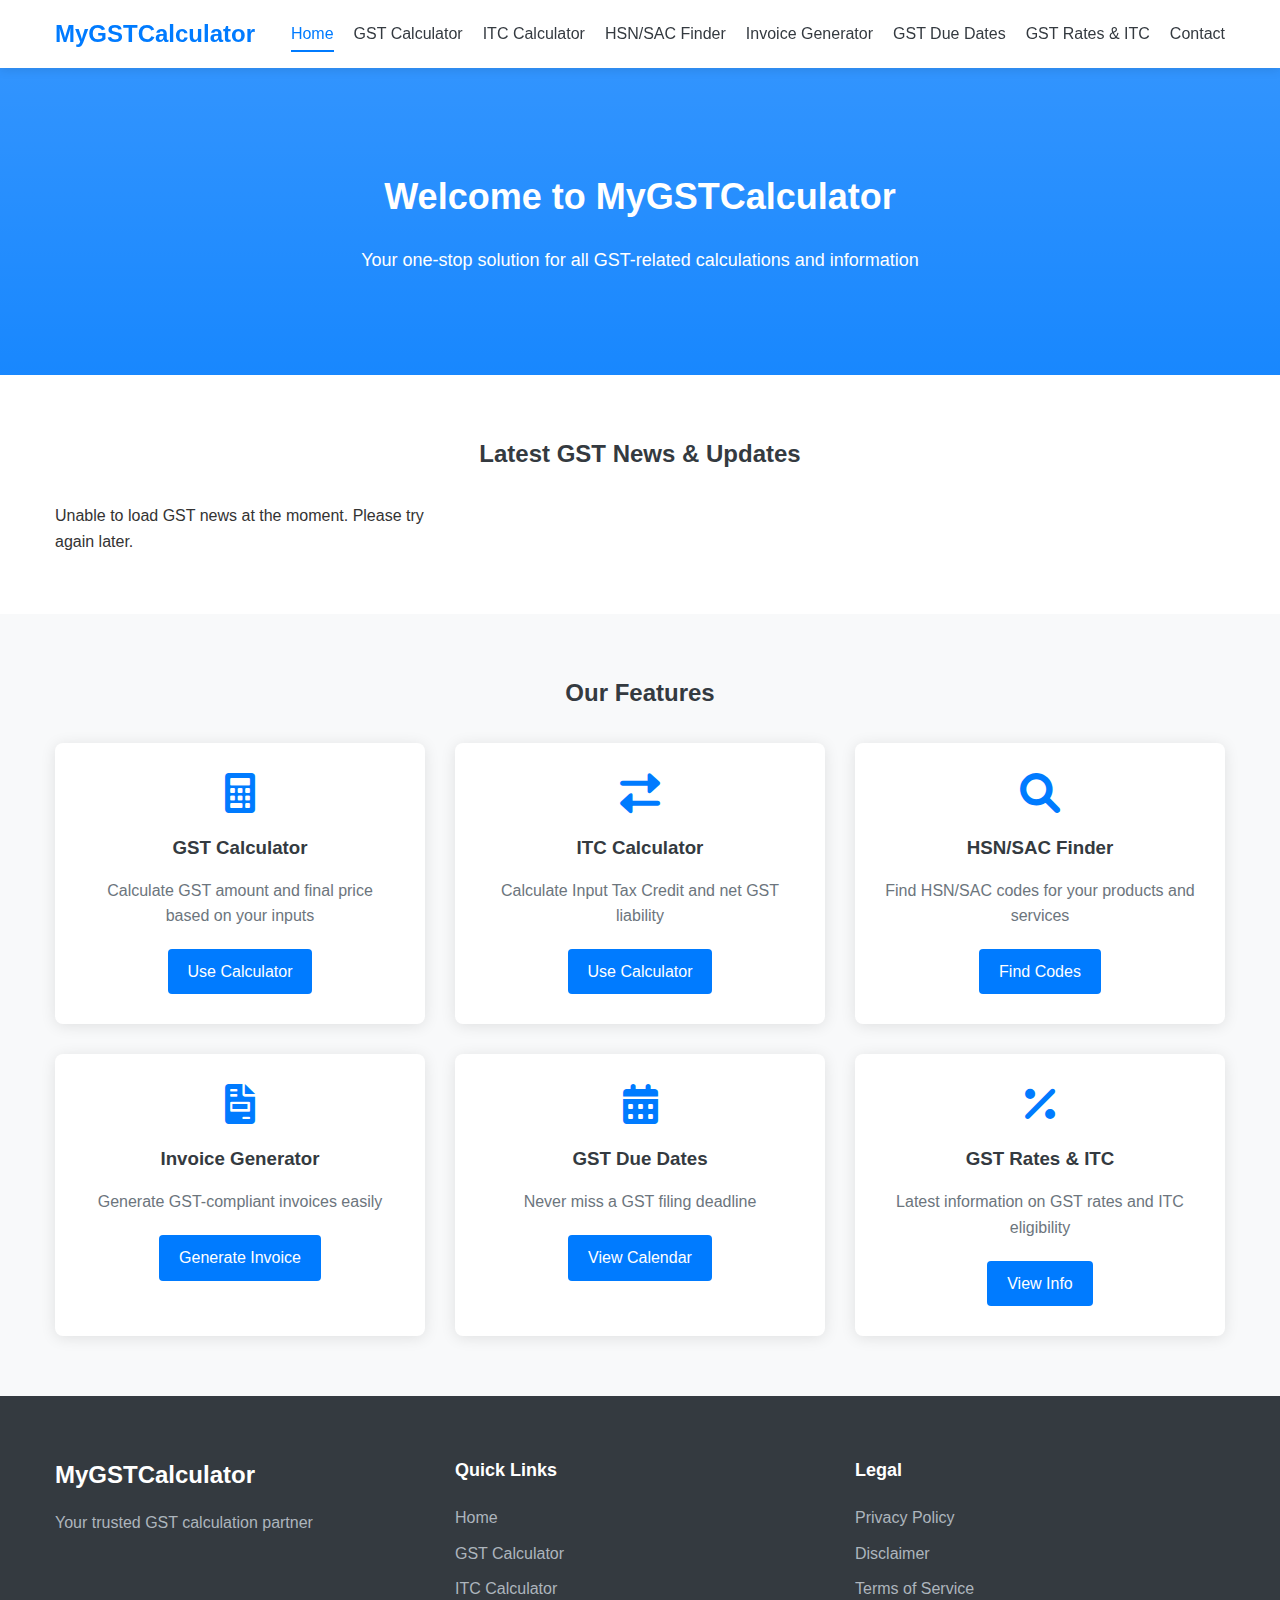
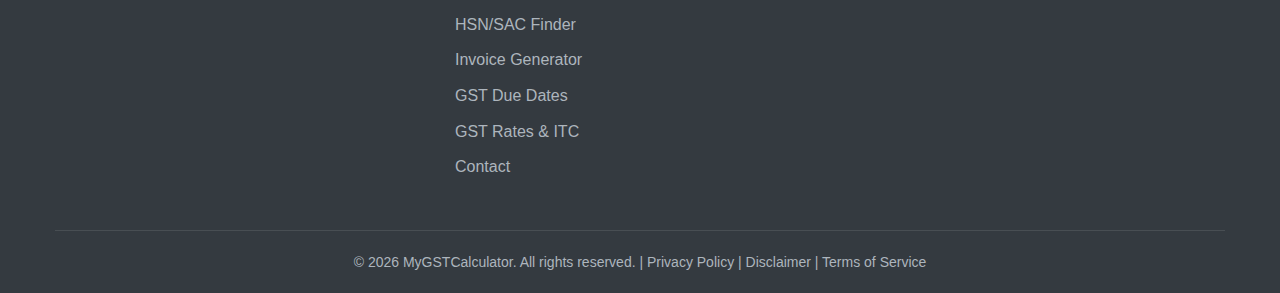
<file: index.html>
<!DOCTYPE html>
<html lang="en">
<head>
    <meta charset="UTF-8">
    <meta name="viewport" content="width=device-width, initial-scale=1.0">
    <title>MyGSTCalculator - Home</title>
    <link rel="stylesheet" href="css/style.css">
    <link rel="stylesheet" href="https://cdnjs.cloudflare.com/ajax/libs/font-awesome/6.0.0/css/all.min.css">
    <meta name="google-site-verification" content="google4a07545659111dbb.html" />
</head>
<body>
    <header>
        <div class="container">
            <div class="logo">
                <h1>MyGSTCalculator</h1>
            </div>
            <nav>
                <ul>
                    <li><a href="index.html" class="active">Home</a></li>
                    <li><a href="gst-calculator.html">GST Calculator</a></li>
                    <li><a href="itc-calculator.html">ITC Calculator</a></li>
                    <li><a href="hsn-sac-finder.html">HSN/SAC Finder</a></li>
                    <li><a href="invoice-generator.html">Invoice Generator</a></li>
                    <li><a href="gst-due-dates.html">GST Due Dates</a></li>
                    <li><a href="gst-rates-itc.html">GST Rates & ITC</a></li>
                    <li><a href="contact.html">Contact</a></li>
                </ul>
                <div class="hamburger">
                    <span></span>
                    <span></span>
                    <span></span>
                </div>
            </nav>
        </div>
    </header>

    <main>
        <section class="hero">
            <div class="container">
                <h2>Welcome to MyGSTCalculator</h2>
                <p>Your one-stop solution for all GST-related calculations and information</p>
            </div>
        </section>

        <section class="news-updates">
            <div class="container">
                <h2>Latest GST News & Updates</h2>
                <div class="news-container" id="news-container">
                    <div class="loading">Loading latest GST news...</div>
                </div>
            </div>
        </section>

        <section class="features">
            <div class="container">
                <h2>Our Features</h2>
                <div class="feature-grid">
                    <div class="feature-card">
                        <i class="fas fa-calculator"></i>
                        <h3>GST Calculator</h3>
                        <p>Calculate GST amount and final price based on your inputs</p>
                        <a href="gst-calculator.html" class="btn">Use Calculator</a>
                    </div>
                    <div class="feature-card">
                        <i class="fas fa-exchange-alt"></i>
                        <h3>ITC Calculator</h3>
                        <p>Calculate Input Tax Credit and net GST liability</p>
                        <a href="itc-calculator.html" class="btn">Use Calculator</a>
                    </div>
                    <div class="feature-card">
                        <i class="fas fa-search"></i>
                        <h3>HSN/SAC Finder</h3>
                        <p>Find HSN/SAC codes for your products and services</p>
                        <a href="hsn-sac-finder.html" class="btn">Find Codes</a>
                    </div>
                    <div class="feature-card">
                        <i class="fas fa-file-invoice"></i>
                        <h3>Invoice Generator</h3>
                        <p>Generate GST-compliant invoices easily</p>
                        <a href="invoice-generator.html" class="btn">Generate Invoice</a>
                    </div>
                    <div class="feature-card">
                        <i class="fas fa-calendar-alt"></i>
                        <h3>GST Due Dates</h3>
                        <p>Never miss a GST filing deadline</p>
                        <a href="gst-due-dates.html" class="btn">View Calendar</a>
                    </div>
                    <div class="feature-card">
                        <i class="fas fa-percentage"></i>
                        <h3>GST Rates & ITC</h3>
                        <p>Latest information on GST rates and ITC eligibility</p>
                        <a href="gst-rates-itc.html" class="btn">View Info</a>
                    </div>
                </div>
            </div>
        </section>
    </main>

    <footer>
        <div class="container">
            <div class="footer-content">
                <div class="footer-logo">
                    <h2>MyGSTCalculator</h2>
                    <p>Your trusted GST calculation partner</p>
                </div>
                <div class="footer-links">
                    <h3>Quick Links</h3>
                    <ul>
                        <li><a href="index.html">Home</a></li>
                        <li><a href="gst-calculator.html">GST Calculator</a></li>
                        <li><a href="itc-calculator.html">ITC Calculator</a></li>
                        <li><a href="hsn-sac-finder.html">HSN/SAC Finder</a></li>
                        <li><a href="invoice-generator.html">Invoice Generator</a></li>
                        <li><a href="gst-due-dates.html">GST Due Dates</a></li>
                        <li><a href="gst-rates-itc.html">GST Rates & ITC</a></li>
                        <li><a href="contact.html">Contact</a></li>
                    </ul>
                </div>
                <div class="footer-legal">
                    <h3>Legal</h3>
                    <ul>
                        <li><a href="privacy-policy.html">Privacy Policy</a></li>
                        <li><a href="disclaimer.html">Disclaimer</a></li>
                        <li><a href="terms-of-service.html">Terms of Service</a></li>
                    </ul>
                </div>
            </div>
            <div class="footer-bottom">
                <p>&copy; <span id="current-year">2025</span> MyGSTCalculator. All rights reserved. | <a href="privacy-policy.html">Privacy Policy</a> | <a href="disclaimer.html">Disclaimer</a> | <a href="terms-of-service.html">Terms of Service</a></p>
            </div>
        </div>
    </footer>

    <script src="js/script.js"></script>
    <script src="js/rss-feed.js"></script>
</body>
</html>
</file>
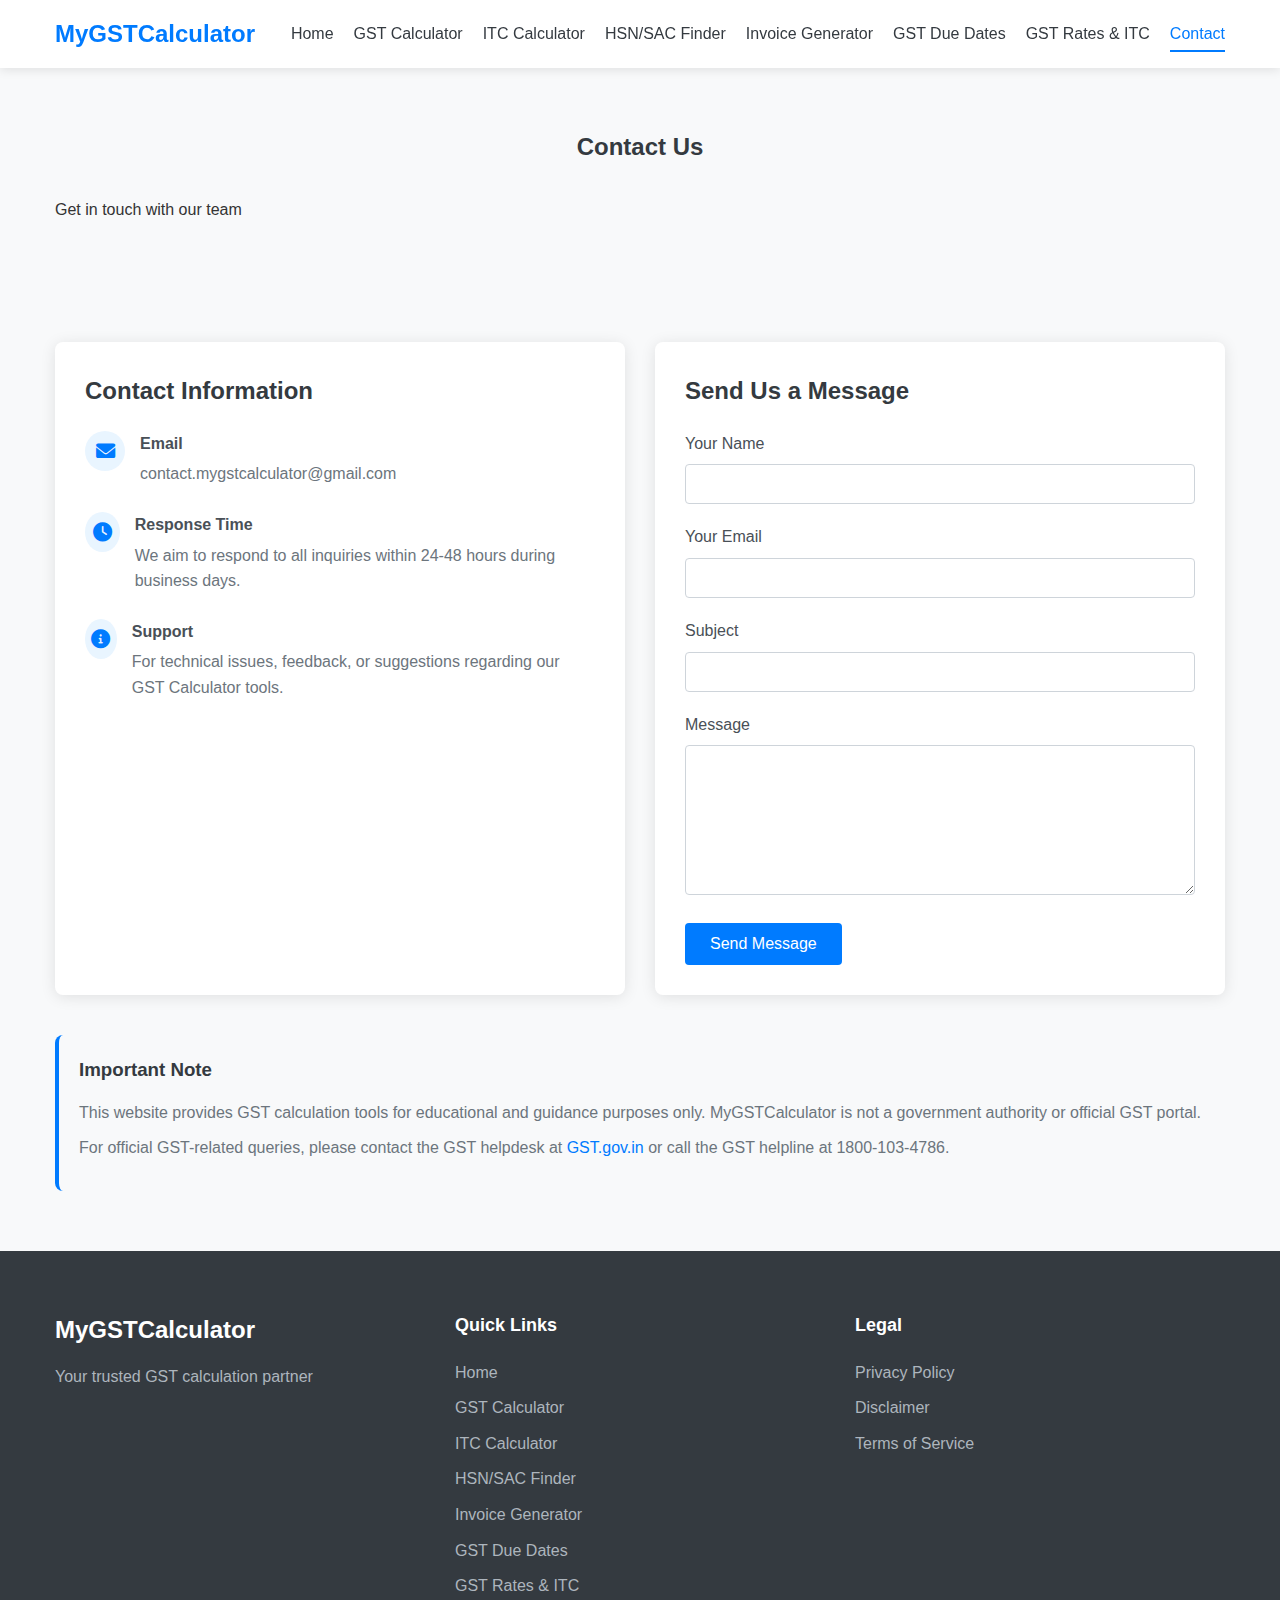
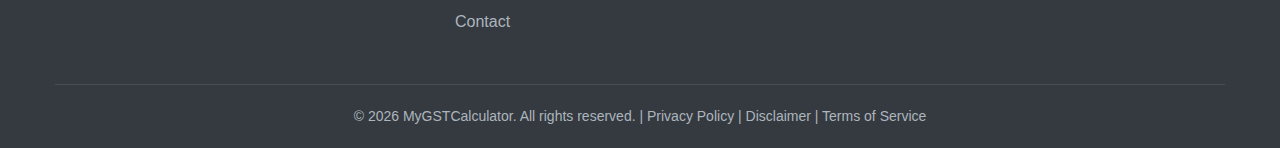
<file: contact.html>
<!DOCTYPE html>
<html lang="en">
<head>
    <meta charset="UTF-8">
    <meta name="viewport" content="width=device-width, initial-scale=1.0">
    <title>Contact Us - MyGSTCalculator</title>
    <link rel="stylesheet" href="css/style.css">
    <link rel="stylesheet" href="https://cdnjs.cloudflare.com/ajax/libs/font-awesome/6.0.0/css/all.min.css">
    <style>
        /* Additional styles for Contact page */
        .contact-section {
            padding: 60px 0;
        }
        
        .contact-container {
            display: flex;
            flex-wrap: wrap;
            gap: 30px;
        }
        
        .contact-info {
            flex: 1;
            min-width: 300px;
            background-color: #fff;
            border-radius: 8px;
            padding: 30px;
            box-shadow: 0 2px 15px rgba(0, 0, 0, 0.1);
        }
        
        .contact-info h3 {
            margin-bottom: 20px;
            color: #343a40;
            font-size: 1.5rem;
        }
        
        .contact-item {
            margin-bottom: 25px;
            display: flex;
            align-items: flex-start;
        }
        
        .contact-icon {
            margin-right: 15px;
            width: 40px;
            height: 40px;
            background-color: #e9f5ff;
            border-radius: 50%;
            display: flex;
            align-items: center;
            justify-content: center;
            color: #007bff;
            font-size: 1.2rem;
        }
        
        .contact-text h4 {
            margin-bottom: 5px;
            color: #495057;
        }
        
        .contact-text p, .contact-text a {
            color: #6c757d;
            text-decoration: none;
            transition: color 0.3s ease;
        }
        
        .contact-text a:hover {
            color: #007bff;
        }
        
        .contact-form {
            flex: 1;
            min-width: 300px;
            background-color: #fff;
            border-radius: 8px;
            padding: 30px;
            box-shadow: 0 2px 15px rgba(0, 0, 0, 0.1);
        }
        
        .contact-form h3 {
            margin-bottom: 20px;
            color: #343a40;
            font-size: 1.5rem;
        }
        
        .form-group {
            margin-bottom: 20px;
        }
        
        .form-group label {
            display: block;
            margin-bottom: 8px;
            color: #495057;
            font-weight: 500;
        }
        
        .form-control {
            width: 100%;
            padding: 12px 15px;
            border: 1px solid #ced4da;
            border-radius: 4px;
            font-size: 1rem;
            transition: border-color 0.3s ease;
        }
        
        .form-control:focus {
            border-color: #007bff;
            outline: none;
        }
        
        textarea.form-control {
            min-height: 150px;
            resize: vertical;
        }
        
        .btn-submit {
            background-color: #007bff;
            color: #fff;
            border: none;
            padding: 12px 25px;
            border-radius: 4px;
            font-size: 1rem;
            cursor: pointer;
            transition: background-color 0.3s ease;
        }
        
        .btn-submit:hover {
            background-color: #0056b3;
        }
        
        .contact-note {
            margin-top: 40px;
            padding: 20px;
            background-color: #f8f9fa;
            border-radius: 8px;
            border-left: 4px solid #007bff;
        }
        
        .contact-note h3 {
            margin-bottom: 15px;
            color: #343a40;
        }
        
        .contact-note p {
            color: #6c757d;
            margin-bottom: 10px;
        }
        
        @media (max-width: 768px) {
            .contact-container {
                flex-direction: column;
            }
        }
    </style>
</head>
<body>
    <header>
        <div class="container">
            <div class="logo">
                <h1>MyGSTCalculator</h1>
            </div>
            <nav>
                <ul>
                    <li><a href="index.html">Home</a></li>
                    <li><a href="gst-calculator.html">GST Calculator</a></li>
                    <li><a href="itc-calculator.html">ITC Calculator</a></li>
                    <li><a href="hsn-sac-finder.html">HSN/SAC Finder</a></li>
                    <li><a href="invoice-generator.html">Invoice Generator</a></li>
                    <li><a href="gst-due-dates.html">GST Due Dates</a></li>
                    <li><a href="gst-rates-itc.html">GST Rates & ITC</a></li>
                    <li><a href="contact.html" class="active">Contact</a></li>
                </ul>
                <div class="hamburger">
                    <span></span>
                    <span></span>
                    <span></span>
                </div>
            </nav>
        </div>
    </header>

    <main>
        <section class="page-header">
            <div class="container">
                <h2>Contact Us</h2>
                <p>Get in touch with our team</p>
            </div>
        </section>

        <section class="contact-section">
            <div class="container">
                <div class="contact-container">
                    <div class="contact-info">
                        <h3>Contact Information</h3>
                        <div class="contact-item">
                            <div class="contact-icon">
                                <i class="fas fa-envelope"></i>
                            </div>
                            <div class="contact-text">
                                <h4>Email</h4>
                                <a href="mailto:contact.mygstcalculator@gmail.com">contact.mygstcalculator@gmail.com</a>
                            </div>
                        </div>
                        <div class="contact-item">
                            <div class="contact-icon">
                                <i class="fas fa-clock"></i>
                            </div>
                            <div class="contact-text">
                                <h4>Response Time</h4>
                                <p>We aim to respond to all inquiries within 24-48 hours during business days.</p>
                            </div>
                        </div>
                        <div class="contact-item">
                            <div class="contact-icon">
                                <i class="fas fa-info-circle"></i>
                            </div>
                            <div class="contact-text">
                                <h4>Support</h4>
                                <p>For technical issues, feedback, or suggestions regarding our GST Calculator tools.</p>
                            </div>
                        </div>
                    </div>
                    
                    <div class="contact-form">
                        <h3>Send Us a Message</h3>
                        <form id="contactForm">
                            <div class="form-group">
                                <label for="name">Your Name</label>
                                <input type="text" id="name" class="form-control" required>
                            </div>
                            <div class="form-group">
                                <label for="email">Your Email</label>
                                <input type="email" id="email" class="form-control" required>
                            </div>
                            <div class="form-group">
                                <label for="subject">Subject</label>
                                <input type="text" id="subject" class="form-control" required>
                            </div>
                            <div class="form-group">
                                <label for="message">Message</label>
                                <textarea id="message" class="form-control" required></textarea>
                            </div>
                            <button type="submit" class="btn-submit">Send Message</button>
                        </form>
                    </div>
                </div>
                
                <div class="contact-note">
                    <h3>Important Note</h3>
                    <p>This website provides GST calculation tools for educational and guidance purposes only. MyGSTCalculator is not a government authority or official GST portal.</p>
                    <p>For official GST-related queries, please contact the GST helpdesk at <a href="https://www.gst.gov.in/contact" target="_blank">GST.gov.in</a> or call the GST helpline at 1800-103-4786.</p>
                </div>
            </div>
        </section>
    </main>

    <footer>
        <div class="container">
            <div class="footer-content">
                <div class="footer-logo">
                    <h2>MyGSTCalculator</h2>
                    <p>Your trusted GST calculation partner</p>
                </div>
                <div class="footer-links">
                    <h3>Quick Links</h3>
                    <ul>
                        <li><a href="index.html">Home</a></li>
                        <li><a href="gst-calculator.html">GST Calculator</a></li>
                        <li><a href="itc-calculator.html">ITC Calculator</a></li>
                        <li><a href="hsn-sac-finder.html">HSN/SAC Finder</a></li>
                        <li><a href="invoice-generator.html">Invoice Generator</a></li>
                        <li><a href="gst-due-dates.html">GST Due Dates</a></li>
                        <li><a href="gst-rates-itc.html">GST Rates & ITC</a></li>
                        <li><a href="contact.html">Contact</a></li>
                    </ul>
                </div>
                <div class="footer-legal">
                    <h3>Legal</h3>
                    <ul>
                        <li><a href="privacy-policy.html">Privacy Policy</a></li>
                        <li><a href="disclaimer.html">Disclaimer</a></li>
                        <li><a href="terms-of-service.html">Terms of Service</a></li>
                    </ul>
                </div>
            </div>
            <div class="footer-bottom">
                <p>&copy; <span id="current-year">2025</span> MyGSTCalculator. All rights reserved. | <a href="privacy-policy.html">Privacy Policy</a> | <a href="disclaimer.html">Disclaimer</a> | <a href="terms-of-service.html">Terms of Service</a></p>
            </div>
        </div>
    </footer>

    <script src="js/script.js"></script>
    <script>
        document.addEventListener('DOMContentLoaded', function() {
            // Contact form submission
            const contactForm = document.getElementById('contactForm');
            
            if (contactForm) {
                contactForm.addEventListener('submit', function(e) {
                    e.preventDefault();
                    
                    // Get form values
                    const name = document.getElementById('name').value;
                    const email = document.getElementById('email').value;
                    const subject = document.getElementById('subject').value;
                    const message = document.getElementById('message').value;
                    
                    // In a real application, you would send this data to a server
                    // For this demo, we'll just show an alert
                    alert(`Thank you for your message, ${name}!\n\nWe have received your inquiry and will respond to ${email} as soon as possible.`);
                    
                    // Reset the form
                    contactForm.reset();
                });
            }
        });
    </script>
</body>
</html>
</file>
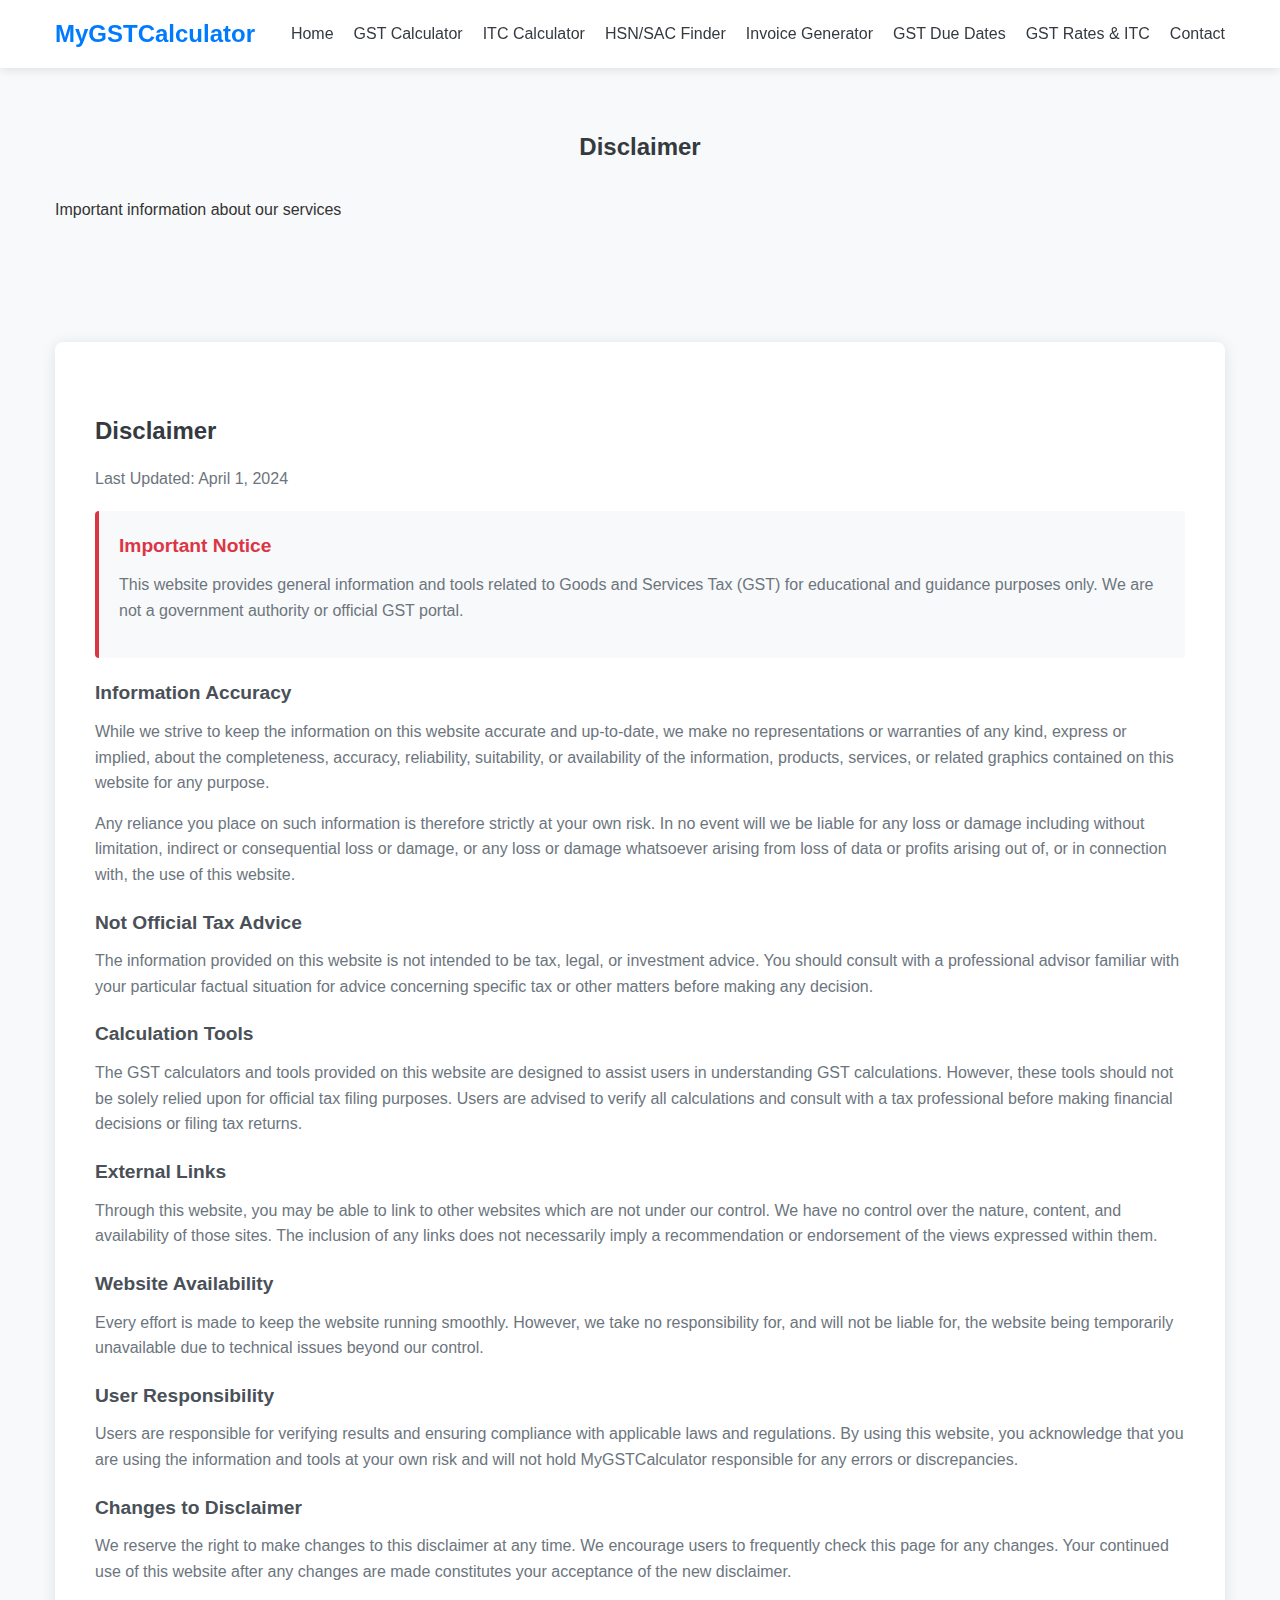
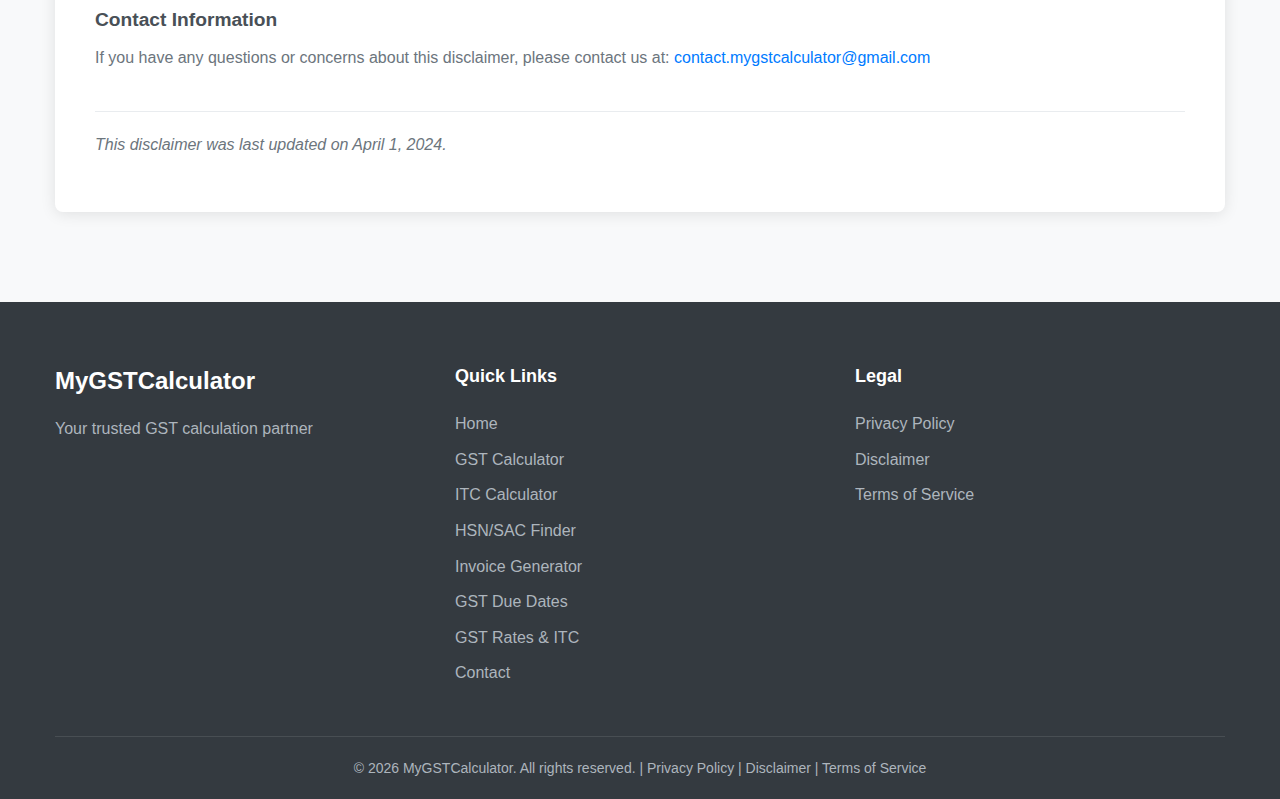
<file: disclaimer.html>
<!DOCTYPE html>
<html lang="en">
<head>
    <meta charset="UTF-8">
    <meta name="viewport" content="width=device-width, initial-scale=1.0">
    <title>Disclaimer - MyGSTCalculator</title>
    <link rel="stylesheet" href="css/style.css">
    <link rel="stylesheet" href="https://cdnjs.cloudflare.com/ajax/libs/font-awesome/6.0.0/css/all.min.css">
    <style>
        /* Additional styles for legal pages */
        .legal-content {
            background-color: #fff;
            border-radius: 8px;
            padding: 40px;
            margin-bottom: 30px;
            box-shadow: 0 2px 15px rgba(0, 0, 0, 0.1);
        }
        
        .legal-content h3 {
            color: #343a40;
            margin-top: 30px;
            margin-bottom: 15px;
            font-size: 1.5rem;
        }
        
        .legal-content h4 {
            color: #495057;
            margin-top: 20px;
            margin-bottom: 10px;
            font-size: 1.2rem;
        }
        
        .legal-content p {
            color: #6c757d;
            margin-bottom: 15px;
            line-height: 1.6;
        }
        
        .legal-content ul, .legal-content ol {
            color: #6c757d;
            margin-bottom: 15px;
            padding-left: 20px;
        }
        
        .legal-content li {
            margin-bottom: 10px;
            line-height: 1.6;
        }
        
        .legal-content a {
            color: #007bff;
            text-decoration: none;
            transition: color 0.3s ease;
        }
        
        .legal-content a:hover {
            color: #0056b3;
            text-decoration: underline;
        }
        
        .legal-date {
            margin-top: 40px;
            padding-top: 20px;
            border-top: 1px solid #e9ecef;
            color: #6c757d;
            font-style: italic;
        }
        
        .disclaimer-box {
            background-color: #f8f9fa;
            border-left: 4px solid #dc3545;
            padding: 20px;
            margin: 20px 0;
            border-radius: 4px;
        }
        
        .disclaimer-box h4 {
            color: #dc3545;
            margin-top: 0;
        }
    </style>
</head>
<body>
    <header>
        <div class="container">
            <div class="logo">
                <h1>MyGSTCalculator</h1>
            </div>
            <nav>
                <ul>
                    <li><a href="index.html">Home</a></li>
                    <li><a href="gst-calculator.html">GST Calculator</a></li>
                    <li><a href="itc-calculator.html">ITC Calculator</a></li>
                    <li><a href="hsn-sac-finder.html">HSN/SAC Finder</a></li>
                    <li><a href="invoice-generator.html">Invoice Generator</a></li>
                    <li><a href="gst-due-dates.html">GST Due Dates</a></li>
                    <li><a href="gst-rates-itc.html">GST Rates & ITC</a></li>
                    <li><a href="contact.html">Contact</a></li>
                </ul>
                <div class="hamburger">
                    <span></span>
                    <span></span>
                    <span></span>
                </div>
            </nav>
        </div>
    </header>

    <main>
        <section class="page-header">
            <div class="container">
                <h2>Disclaimer</h2>
                <p>Important information about our services</p>
            </div>
        </section>

        <section class="legal-section">
            <div class="container">
                <div class="legal-content">
                    <h3>Disclaimer</h3>
                    <p>Last Updated: April 1, 2024</p>
                    
                    <div class="disclaimer-box">
                        <h4>Important Notice</h4>
                        <p>This website provides general information and tools related to Goods and Services Tax (GST) for educational and guidance purposes only. We are not a government authority or official GST portal.</p>
                    </div>
                    
                    <h4>Information Accuracy</h4>
                    <p>While we strive to keep the information on this website accurate and up-to-date, we make no representations or warranties of any kind, express or implied, about the completeness, accuracy, reliability, suitability, or availability of the information, products, services, or related graphics contained on this website for any purpose.</p>
                    
                    <p>Any reliance you place on such information is therefore strictly at your own risk. In no event will we be liable for any loss or damage including without limitation, indirect or consequential loss or damage, or any loss or damage whatsoever arising from loss of data or profits arising out of, or in connection with, the use of this website.</p>
                    
                    <h4>Not Official Tax Advice</h4>
                    <p>The information provided on this website is not intended to be tax, legal, or investment advice. You should consult with a professional advisor familiar with your particular factual situation for advice concerning specific tax or other matters before making any decision.</p>
                    
                    <h4>Calculation Tools</h4>
                    <p>The GST calculators and tools provided on this website are designed to assist users in understanding GST calculations. However, these tools should not be solely relied upon for official tax filing purposes. Users are advised to verify all calculations and consult with a tax professional before making financial decisions or filing tax returns.</p>
                    
                    <h4>External Links</h4>
                    <p>Through this website, you may be able to link to other websites which are not under our control. We have no control over the nature, content, and availability of those sites. The inclusion of any links does not necessarily imply a recommendation or endorsement of the views expressed within them.</p>
                    
                    <h4>Website Availability</h4>
                    <p>Every effort is made to keep the website running smoothly. However, we take no responsibility for, and will not be liable for, the website being temporarily unavailable due to technical issues beyond our control.</p>
                    
                    <h4>User Responsibility</h4>
                    <p>Users are responsible for verifying results and ensuring compliance with applicable laws and regulations. By using this website, you acknowledge that you are using the information and tools at your own risk and will not hold MyGSTCalculator responsible for any errors or discrepancies.</p>
                    
                    <h4>Changes to Disclaimer</h4>
                    <p>We reserve the right to make changes to this disclaimer at any time. We encourage users to frequently check this page for any changes. Your continued use of this website after any changes are made constitutes your acceptance of the new disclaimer.</p>
                    
                    <h4>Contact Information</h4>
                    <p>If you have any questions or concerns about this disclaimer, please contact us at: <a href="mailto:contact.mygstcalculator@gmail.com">contact.mygstcalculator@gmail.com</a></p>
                    
                    <div class="legal-date">
                        <p>This disclaimer was last updated on April 1, 2024.</p>
                    </div>
                </div>
            </div>
        </section>
    </main>

    <footer>
        <div class="container">
            <div class="footer-content">
                <div class="footer-logo">
                    <h2>MyGSTCalculator</h2>
                    <p>Your trusted GST calculation partner</p>
                </div>
                <div class="footer-links">
                    <h3>Quick Links</h3>
                    <ul>
                        <li><a href="index.html">Home</a></li>
                        <li><a href="gst-calculator.html">GST Calculator</a></li>
                        <li><a href="itc-calculator.html">ITC Calculator</a></li>
                        <li><a href="hsn-sac-finder.html">HSN/SAC Finder</a></li>
                        <li><a href="invoice-generator.html">Invoice Generator</a></li>
                        <li><a href="gst-due-dates.html">GST Due Dates</a></li>
                        <li><a href="gst-rates-itc.html">GST Rates & ITC</a></li>
                        <li><a href="contact.html">Contact</a></li>
                    </ul>
                </div>
                <div class="footer-legal">
                    <h3>Legal</h3>
                    <ul>
                        <li><a href="privacy-policy.html">Privacy Policy</a></li>
                        <li><a href="disclaimer.html">Disclaimer</a></li>
                        <li><a href="terms-of-service.html">Terms of Service</a></li>
                    </ul>
                </div>
            </div>
            <div class="footer-bottom">
                <p>&copy; <span id="current-year">2025</span> MyGSTCalculator. All rights reserved. | <a href="privacy-policy.html">Privacy Policy</a> | <a href="disclaimer.html">Disclaimer</a> | <a href="terms-of-service.html">Terms of Service</a></p>
            </div>
        </div>
    </footer>

    <script src="js/script.js"></script>
</body>
</html>
</file>
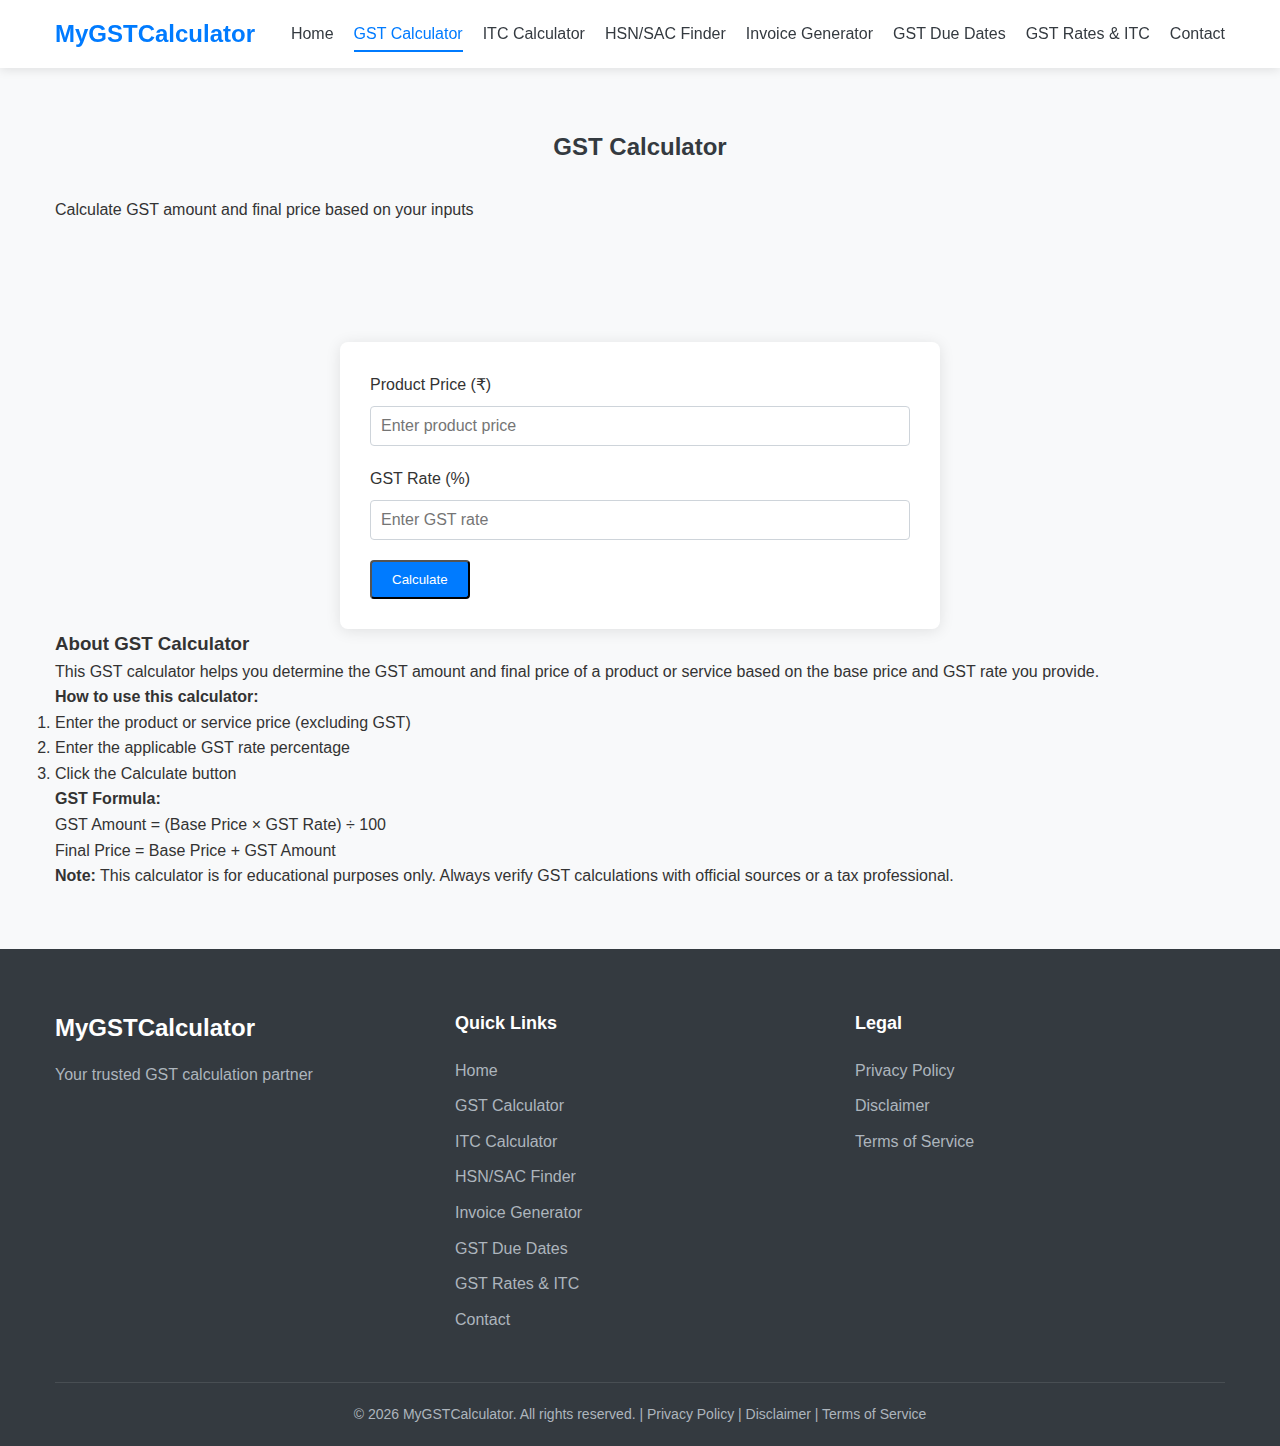
<file: gst-calculator.html>
<!DOCTYPE html>
<html lang="en">
<head>
    <meta charset="UTF-8">
    <meta name="viewport" content="width=device-width, initial-scale=1.0">
    <title>MyGSTCalculator - Calculate GST Amount and Final Price</title>
    <link rel="stylesheet" href="css/style.css">
    <link rel="stylesheet" href="https://cdnjs.cloudflare.com/ajax/libs/font-awesome/6.0.0/css/all.min.css">
</head>
<body>
    <header>
        <div class="container">
            <div class="logo">
                <h1>MyGSTCalculator</h1>
            </div>
            <nav>
                <ul>
                    <li><a href="index.html">Home</a></li>
                    <li><a href="gst-calculator.html" class="active">GST Calculator</a></li>
                    <li><a href="itc-calculator.html">ITC Calculator</a></li>
                    <li><a href="hsn-sac-finder.html">HSN/SAC Finder</a></li>
                    <li><a href="invoice-generator.html">Invoice Generator</a></li>
                    <li><a href="gst-due-dates.html">GST Due Dates</a></li>
                    <li><a href="gst-rates-itc.html">GST Rates & ITC</a></li>
                    <li><a href="contact.html">Contact</a></li>
                </ul>
                <div class="hamburger">
                    <span></span>
                    <span></span>
                    <span></span>
                </div>
            </nav>
        </div>
    </header>

    <main>
        <section class="page-header">
            <div class="container">
                <h2>GST Calculator</h2>
                <p>Calculate GST amount and final price based on your inputs</p>
            </div>
        </section>

        <section class="calculator-section">
            <div class="container">
                <div class="calculator-container">
                    <form id="gst-calculator-form">
                        <div class="form-group">
                            <label for="product-price">Product Price (₹)</label>
                            <input type="number" id="product-price" step="0.01" min="0" placeholder="Enter product price" required>
                        </div>
                        <div class="form-group">
                            <label for="gst-rate">GST Rate (%)</label>
                            <input type="number" id="gst-rate" step="0.01" min="0" placeholder="Enter GST rate" required>
                        </div>
                        <button type="submit" class="btn">Calculate</button>
                    </form>

                    <div id="gst-result-container" class="result-container">
                        <h3>Calculation Results</h3>
                        <div class="result-item">
                            <span>Base Price:</span>
                            <span>₹<span id="base-price-result">0.00</span></span>
                        </div>
                        <div class="result-item">
                            <span>GST Rate:</span>
                            <span><span id="gst-rate-result">0.00</span></span>
                        </div>
                        <div class="result-item">
                            <span>GST Amount:</span>
                            <span>₹<span id="gst-amount-result">0.00</span></span>
                        </div>
                        <div class="result-item">
                            <span>Final Price (Including GST):</span>
                            <span>₹<span id="final-price-result">0.00</span></span>
                        </div>
                    </div>
                </div>

                <div class="calculator-info">
                    <h3>About GST Calculator</h3>
                    <p>This GST calculator helps you determine the GST amount and final price of a product or service based on the base price and GST rate you provide.</p>
                    
                    <h4>How to use this calculator:</h4>
                    <ol>
                        <li>Enter the product or service price (excluding GST)</li>
                        <li>Enter the applicable GST rate percentage</li>
                        <li>Click the Calculate button</li>
                    </ol>
                    
                    <h4>GST Formula:</h4>
                    <p>GST Amount = (Base Price × GST Rate) ÷ 100</p>
                    <p>Final Price = Base Price + GST Amount</p>
                    
                    <div class="note">
                        <p><strong>Note:</strong> This calculator is for educational purposes only. Always verify GST calculations with official sources or a tax professional.</p>
                    </div>
                </div>
            </div>
        </section>
    </main>

    <footer>
        <div class="container">
            <div class="footer-content">
                <div class="footer-logo">
                    <h2>MyGSTCalculator</h2>
                    <p>Your trusted GST calculation partner</p>
                </div>
                <div class="footer-links">
                    <h3>Quick Links</h3>
                    <ul>
                        <li><a href="index.html">Home</a></li>
                        <li><a href="gst-calculator.html">GST Calculator</a></li>
                        <li><a href="itc-calculator.html">ITC Calculator</a></li>
                        <li><a href="hsn-sac-finder.html">HSN/SAC Finder</a></li>
                        <li><a href="invoice-generator.html">Invoice Generator</a></li>
                        <li><a href="gst-due-dates.html">GST Due Dates</a></li>
                        <li><a href="gst-rates-itc.html">GST Rates & ITC</a></li>
                        <li><a href="contact.html">Contact</a></li>
                    </ul>
                </div>
                <div class="footer-legal">
                    <h3>Legal</h3>
                    <ul>
                        <li><a href="privacy-policy.html">Privacy Policy</a></li>
                        <li><a href="disclaimer.html">Disclaimer</a></li>
                        <li><a href="terms-of-service.html">Terms of Service</a></li>
                    </ul>
                </div>
            </div>
            <div class="footer-bottom">
                <p>&copy; <span id="current-year">2025</span> MyGSTCalculator. All rights reserved. | <a href="privacy-policy.html">Privacy Policy</a> | <a href="disclaimer.html">Disclaimer</a> | <a href="terms-of-service.html">Terms of Service</a></p>
            </div>
        </div>
    </footer>

    <script src="js/script.js"></script>
</body>
</html>
</file>
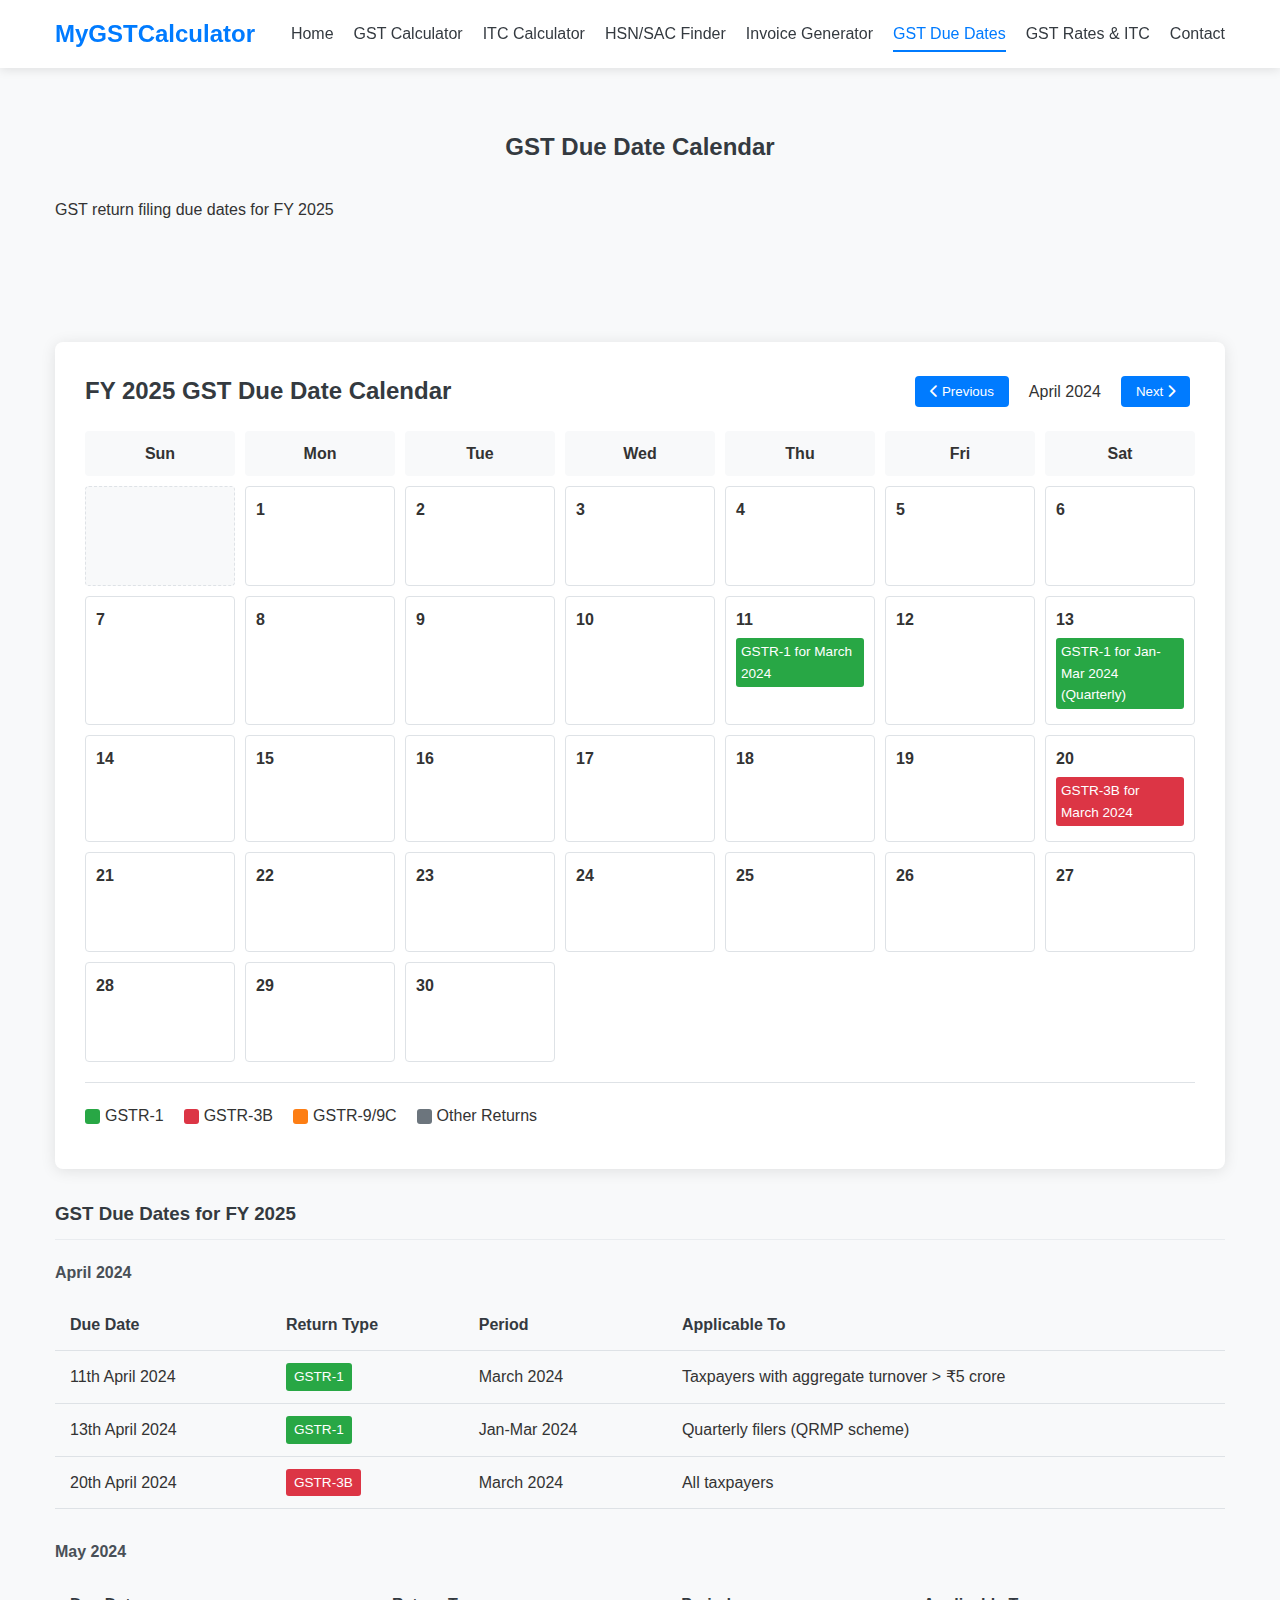
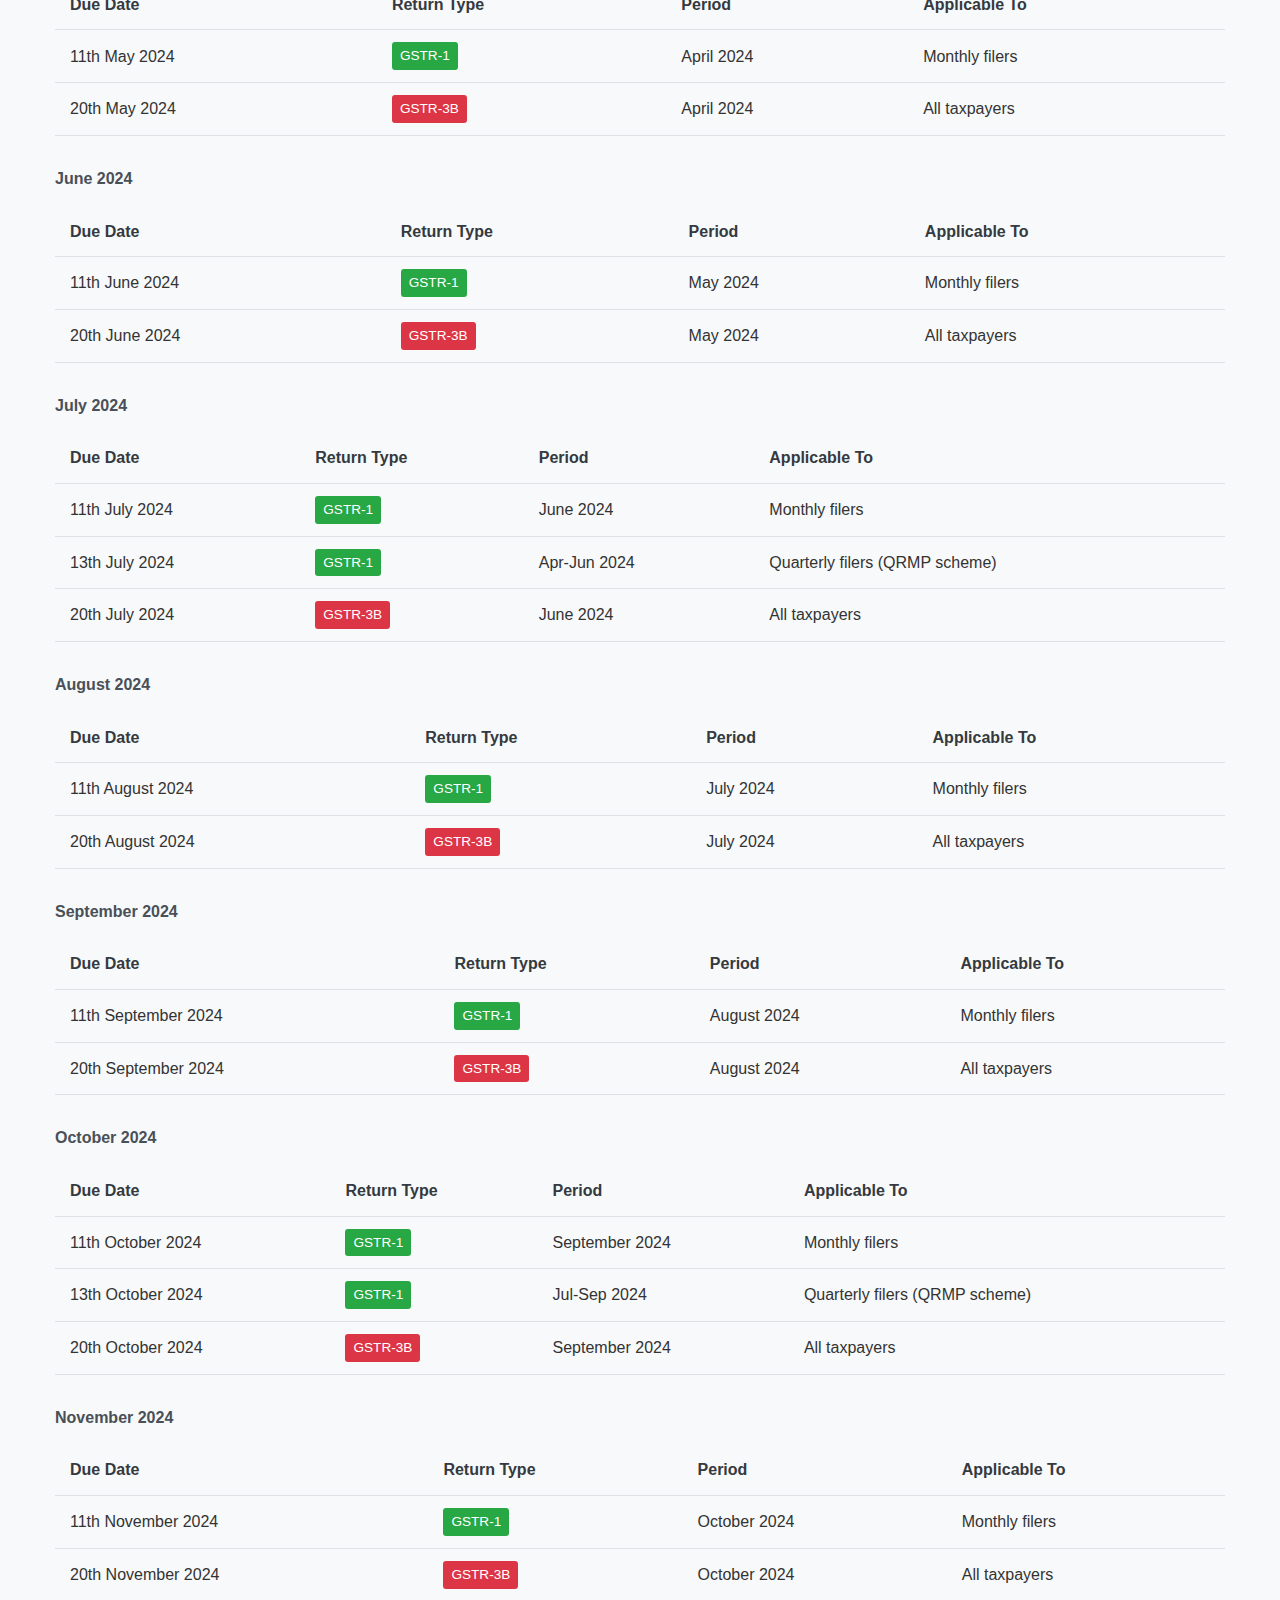
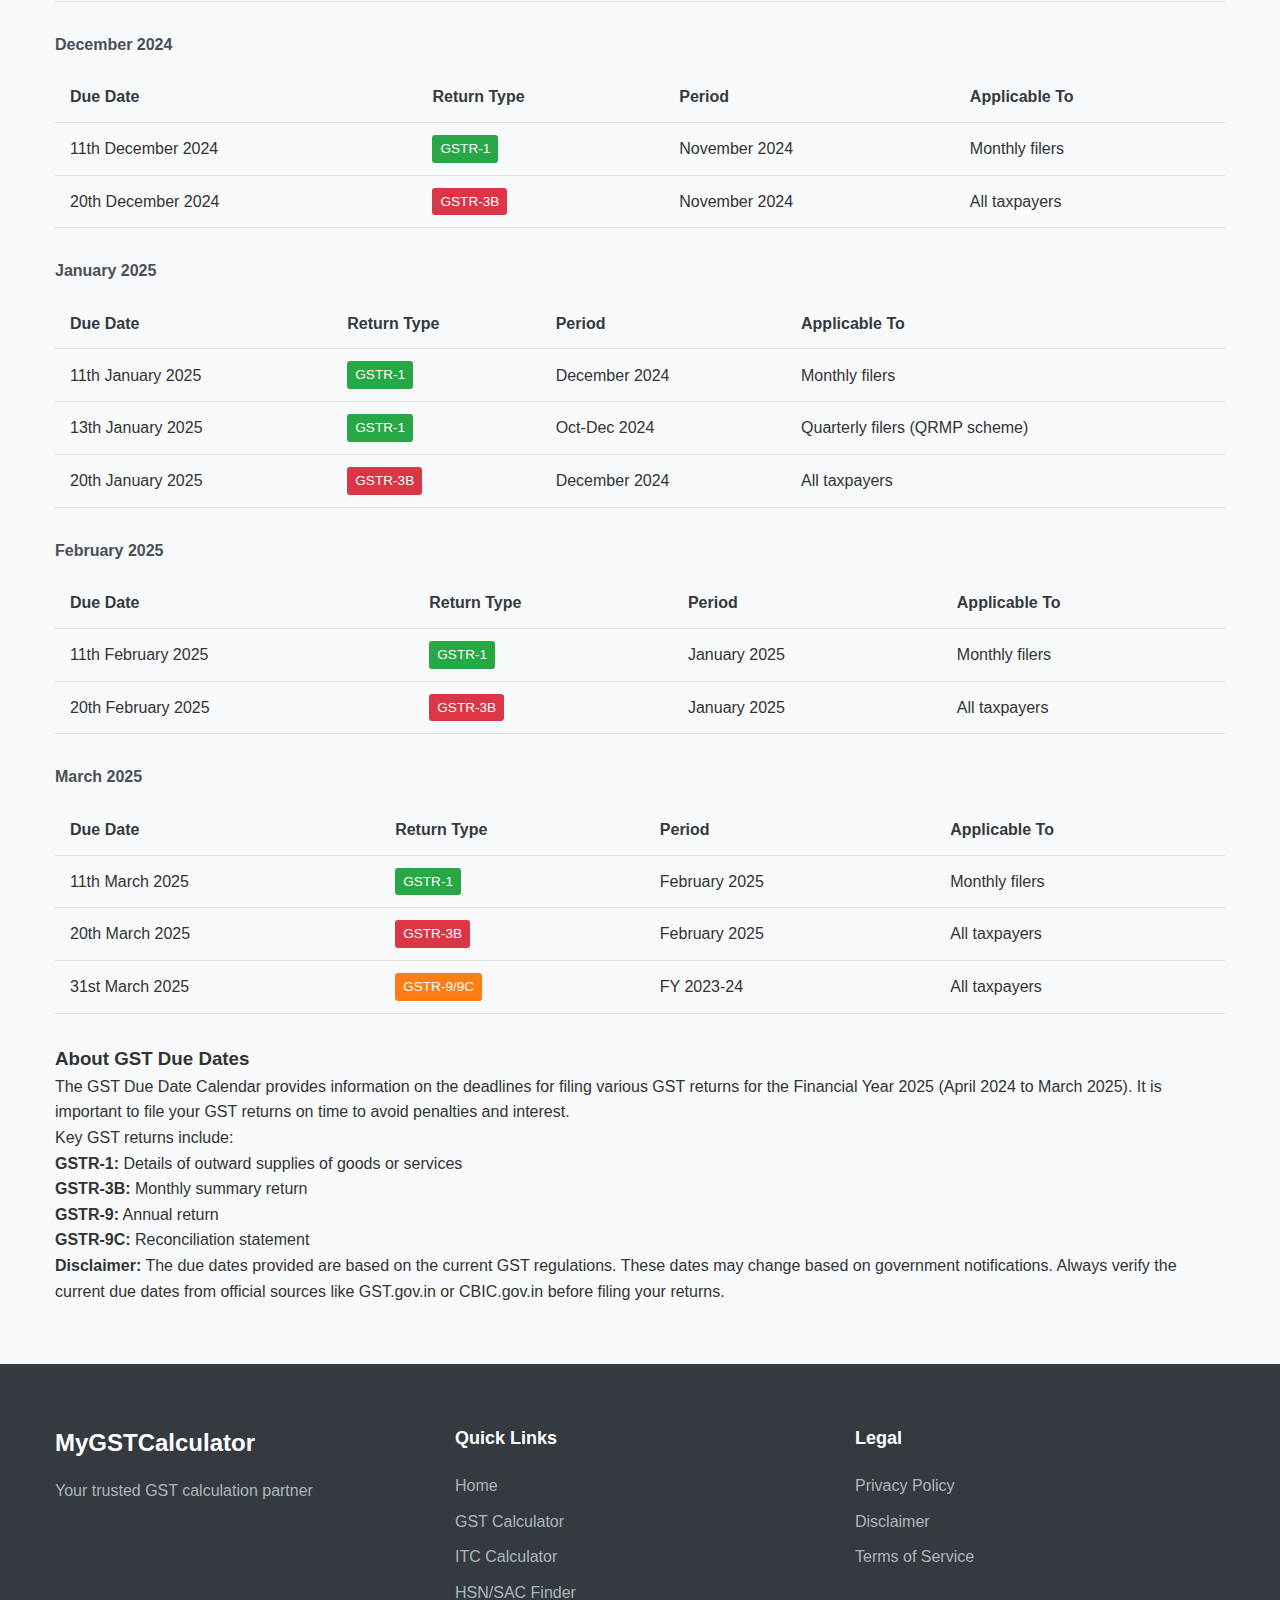
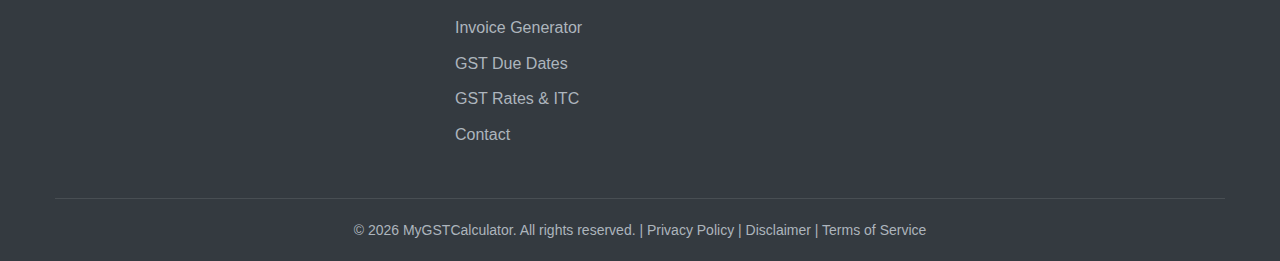
<file: gst-due-dates.html>
<!DOCTYPE html>
<html lang="en">
<head>
    <meta charset="UTF-8">
    <meta name="viewport" content="width=device-width, initial-scale=1.0">
    <title>GST Due Date Calendar - FY 2025 Filing Deadlines</title>
    <link rel="stylesheet" href="css/style.css">
    <link rel="stylesheet" href="https://cdnjs.cloudflare.com/ajax/libs/font-awesome/6.0.0/css/all.min.css">
    <style>
        /* Additional styles for GST Due Dates page */
        .calendar-section {
            background-color: #fff;
            border-radius: 8px;
            padding: 30px;
            margin-bottom: 30px;
            box-shadow: 0 2px 15px rgba(0, 0, 0, 0.1);
        }
        
        .calendar-header {
            display: flex;
            justify-content: space-between;
            align-items: center;
            margin-bottom: 20px;
        }
        
        .calendar-title {
            font-size: 1.5rem;
            color: #343a40;
        }
        
        .calendar-nav {
            display: flex;
            align-items: center;
        }
        
        .calendar-nav button {
            background-color: #007bff;
            color: #fff;
            border: none;
            padding: 8px 15px;
            border-radius: 4px;
            cursor: pointer;
            margin: 0 5px;
            transition: background-color 0.3s ease;
        }
        
        .calendar-nav button:hover {
            background-color: #0056b3;
        }
        
        .calendar-grid {
            display: grid;
            grid-template-columns: repeat(7, 1fr);
            gap: 10px;
        }
        
        .calendar-day-header {
            text-align: center;
            font-weight: 600;
            padding: 10px;
            background-color: #f8f9fa;
            border-radius: 4px;
        }
        
        .calendar-day {
            min-height: 100px;
            padding: 10px;
            border: 1px solid #dee2e6;
            border-radius: 4px;
            position: relative;
        }
        
        .calendar-day.empty {
            background-color: #f8f9fa;
            border: 1px dashed #dee2e6;
        }
        
        .calendar-day.today {
            background-color: #e8f4ff;
            border: 2px solid #007bff;
        }
        
        .day-number {
            font-weight: 600;
            margin-bottom: 5px;
        }
        
        .due-date-item {
            font-size: 0.85rem;
            margin-bottom: 5px;
            padding: 3px 5px;
            border-radius: 3px;
            color: #fff;
        }
        
        .due-date-item.gstr1 {
            background-color: #28a745;
        }
        
        .due-date-item.gstr3b {
            background-color: #dc3545;
        }
        
        .due-date-item.gstr9 {
            background-color: #fd7e14;
        }
        
        .due-date-item.other {
            background-color: #6c757d;
        }
        
        .due-date-legend {
            display: flex;
            flex-wrap: wrap;
            margin-top: 20px;
            padding-top: 20px;
            border-top: 1px solid #dee2e6;
        }
        
        .legend-item {
            display: flex;
            align-items: center;
            margin-right: 20px;
            margin-bottom: 10px;
        }
        
        .legend-color {
            width: 15px;
            height: 15px;
            border-radius: 3px;
            margin-right: 5px;
        }
        
        .legend-color.gstr1 {
            background-color: #28a745;
        }
        
        .legend-color.gstr3b {
            background-color: #dc3545;
        }
        
        .legend-color.gstr9 {
            background-color: #fd7e14;
        }
        
        .legend-color.other {
            background-color: #6c757d;
        }
        
        .due-dates-list {
            margin-top: 30px;
        }
        
        .due-dates-list h3 {
            margin-bottom: 20px;
            color: #343a40;
            border-bottom: 1px solid #e9ecef;
            padding-bottom: 10px;
        }
        
        .month-section {
            margin-bottom: 30px;
        }
        
        .month-section h4 {
            margin-bottom: 15px;
            color: #495057;
        }
        
        .due-date-table {
            width: 100%;
            border-collapse: collapse;
            margin-bottom: 20px;
        }
        
        .due-date-table th, .due-date-table td {
            padding: 12px 15px;
            text-align: left;
            border-bottom: 1px solid #dee2e6;
        }
        
        .due-date-table th {
            background-color: #f8f9fa;
            font-weight: 600;
            color: #343a40;
        }
        
        .due-date-table tr:hover {
            background-color: #f8f9fa;
        }
        
        .due-date-tag {
            display: inline-block;
            padding: 3px 8px;
            border-radius: 3px;
            color: #fff;
            font-size: 0.85rem;
            margin-right: 5px;
        }
        
        .due-date-tag.gstr1 {
            background-color: #28a745;
        }
        
        .due-date-tag.gstr3b {
            background-color: #dc3545;
        }
        
        .due-date-tag.gstr9 {
            background-color: #fd7e14;
        }
        
        .due-date-tag.other {
            background-color: #6c757d;
        }
        
        @media (max-width: 768px) {
            .calendar-grid {
                grid-template-columns: repeat(7, 1fr);
                font-size: 0.85rem;
            }
            
            .calendar-day {
                min-height: 80px;
                padding: 5px;
            }
            
            .due-date-item {
                font-size: 0.7rem;
                padding: 2px 3px;
            }
        }
        
        @media (max-width: 576px) {
            .calendar-grid {
                display: none;
            }
            
            .due-dates-list {
                margin-top: 0;
            }
        }
    </style>
</head>
<body>
    <header>
        <div class="container">
            <div class="logo">
                <h1>MyGSTCalculator</h1>
            </div>
            <nav>
                <ul>
                    <li><a href="index.html">Home</a></li>
                    <li><a href="gst-calculator.html">GST Calculator</a></li>
                    <li><a href="itc-calculator.html">ITC Calculator</a></li>
                    <li><a href="hsn-sac-finder.html">HSN/SAC Finder</a></li>
                    <li><a href="invoice-generator.html">Invoice Generator</a></li>
                    <li><a href="gst-due-dates.html" class="active">GST Due Dates</a></li>
                    <li><a href="gst-rates-itc.html">GST Rates & ITC</a></li>
                    <li><a href="contact.html">Contact</a></li>
                </ul>
                <div class="hamburger">
                    <span></span>
                    <span></span>
                    <span></span>
                </div>
            </nav>
        </div>
    </header>

    <main>
        <section class="page-header">
            <div class="container">
                <h2>GST Due Date Calendar</h2>
                <p>GST return filing due dates for FY 2025</p>
            </div>
        </section>

        <section class="gst-due-dates-section">
            <div class="container">
                <div class="calendar-section">
                    <div class="calendar-header">
                        <h3 class="calendar-title">FY 2025 GST Due Date Calendar</h3>
                        <div class="calendar-nav">
                            <button id="prev-month"><i class="fas fa-chevron-left"></i> Previous</button>
                            <span id="current-month-year" style="margin: 0 15px;">April 2024</span>
                            <button id="next-month">Next <i class="fas fa-chevron-right"></i></button>
                        </div>
                    </div>
                    
                    <div class="calendar-grid">
                        <div class="calendar-day-header">Sun</div>
                        <div class="calendar-day-header">Mon</div>
                        <div class="calendar-day-header">Tue</div>
                        <div class="calendar-day-header">Wed</div>
                        <div class="calendar-day-header">Thu</div>
                        <div class="calendar-day-header">Fri</div>
                        <div class="calendar-day-header">Sat</div>
                        
                        <!-- Calendar days will be generated dynamically by JavaScript -->
                    </div>
                    
                    <div class="due-date-legend">
                        <div class="legend-item">
                            <div class="legend-color gstr1"></div>
                            <span>GSTR-1</span>
                        </div>
                        <div class="legend-item">
                            <div class="legend-color gstr3b"></div>
                            <span>GSTR-3B</span>
                        </div>
                        <div class="legend-item">
                            <div class="legend-color gstr9"></div>
                            <span>GSTR-9/9C</span>
                        </div>
                        <div class="legend-item">
                            <div class="legend-color other"></div>
                            <span>Other Returns</span>
                        </div>
                    </div>
                </div>
                
                <div class="due-dates-list">
                    <h3>GST Due Dates for FY 2025</h3>
                    
                    <div class="month-section">
                        <h4>April 2024</h4>
                        <table class="due-date-table">
                            <thead>
                                <tr>
                                    <th>Due Date</th>
                                    <th>Return Type</th>
                                    <th>Period</th>
                                    <th>Applicable To</th>
                                </tr>
                            </thead>
                            <tbody>
                                <tr>
                                    <td>11th April 2024</td>
                                    <td><span class="due-date-tag gstr1">GSTR-1</span></td>
                                    <td>March 2024</td>
                                    <td>Taxpayers with aggregate turnover > ₹5 crore</td>
                                </tr>
                                <tr>
                                    <td>13th April 2024</td>
                                    <td><span class="due-date-tag gstr1">GSTR-1</span></td>
                                    <td>Jan-Mar 2024</td>
                                    <td>Quarterly filers (QRMP scheme)</td>
                                </tr>
                                <tr>
                                    <td>20th April 2024</td>
                                    <td><span class="due-date-tag gstr3b">GSTR-3B</span></td>
                                    <td>March 2024</td>
                                    <td>All taxpayers</td>
                                </tr>
                            </tbody>
                        </table>
                    </div>
                    
                    <div class="month-section">
                        <h4>May 2024</h4>
                        <table class="due-date-table">
                            <thead>
                                <tr>
                                    <th>Due Date</th>
                                    <th>Return Type</th>
                                    <th>Period</th>
                                    <th>Applicable To</th>
                                </tr>
                            </thead>
                            <tbody>
                                <tr>
                                    <td>11th May 2024</td>
                                    <td><span class="due-date-tag gstr1">GSTR-1</span></td>
                                    <td>April 2024</td>
                                    <td>Monthly filers</td>
                                </tr>
                                <tr>
                                    <td>20th May 2024</td>
                                    <td><span class="due-date-tag gstr3b">GSTR-3B</span></td>
                                    <td>April 2024</td>
                                    <td>All taxpayers</td>
                                </tr>
                            </tbody>
                        </table>
                    </div>
                    
                    <div class="month-section">
                        <h4>June 2024</h4>
                        <table class="due-date-table">
                            <thead>
                                <tr>
                                    <th>Due Date</th>
                                    <th>Return Type</th>
                                    <th>Period</th>
                                    <th>Applicable To</th>
                                </tr>
                            </thead>
                            <tbody>
                                <tr>
                                    <td>11th June 2024</td>
                                    <td><span class="due-date-tag gstr1">GSTR-1</span></td>
                                    <td>May 2024</td>
                                    <td>Monthly filers</td>
                                </tr>
                                <tr>
                                    <td>20th June 2024</td>
                                    <td><span class="due-date-tag gstr3b">GSTR-3B</span></td>
                                    <td>May 2024</td>
                                    <td>All taxpayers</td>
                                </tr>
                            </tbody>
                        </table>
                    </div>
                    
                    <div class="month-section">
                        <h4>July 2024</h4>
                        <table class="due-date-table">
                            <thead>
                                <tr>
                                    <th>Due Date</th>
                                    <th>Return Type</th>
                                    <th>Period</th>
                                    <th>Applicable To</th>
                                </tr>
                            </thead>
                            <tbody>
                                <tr>
                                    <td>11th July 2024</td>
                                    <td><span class="due-date-tag gstr1">GSTR-1</span></td>
                                    <td>June 2024</td>
                                    <td>Monthly filers</td>
                                </tr>
                                <tr>
                                    <td>13th July 2024</td>
                                    <td><span class="due-date-tag gstr1">GSTR-1</span></td>
                                    <td>Apr-Jun 2024</td>
                                    <td>Quarterly filers (QRMP scheme)</td>
                                </tr>
                                <tr>
                                    <td>20th July 2024</td>
                                    <td><span class="due-date-tag gstr3b">GSTR-3B</span></td>
                                    <td>June 2024</td>
                                    <td>All taxpayers</td>
                                </tr>
                            </tbody>
                        </table>
                    </div>
                    
                    <div class="month-section">
                        <h4>August 2024</h4>
                        <table class="due-date-table">
                            <thead>
                                <tr>
                                    <th>Due Date</th>
                                    <th>Return Type</th>
                                    <th>Period</th>
                                    <th>Applicable To</th>
                                </tr>
                            </thead>
                            <tbody>
                                <tr>
                                    <td>11th August 2024</td>
                                    <td><span class="due-date-tag gstr1">GSTR-1</span></td>
                                    <td>July 2024</td>
                                    <td>Monthly filers</td>
                                </tr>
                                <tr>
                                    <td>20th August 2024</td>
                                    <td><span class="due-date-tag gstr3b">GSTR-3B</span></td>
                                    <td>July 2024</td>
                                    <td>All taxpayers</td>
                                </tr>
                            </tbody>
                        </table>
                    </div>
                    
                    <div class="month-section">
                        <h4>September 2024</h4>
                        <table class="due-date-table">
                            <thead>
                                <tr>
                                    <th>Due Date</th>
                                    <th>Return Type</th>
                                    <th>Period</th>
                                    <th>Applicable To</th>
                                </tr>
                            </thead>
                            <tbody>
                                <tr>
                                    <td>11th September 2024</td>
                                    <td><span class="due-date-tag gstr1">GSTR-1</span></td>
                                    <td>August 2024</td>
                                    <td>Monthly filers</td>
                                </tr>
                                <tr>
                                    <td>20th September 2024</td>
                                    <td><span class="due-date-tag gstr3b">GSTR-3B</span></td>
                                    <td>August 2024</td>
                                    <td>All taxpayers</td>
                                </tr>
                            </tbody>
                        </table>
                    </div>
                    
                    <div class="month-section">
                        <h4>October 2024</h4>
                        <table class="due-date-table">
                            <thead>
                                <tr>
                                    <th>Due Date</th>
                                    <th>Return Type</th>
                                    <th>Period</th>
                                    <th>Applicable To</th>
                                </tr>
                            </thead>
                            <tbody>
                                <tr>
                                    <td>11th October 2024</td>
                                    <td><span class="due-date-tag gstr1">GSTR-1</span></td>
                                    <td>September 2024</td>
                                    <td>Monthly filers</td>
                                </tr>
                                <tr>
                                    <td>13th October 2024</td>
                                    <td><span class="due-date-tag gstr1">GSTR-1</span></td>
                                    <td>Jul-Sep 2024</td>
                                    <td>Quarterly filers (QRMP scheme)</td>
                                </tr>
                                <tr>
                                    <td>20th October 2024</td>
                                    <td><span class="due-date-tag gstr3b">GSTR-3B</span></td>
                                    <td>September 2024</td>
                                    <td>All taxpayers</td>
                                </tr>
                            </tbody>
                        </table>
                    </div>
                    
                    <div class="month-section">
                        <h4>November 2024</h4>
                        <table class="due-date-table">
                            <thead>
                                <tr>
                                    <th>Due Date</th>
                                    <th>Return Type</th>
                                    <th>Period</th>
                                    <th>Applicable To</th>
                                </tr>
                            </thead>
                            <tbody>
                                <tr>
                                    <td>11th November 2024</td>
                                    <td><span class="due-date-tag gstr1">GSTR-1</span></td>
                                    <td>October 2024</td>
                                    <td>Monthly filers</td>
                                </tr>
                                <tr>
                                    <td>20th November 2024</td>
                                    <td><span class="due-date-tag gstr3b">GSTR-3B</span></td>
                                    <td>October 2024</td>
                                    <td>All taxpayers</td>
                                </tr>
                            </tbody>
                        </table>
                    </div>
                    
                    <div class="month-section">
                        <h4>December 2024</h4>
                        <table class="due-date-table">
                            <thead>
                                <tr>
                                    <th>Due Date</th>
                                    <th>Return Type</th>
                                    <th>Period</th>
                                    <th>Applicable To</th>
                                </tr>
                            </thead>
                            <tbody>
                                <tr>
                                    <td>11th December 2024</td>
                                    <td><span class="due-date-tag gstr1">GSTR-1</span></td>
                                    <td>November 2024</td>
                                    <td>Monthly filers</td>
                                </tr>
                                <tr>
                                    <td>20th December 2024</td>
                                    <td><span class="due-date-tag gstr3b">GSTR-3B</span></td>
                                    <td>November 2024</td>
                                    <td>All taxpayers</td>
                                </tr>
                            </tbody>
                        </table>
                    </div>
                    
                    <div class="month-section">
                        <h4>January 2025</h4>
                        <table class="due-date-table">
                            <thead>
                                <tr>
                                    <th>Due Date</th>
                                    <th>Return Type</th>
                                    <th>Period</th>
                                    <th>Applicable To</th>
                                </tr>
                            </thead>
                            <tbody>
                                <tr>
                                    <td>11th January 2025</td>
                                    <td><span class="due-date-tag gstr1">GSTR-1</span></td>
                                    <td>December 2024</td>
                                    <td>Monthly filers</td>
                                </tr>
                                <tr>
                                    <td>13th January 2025</td>
                                    <td><span class="due-date-tag gstr1">GSTR-1</span></td>
                                    <td>Oct-Dec 2024</td>
                                    <td>Quarterly filers (QRMP scheme)</td>
                                </tr>
                                <tr>
                                    <td>20th January 2025</td>
                                    <td><span class="due-date-tag gstr3b">GSTR-3B</span></td>
                                    <td>December 2024</td>
                                    <td>All taxpayers</td>
                                </tr>
                            </tbody>
                        </table>
                    </div>
                    
                    <div class="month-section">
                        <h4>February 2025</h4>
                        <table class="due-date-table">
                            <thead>
                                <tr>
                                    <th>Due Date</th>
                                    <th>Return Type</th>
                                    <th>Period</th>
                                    <th>Applicable To</th>
                                </tr>
                            </thead>
                            <tbody>
                                <tr>
                                    <td>11th February 2025</td>
                                    <td><span class="due-date-tag gstr1">GSTR-1</span></td>
                                    <td>January 2025</td>
                                    <td>Monthly filers</td>
                                </tr>
                                <tr>
                                    <td>20th February 2025</td>
                                    <td><span class="due-date-tag gstr3b">GSTR-3B</span></td>
                                    <td>January 2025</td>
                                    <td>All taxpayers</td>
                                </tr>
                            </tbody>
                        </table>
                    </div>
                    
                    <div class="month-section">
                        <h4>March 2025</h4>
                        <table class="due-date-table">
                            <thead>
                                <tr>
                                    <th>Due Date</th>
                                    <th>Return Type</th>
                                    <th>Period</th>
                                    <th>Applicable To</th>
                                </tr>
                            </thead>
                            <tbody>
                                <tr>
                                    <td>11th March 2025</td>
                                    <td><span class="due-date-tag gstr1">GSTR-1</span></td>
                                    <td>February 2025</td>
                                    <td>Monthly filers</td>
                                </tr>
                                <tr>
                                    <td>20th March 2025</td>
                                    <td><span class="due-date-tag gstr3b">GSTR-3B</span></td>
                                    <td>February 2025</td>
                                    <td>All taxpayers</td>
                                </tr>
                                <tr>
                                    <td>31st March 2025</td>
                                    <td><span class="due-date-tag gstr9">GSTR-9/9C</span></td>
                                    <td>FY 2023-24</td>
                                    <td>All taxpayers</td>
                                </tr>
                            </tbody>
                        </table>
                    </div>
                </div>
                
                <div class="info-section">
                    <h3>About GST Due Dates</h3>
                    <p>The GST Due Date Calendar provides information on the deadlines for filing various GST returns for the Financial Year 2025 (April 2024 to March 2025). It is important to file your GST returns on time to avoid penalties and interest.</p>
                    <p>Key GST returns include:</p>
                    <ul>
                        <li><strong>GSTR-1:</strong> Details of outward supplies of goods or services</li>
                        <li><strong>GSTR-3B:</strong> Monthly summary return</li>
                        <li><strong>GSTR-9:</strong> Annual return</li>
                        <li><strong>GSTR-9C:</strong> Reconciliation statement</li>
                    </ul>
                    <div class="note">
                        <p><strong>Disclaimer:</strong> The due dates provided are based on the current GST regulations. These dates may change based on government notifications. Always verify the current due dates from official sources like GST.gov.in or CBIC.gov.in before filing your returns.</p>
                    </div>
                </div>
            </div>
        </section>
    </main>

    <footer>
        <div class="container">
            <div class="footer-content">
                <div class="footer-logo">
                    <h2>MyGSTCalculator</h2>
                    <p>Your trusted GST calculation partner</p>
                </div>
                <div class="footer-links">
                    <h3>Quick Links</h3>
                    <ul>
                        <li><a href="index.html">Home</a></li>
                        <li><a href="gst-calculator.html">GST Calculator</a></li>
                        <li><a href="itc-calculator.html">ITC Calculator</a></li>
                        <li><a href="hsn-sac-finder.html">HSN/SAC Finder</a></li>
                        <li><a href="invoice-generator.html">Invoice Generator</a></li>
                        <li><a href="gst-due-dates.html">GST Due Dates</a></li>
                        <li><a href="gst-rates-itc.html">GST Rates & ITC</a></li>
                        <li><a href="contact.html">Contact</a></li>
                    </ul>
                </div>
                <div class="footer-legal">
                    <h3>Legal</h3>
                    <ul>
                        <li><a href="privacy-policy.html">Privacy Policy</a></li>
                        <li><a href="disclaimer.html">Disclaimer</a></li>
                        <li><a href="terms-of-service.html">Terms of Service</a></li>
                    </ul>
                </div>
            </div>
            <div class="footer-bottom">
                <p>&copy; <span id="current-year">2025</span> MyGSTCalculator. All rights reserved. | <a href="privacy-policy.html">Privacy Policy</a> | <a href="disclaimer.html">Disclaimer</a> | <a href="terms-of-service.html">Terms of Service</a></p>
            </div>
        </div>
    </footer>

    <script src="js/script.js"></script>
    <script>
        document.addEventListener('DOMContentLoaded', function() {
            // Calendar functionality
            const calendarGrid = document.querySelector('.calendar-grid');
            const currentMonthYearElement = document.getElementById('current-month-year');
            const prevMonthButton = document.getElementById('prev-month');
            const nextMonthButton = document.getElementById('next-month');
            
            // Starting with April 2024 (FY 2025)
            let currentMonth = 3; // 0-based, so 3 is April
            let currentYear = 2024;
            
            // GST due dates for FY 2025
            const gstDueDates = {
                // Format: 'YYYY-MM-DD': { type: 'gstr1|gstr3b|gstr9|other', description: 'Description' }
                '2024-04-11': { type: 'gstr1', description: 'GSTR-1 for March 2024' },
                '2024-04-13': { type: 'gstr1', description: 'GSTR-1 for Jan-Mar 2024 (Quarterly)' },
                '2024-04-20': { type: 'gstr3b', description: 'GSTR-3B for March 2024' },
                '2024-05-11': { type: 'gstr1', description: 'GSTR-1 for April 2024' },
                '2024-05-20': { type: 'gstr3b', description: 'GSTR-3B for April 2024' },
                '2024-06-11': { type: 'gstr1', description: 'GSTR-1 for May 2024' },
                '2024-06-20': { type: 'gstr3b', description: 'GSTR-3B for May 2024' },
                '2024-07-11': { type: 'gstr1', description: 'GSTR-1 for June 2024' },
                '2024-07-13': { type: 'gstr1', description: 'GSTR-1 for Apr-Jun 2024 (Quarterly)' },
                '2024-07-20': { type: 'gstr3b', description: 'GSTR-3B for June 2024' },
                '2024-08-11': { type: 'gstr1', description: 'GSTR-1 for July 2024' },
                '2024-08-20': { type: 'gstr3b', description: 'GSTR-3B for July 2024' },
                '2024-09-11': { type: 'gstr1', description: 'GSTR-1 for August 2024' },
                '2024-09-20': { type: 'gstr3b', description: 'GSTR-3B for August 2024' },
                '2024-10-11': { type: 'gstr1', description: 'GSTR-1 for September 2024' },
                '2024-10-13': { type: 'gstr1', description: 'GSTR-1 for Jul-Sep 2024 (Quarterly)' },
                '2024-10-20': { type: 'gstr3b', description: 'GSTR-3B for September 2024' },
                '2024-11-11': { type: 'gstr1', description: 'GSTR-1 for October 2024' },
                '2024-11-20': { type: 'gstr3b', description: 'GSTR-3B for October 2024' },
                '2024-12-11': { type: 'gstr1', description: 'GSTR-1 for November 2024' },
                '2024-12-20': { type: 'gstr3b', description: 'GSTR-3B for November 2024' },
                '2025-01-11': { type: 'gstr1', description: 'GSTR-1 for December 2024' },
                '2025-01-13': { type: 'gstr1', description: 'GSTR-1 for Oct-Dec 2024 (Quarterly)' },
                '2025-01-20': { type: 'gstr3b', description: 'GSTR-3B for December 2024' },
                '2025-02-11': { type: 'gstr1', description: 'GSTR-1 for January 2025' },
                '2025-02-20': { type: 'gstr3b', description: 'GSTR-3B for January 2025' },
                '2025-03-11': { type: 'gstr1', description: 'GSTR-1 for February 2025' },
                '2025-03-20': { type: 'gstr3b', description: 'GSTR-3B for February 2025' },
                '2025-03-31': { type: 'gstr9', description: 'GSTR-9/9C for FY 2023-24' }
            };
            
            // Function to generate calendar
            function generateCalendar(month, year) {
                // Clear previous calendar days
                const dayElements = calendarGrid.querySelectorAll('.calendar-day');
                dayElements.forEach(day => day.remove());
                
                // Update month and year display
                const monthNames = ['January', 'February', 'March', 'April', 'May', 'June', 'July', 'August', 'September', 'October', 'November', 'December'];
                currentMonthYearElement.textContent = `${monthNames[month]} ${year}`;
                
                // Get first day of month and number of days in month
                const firstDay = new Date(year, month, 1).getDay();
                const daysInMonth = new Date(year, month + 1, 0).getDate();
                
                // Add empty cells for days before first day of month
                for (let i = 0; i < firstDay; i++) {
                    const emptyDay = document.createElement('div');
                    emptyDay.className = 'calendar-day empty';
                    calendarGrid.appendChild(emptyDay);
                }
                
                // Add cells for each day of the month
                for (let day = 1; day <= daysInMonth; day++) {
                    const dayElement = document.createElement('div');
                    dayElement.className = 'calendar-day';
                    
                    // Check if this is today
                    const today = new Date();
                    if (day === today.getDate() && month === today.getMonth() && year === today.getFullYear()) {
                        dayElement.classList.add('today');
                    }
                    
                    // Add day number
                    const dayNumber = document.createElement('div');
                    dayNumber.className = 'day-number';
                    dayNumber.textContent = day;
                    dayElement.appendChild(dayNumber);
                    
                    // Check if this day has any GST due dates
                    const dateString = `${year}-${String(month + 1).padStart(2, '0')}-${String(day).padStart(2, '0')}`;
                    if (gstDueDates[dateString]) {
                        const dueDateItem = document.createElement('div');
                        dueDateItem.className = `due-date-item ${gstDueDates[dateString].type}`;
                        dueDateItem.textContent = gstDueDates[dateString].description;
                        dayElement.appendChild(dueDateItem);
                    }
                    
                    calendarGrid.appendChild(dayElement);
                }
            }
            
            // Generate initial calendar
            generateCalendar(currentMonth, currentYear);
            
            // Previous month button
            prevMonthButton.addEventListener('click', function() {
                currentMonth--;
                if (currentMonth < 0) {
                    currentMonth = 11;
                    currentYear--;
                }
                
                // Don't go before April 2024
                if (currentYear < 2024 || (currentYear === 2024 && currentMonth < 3)) {
                    currentMonth = 3;
                    currentYear = 2024;
                    return;
                }
                
                generateCalendar(currentMonth, currentYear);
            });
            
            // Next month button
            nextMonthButton.addEventListener('click', function() {
                currentMonth++;
                if (currentMonth > 11) {
                    currentMonth = 0;
                    currentYear++;
                }
                
                // Don't go beyond March 2025
                if (currentYear > 2025 || (currentYear === 2025 && currentMonth > 2)) {
                    currentMonth = 2;
                    currentYear = 2025;
                    return;
                }
                
                generateCalendar(currentMonth, currentYear);
            });
        });
    </script>
</body>
</html>
</file>
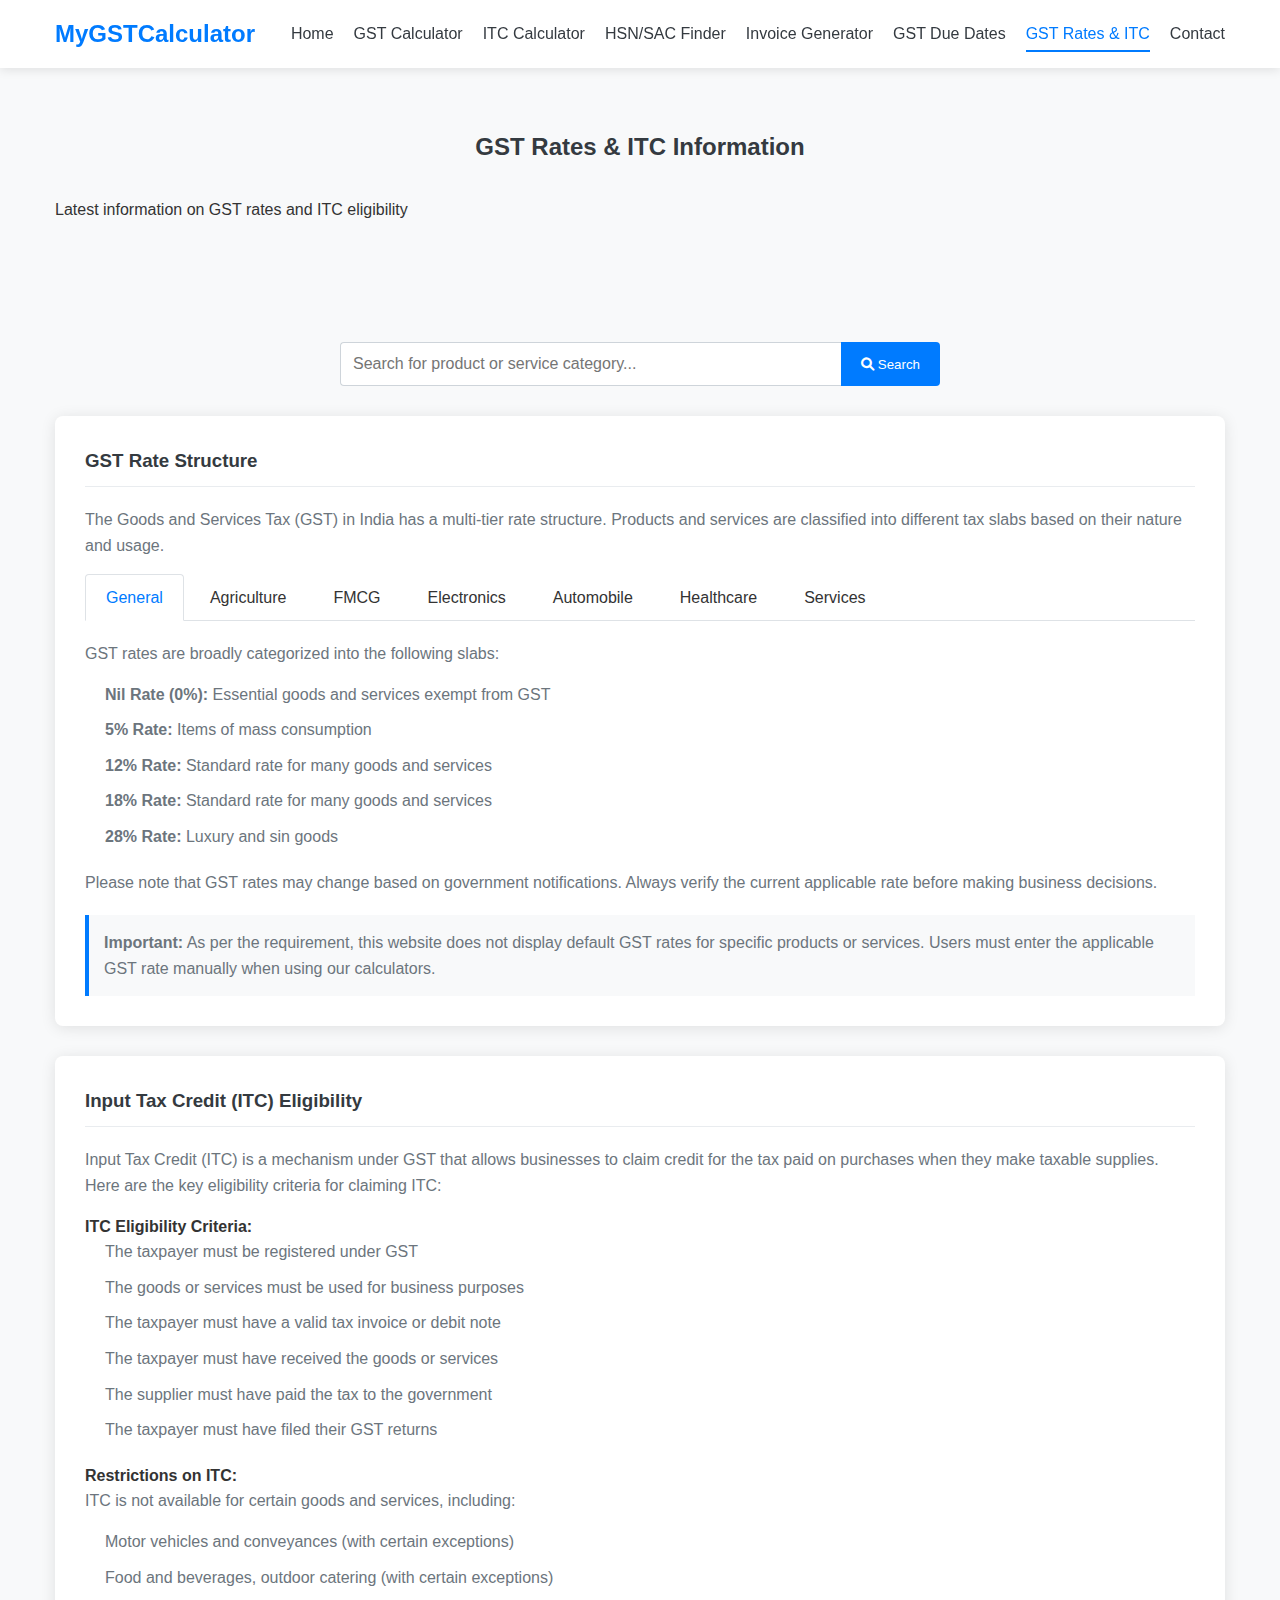
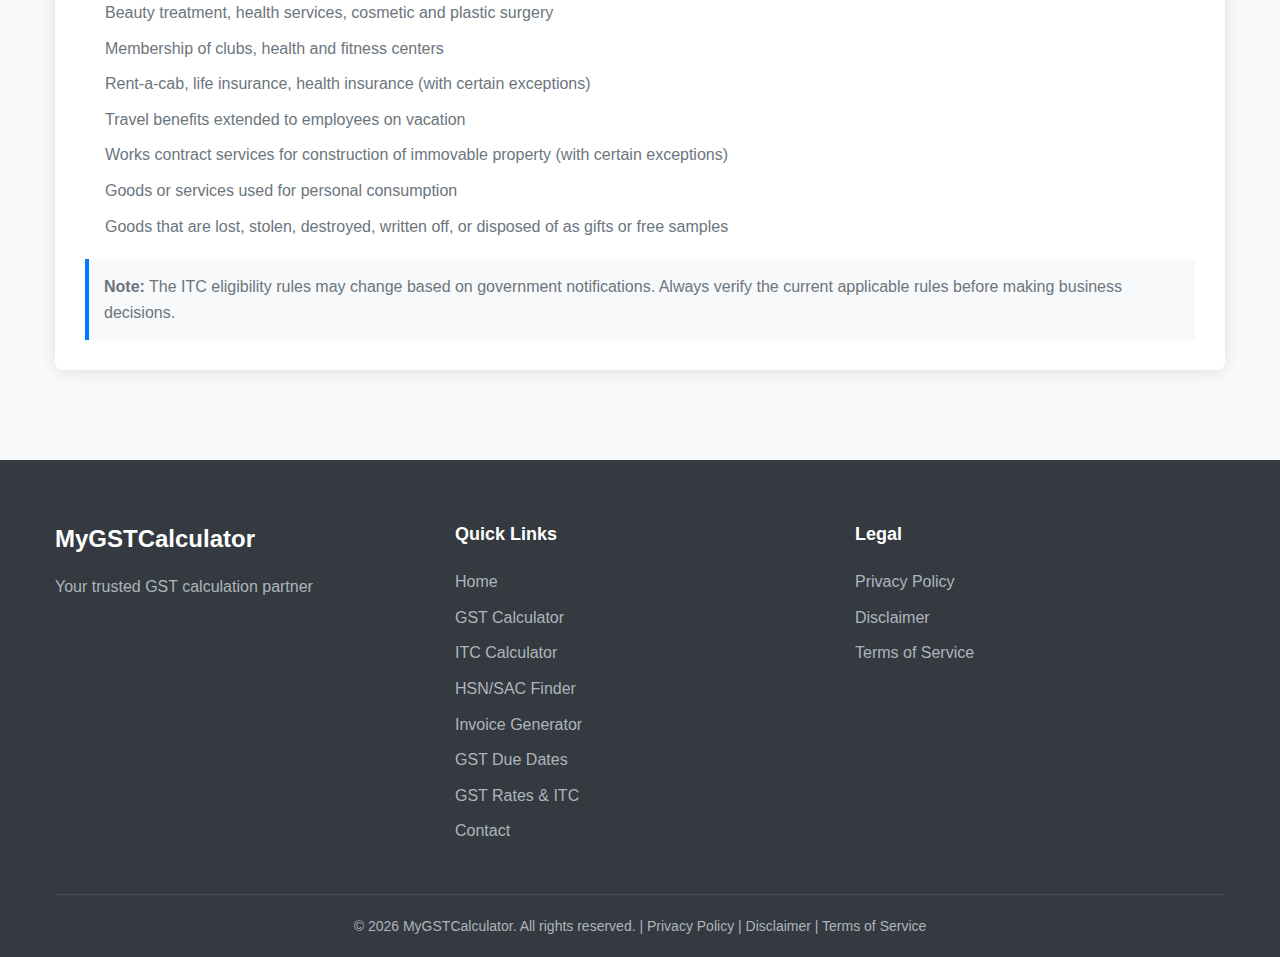
<file: gst-rates-itc.html>
<!DOCTYPE html>
<html lang="en">
<head>
    <meta charset="UTF-8">
    <meta name="viewport" content="width=device-width, initial-scale=1.0">
    <title>GST Rates & ITC Information - Latest GST Rates and ITC Eligibility</title>
    <link rel="stylesheet" href="css/style.css">
    <link rel="stylesheet" href="https://cdnjs.cloudflare.com/ajax/libs/font-awesome/6.0.0/css/all.min.css">
    <style>
        /* Additional styles for GST Rates & ITC page */
        .info-section {
            background-color: #fff;
            border-radius: 8px;
            padding: 30px;
            margin-bottom: 30px;
            box-shadow: 0 2px 15px rgba(0, 0, 0, 0.1);
        }
        
        .info-section h3 {
            margin-bottom: 20px;
            color: #343a40;
            border-bottom: 1px solid #e9ecef;
            padding-bottom: 10px;
        }
        
        .info-section p {
            margin-bottom: 15px;
            color: #6c757d;
        }
        
        .info-section ul {
            margin-bottom: 20px;
            padding-left: 20px;
        }
        
        .info-section ul li {
            margin-bottom: 10px;
            color: #6c757d;
        }
        
        .info-section .note {
            background-color: #f8f9fa;
            padding: 15px;
            border-left: 4px solid #007bff;
            margin-top: 20px;
        }
        
        .info-section .note p {
            margin-bottom: 0;
        }
        
        .search-container {
            margin-bottom: 30px;
        }
        
        .search-box {
            display: flex;
            max-width: 600px;
            margin: 0 auto;
        }
        
        .search-box input {
            flex: 1;
            padding: 12px;
            border: 1px solid #ced4da;
            border-right: none;
            border-radius: 4px 0 0 4px;
            font-size: 16px;
        }
        
        .search-box button {
            padding: 12px 20px;
            background-color: #007bff;
            color: #fff;
            border: none;
            border-radius: 0 4px 4px 0;
            cursor: pointer;
            transition: background-color 0.3s ease;
        }
        
        .search-box button:hover {
            background-color: #0056b3;
        }
        
        .sector-tabs {
            display: flex;
            flex-wrap: wrap;
            margin-bottom: 20px;
            border-bottom: 1px solid #dee2e6;
        }
        
        .sector-tab {
            padding: 10px 20px;
            cursor: pointer;
            border: 1px solid transparent;
            border-top-left-radius: 4px;
            border-top-right-radius: 4px;
            margin-right: 5px;
            margin-bottom: -1px;
            transition: all 0.3s ease;
        }
        
        .sector-tab:hover {
            background-color: #f8f9fa;
        }
        
        .sector-tab.active {
            background-color: #fff;
            border-color: #dee2e6 #dee2e6 #fff;
            color: #007bff;
        }
        
        .sector-content {
            display: none;
        }
        
        .sector-content.active {
            display: block;
        }
        
        .rate-table {
            width: 100%;
            border-collapse: collapse;
            margin-bottom: 20px;
        }
        
        .rate-table th, .rate-table td {
            padding: 12px 15px;
            text-align: left;
            border-bottom: 1px solid #dee2e6;
        }
        
        .rate-table th {
            background-color: #f8f9fa;
            font-weight: 600;
            color: #343a40;
        }
        
        .rate-table tr:hover {
            background-color: #f8f9fa;
        }
        
        .rate-input {
            width: 80px;
            padding: 8px;
            border: 1px solid #ced4da;
            border-radius: 4px;
        }
    </style>
</head>
<body>
    <header>
        <div class="container">
            <div class="logo">
                <h1>MyGSTCalculator</h1>
            </div>
            <nav>
                <ul>
                    <li><a href="index.html">Home</a></li>
                    <li><a href="gst-calculator.html">GST Calculator</a></li>
                    <li><a href="itc-calculator.html">ITC Calculator</a></li>
                    <li><a href="hsn-sac-finder.html">HSN/SAC Finder</a></li>
                    <li><a href="invoice-generator.html">Invoice Generator</a></li>
                    <li><a href="gst-due-dates.html">GST Due Dates</a></li>
                    <li><a href="gst-rates-itc.html" class="active">GST Rates & ITC</a></li>
                    <li><a href="contact.html">Contact</a></li>
                </ul>
                <div class="hamburger">
                    <span></span>
                    <span></span>
                    <span></span>
                </div>
            </nav>
        </div>
    </header>

    <main>
        <section class="page-header">
            <div class="container">
                <h2>GST Rates & ITC Information</h2>
                <p>Latest information on GST rates and ITC eligibility</p>
            </div>
        </section>

        <section class="gst-rates-section">
            <div class="container">
                <div class="search-container">
                    <div class="search-box">
                        <input type="text" id="rate-search" placeholder="Search for product or service category...">
                        <button id="search-btn"><i class="fas fa-search"></i> Search</button>
                    </div>
                </div>

                <div class="info-section">
                    <h3>GST Rate Structure</h3>
                    <p>The Goods and Services Tax (GST) in India has a multi-tier rate structure. Products and services are classified into different tax slabs based on their nature and usage.</p>
                    
                    <div class="sector-tabs">
                        <div class="sector-tab active" data-sector="general">General</div>
                        <div class="sector-tab" data-sector="agriculture">Agriculture</div>
                        <div class="sector-tab" data-sector="fmcg">FMCG</div>
                        <div class="sector-tab" data-sector="electronics">Electronics</div>
                        <div class="sector-tab" data-sector="automobile">Automobile</div>
                        <div class="sector-tab" data-sector="healthcare">Healthcare</div>
                        <div class="sector-tab" data-sector="services">Services</div>
                    </div>
                    
                    <div id="general" class="sector-content active">
                        <p>GST rates are broadly categorized into the following slabs:</p>
                        <ul>
                            <li><strong>Nil Rate (0%):</strong> Essential goods and services exempt from GST</li>
                            <li><strong>5% Rate:</strong> Items of mass consumption</li>
                            <li><strong>12% Rate:</strong> Standard rate for many goods and services</li>
                            <li><strong>18% Rate:</strong> Standard rate for many goods and services</li>
                            <li><strong>28% Rate:</strong> Luxury and sin goods</li>
                        </ul>
                        <p>Please note that GST rates may change based on government notifications. Always verify the current applicable rate before making business decisions.</p>
                        
                        <div class="note">
                            <p><strong>Important:</strong> As per the requirement, this website does not display default GST rates for specific products or services. Users must enter the applicable GST rate manually when using our calculators.</p>
                        </div>
                    </div>
                    
                    <div id="agriculture" class="sector-content">
                        <h4>Agriculture Sector</h4>
                        <p>The agriculture sector has various GST rates depending on the specific product or service. Please enter the applicable GST rate for your agricultural products when using our calculators.</p>
                        
                        <table class="rate-table">
                            <thead>
                                <tr>
                                    <th>Category</th>
                                    <th>Enter GST Rate (%)</th>
                                </tr>
                            </thead>
                            <tbody>
                                <tr>
                                    <td>Fresh Vegetables and Fruits</td>
                                    <td><input type="number" class="rate-input" min="0" step="0.01"></td>
                                </tr>
                                <tr>
                                    <td>Seeds</td>
                                    <td><input type="number" class="rate-input" min="0" step="0.01"></td>
                                </tr>
                                <tr>
                                    <td>Fertilizers</td>
                                    <td><input type="number" class="rate-input" min="0" step="0.01"></td>
                                </tr>
                                <tr>
                                    <td>Agricultural Machinery</td>
                                    <td><input type="number" class="rate-input" min="0" step="0.01"></td>
                                </tr>
                                <tr>
                                    <td>Pesticides</td>
                                    <td><input type="number" class="rate-input" min="0" step="0.01"></td>
                                </tr>
                            </tbody>
                        </table>
                    </div>
                    
                    <div id="fmcg" class="sector-content">
                        <h4>FMCG Sector</h4>
                        <p>Fast-Moving Consumer Goods (FMCG) have different GST rates based on the product category. Please enter the applicable GST rate for your FMCG products when using our calculators.</p>
                        
                        <table class="rate-table">
                            <thead>
                                <tr>
                                    <th>Category</th>
                                    <th>Enter GST Rate (%)</th>
                                </tr>
                            </thead>
                            <tbody>
                                <tr>
                                    <td>Packaged Food Items</td>
                                    <td><input type="number" class="rate-input" min="0" step="0.01"></td>
                                </tr>
                                <tr>
                                    <td>Personal Care Products</td>
                                    <td><input type="number" class="rate-input" min="0" step="0.01"></td>
                                </tr>
                                <tr>
                                    <td>Household Cleaning Products</td>
                                    <td><input type="number" class="rate-input" min="0" step="0.01"></td>
                                </tr>
                                <tr>
                                    <td>Beverages</td>
                                    <td><input type="number" class="rate-input" min="0" step="0.01"></td>
                                </tr>
                                <tr>
                                    <td>Confectionery</td>
                                    <td><input type="number" class="rate-input" min="0" step="0.01"></td>
                                </tr>
                            </tbody>
                        </table>
                    </div>
                    
                    <div id="electronics" class="sector-content">
                        <h4>Electronics Sector</h4>
                        <p>Electronic goods have different GST rates based on the product category. Please enter the applicable GST rate for your electronic products when using our calculators.</p>
                        
                        <table class="rate-table">
                            <thead>
                                <tr>
                                    <th>Category</th>
                                    <th>Enter GST Rate (%)</th>
                                </tr>
                            </thead>
                            <tbody>
                                <tr>
                                    <td>Mobile Phones</td>
                                    <td><input type="number" class="rate-input" min="0" step="0.01"></td>
                                </tr>
                                <tr>
                                    <td>Computers and Laptops</td>
                                    <td><input type="number" class="rate-input" min="0" step="0.01"></td>
                                </tr>
                                <tr>
                                    <td>Television Sets</td>
                                    <td><input type="number" class="rate-input" min="0" step="0.01"></td>
                                </tr>
                                <tr>
                                    <td>Refrigerators</td>
                                    <td><input type="number" class="rate-input" min="0" step="0.01"></td>
                                </tr>
                                <tr>
                                    <td>Air Conditioners</td>
                                    <td><input type="number" class="rate-input" min="0" step="0.01"></td>
                                </tr>
                            </tbody>
                        </table>
                    </div>
                    
                    <div id="automobile" class="sector-content">
                        <h4>Automobile Sector</h4>
                        <p>Automobiles and related products have different GST rates based on the vehicle type and category. Please enter the applicable GST rate for your automobile products when using our calculators.</p>
                        
                        <table class="rate-table">
                            <thead>
                                <tr>
                                    <th>Category</th>
                                    <th>Enter GST Rate (%)</th>
                                </tr>
                            </thead>
                            <tbody>
                                <tr>
                                    <td>Small Cars</td>
                                    <td><input type="number" class="rate-input" min="0" step="0.01"></td>
                                </tr>
                                <tr>
                                    <td>Mid-size Cars</td>
                                    <td><input type="number" class="rate-input" min="0" step="0.01"></td>
                                </tr>
                                <tr>
                                    <td>Luxury Cars</td>
                                    <td><input type="number" class="rate-input" min="0" step="0.01"></td>
                                </tr>
                                <tr>
                                    <td>Two-wheelers</td>
                                    <td><input type="number" class="rate-input" min="0" step="0.01"></td>
                                </tr>
                                <tr>
                                    <td>Auto Parts</td>
                                    <td><input type="number" class="rate-input" min="0" step="0.01"></td>
                                </tr>
                            </tbody>
                        </table>
                    </div>
                    
                    <div id="healthcare" class="sector-content">
                        <h4>Healthcare Sector</h4>
                        <p>Healthcare products and services have different GST rates based on the category. Please enter the applicable GST rate for your healthcare products or services when using our calculators.</p>
                        
                        <table class="rate-table">
                            <thead>
                                <tr>
                                    <th>Category</th>
                                    <th>Enter GST Rate (%)</th>
                                </tr>
                            </thead>
                            <tbody>
                                <tr>
                                    <td>Medicines</td>
                                    <td><input type="number" class="rate-input" min="0" step="0.01"></td>
                                </tr>
                                <tr>
                                    <td>Medical Equipment</td>
                                    <td><input type="number" class="rate-input" min="0" step="0.01"></td>
                                </tr>
                                <tr>
                                    <td>Hospital Services</td>
                                    <td><input type="number" class="rate-input" min="0" step="0.01"></td>
                                </tr>
                                <tr>
                                    <td>Diagnostic Services</td>
                                    <td><input type="number" class="rate-input" min="0" step="0.01"></td>
                                </tr>
                                <tr>
                                    <td>Health Insurance</td>
                                    <td><input type="number" class="rate-input" min="0" step="0.01"></td>
                                </tr>
                            </tbody>
                        </table>
                    </div>
                    
                    <div id="services" class="sector-content">
                        <h4>Services Sector</h4>
                        <p>Various services have different GST rates based on the service category. Please enter the applicable GST rate for your services when using our calculators.</p>
                        
                        <table class="rate-table">
                            <thead>
                                <tr>
                                    <th>Category</th>
                                    <th>Enter GST Rate (%)</th>
                                </tr>
                            </thead>
                            <tbody>
                                <tr>
                                    <td>Banking and Financial Services</td>
                                    <td><input type="number" class="rate-input" min="0" step="0.01"></td>
                                </tr>
                                <tr>
                                    <td>Telecom Services</td>
                                    <td><input type="number" class="rate-input" min="0" step="0.01"></td>
                                </tr>
                                <tr>
                                    <td>Restaurant Services</td>
                                    <td><input type="number" class="rate-input" min="0" step="0.01"></td>
                                </tr>
                                <tr>
                                    <td>Hotel Accommodation</td>
                                    <td><input type="number" class="rate-input" min="0" step="0.01"></td>
                                </tr>
                                <tr>
                                    <td>Professional Services</td>
                                    <td><input type="number" class="rate-input" min="0" step="0.01"></td>
                                </tr>
                            </tbody>
                        </table>
                    </div>
                </div>

                <div class="info-section">
                    <h3>Input Tax Credit (ITC) Eligibility</h3>
                    <p>Input Tax Credit (ITC) is a mechanism under GST that allows businesses to claim credit for the tax paid on purchases when they make taxable supplies. Here are the key eligibility criteria for claiming ITC:</p>
                    
                    <h4>ITC Eligibility Criteria:</h4>
                    <ul>
                        <li>The taxpayer must be registered under GST</li>
                        <li>The goods or services must be used for business purposes</li>
                        <li>The taxpayer must have a valid tax invoice or debit note</li>
                        <li>The taxpayer must have received the goods or services</li>
                        <li>The supplier must have paid the tax to the government</li>
                        <li>The taxpayer must have filed their GST returns</li>
                    </ul>
                    
                    <h4>Restrictions on ITC:</h4>
                    <p>ITC is not available for certain goods and services, including:</p>
                    <ul>
                        <li>Motor vehicles and conveyances (with certain exceptions)</li>
                        <li>Food and beverages, outdoor catering (with certain exceptions)</li>
                        <li>Beauty treatment, health services, cosmetic and plastic surgery</li>
                        <li>Membership of clubs, health and fitness centers</li>
                        <li>Rent-a-cab, life insurance, health insurance (with certain exceptions)</li>
                        <li>Travel benefits extended to employees on vacation</li>
                        <li>Works contract services for construction of immovable property (with certain exceptions)</li>
                        <li>Goods or services used for personal consumption</li>
                        <li>Goods that are lost, stolen, destroyed, written off, or disposed of as gifts or free samples</li>
                    </ul>
                    
                    <div class="note">
                        <p><strong>Note:</strong> The ITC eligibility rules may change based on government notifications. Always verify the current applicable rules before making business decisions.</p>
                    </div>
                </div>
            </div>
        </section>
    </main>

    <footer>
        <div class="container">
            <div class="footer-content">
                <div class="footer-logo">
                    <h2>MyGSTCalculator</h2>
                    <p>Your trusted GST calculation partner</p>
                </div>
                <div class="footer-links">
                    <h3>Quick Links</h3>
                    <ul>
                        <li><a href="index.html">Home</a></li>
                        <li><a href="gst-calculator.html">GST Calculator</a></li>
                        <li><a href="itc-calculator.html">ITC Calculator</a></li>
                        <li><a href="hsn-sac-finder.html">HSN/SAC Finder</a></li>
                        <li><a href="invoice-generator.html">Invoice Generator</a></li>
                        <li><a href="gst-due-dates.html">GST Due Dates</a></li>
                        <li><a href="gst-rates-itc.html">GST Rates & ITC</a></li>
                        <li><a href="contact.html">Contact</a></li>
                    </ul>
                </div>
                <div class="footer-legal">
                    <h3>Legal</h3>
                    <ul>
                        <li><a href="privacy-policy.html">Privacy Policy</a></li>
                        <li><a href="disclaimer.html">Disclaimer</a></li>
                        <li><a href="terms-of-service.html">Terms of Service</a></li>
                    </ul>
                </div>
            </div>
            <div class="footer-bottom">
                <p>&copy; <span id="current-year">2025</span> MyGSTCalculator. All rights reserved. | <a href="privacy-policy.html">Privacy Policy</a> | <a href="disclaimer.html">Disclaimer</a> | <a href="terms-of-service.html">Terms of Service</a></p>
            </div>
        </div>
    </footer>

    <script src="js/script.js"></script>
    <script>
        document.addEventListener('DOMContentLoaded', function() {
            // Sector tabs functionality
            const sectorTabs = document.querySelectorAll('.sector-tab');
            const sectorContents = document.querySelectorAll('.sector-content');
            
            sectorTabs.forEach(tab => {
                tab.addEventListener('click', function() {
                    // Remove active class from all tabs and contents
                    sectorTabs.forEach(t => t.classList.remove('active'));
                    sectorContents.forEach(c => c.classList.remove('active'));
                    
                    // Add active class to clicked tab and corresponding content
                    this.classList.add('active');
                    const sector = this.getAttribute('data-sector');
                    document.getElementById(sector).classList.add('active');
                });
            });
            
            // Search functionality
            const searchBtn = document.getElementById('search-btn');
            const searchInput = document.getElementById('rate-search');
            
            if (searchBtn && searchInput) {
                searchBtn.addEventListener('click', function() {
                    const searchTerm = searchInput.value.trim().toLowerCase();
                    
                    if (searchTerm === '') {
                        alert('Please enter a search term');
                        return;
                    }
                    
                    // Search in all sector contents
                    let found = false;
                    
                    sectorContents.forEach(content => {
                        const categories = content.querySelectorAll('.rate-table tbody tr td:first-child');
                        
                        categories.forEach(category => {
                            if (category.textContent.toLowerCase().includes(searchTerm)) {
                                // Get the sector ID
                                const sectorId = content.getAttribute('id');
                                
                                // Activate the corresponding tab
                                sectorTabs.forEach(tab => {
                                    if (tab.getAttribute('data-sector') === sectorId) {
                                        tab.click();
                                        found = true;
                                        
                                        // Highlight the found category
                                        category.parentElement.style.backgroundColor = '#fff3cd';
                                        setTimeout(() => {
                                            category.parentElement.style.backgroundColor = '';
                                        }, 3000);
                                        
                                        // Scroll to the found category
                                        category.scrollIntoView({ behavior: 'smooth', block: 'center' });
                                    }
                                });
                                
                                return;
                            }
                        });
                    });
                    
                    if (!found) {
                        alert(`No category found matching "${searchTerm}"`);                        
                    }
                });
                
                searchInput.addEventListener('keypress', function(e) {
                    if (e.key === 'Enter') {
                        searchBtn.click();
                    }
                });
            }
        });
    </script>
</body>
</html>
</file>
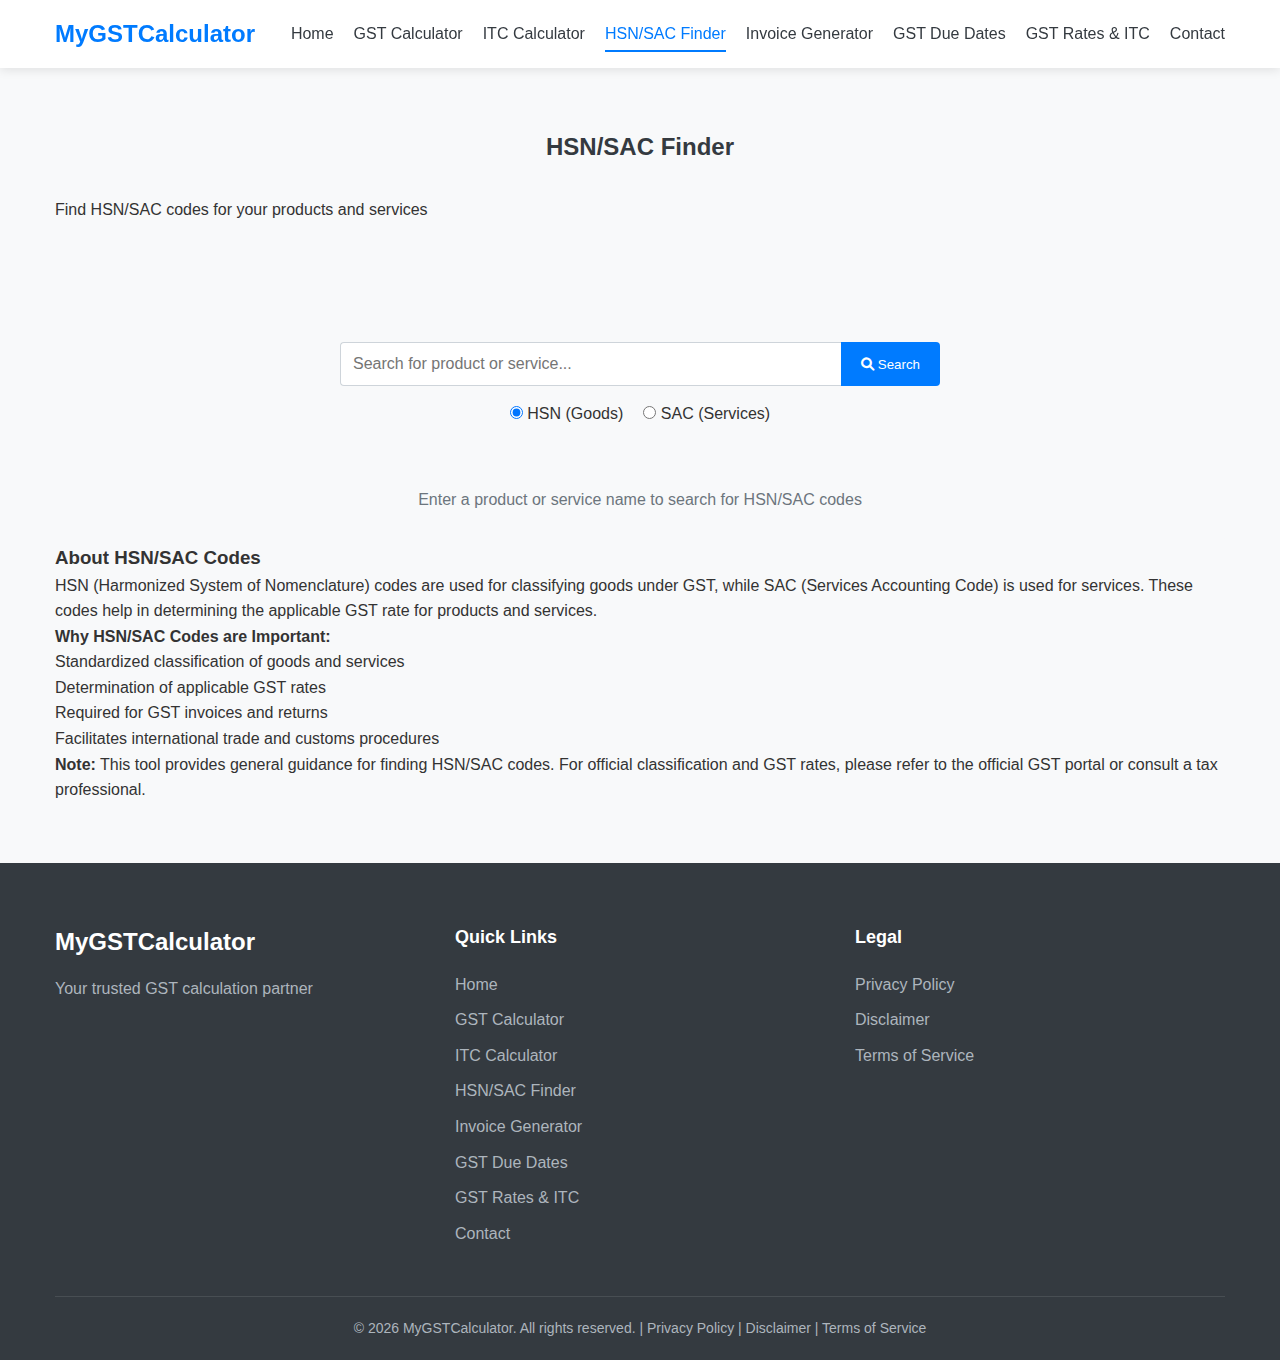
<file: hsn-sac-finder.html>
<!DOCTYPE html>
<html lang="en">
<head>
    <meta charset="UTF-8">
    <meta name="viewport" content="width=device-width, initial-scale=1.0">
    <title>HSN/SAC Finder - Find HSN/SAC Codes for Products and Services</title>
    <link rel="stylesheet" href="css/style.css">
    <link rel="stylesheet" href="https://cdnjs.cloudflare.com/ajax/libs/font-awesome/6.0.0/css/all.min.css">
    <style>
        /* Additional styles for HSN/SAC Finder */
        .search-container {
            margin-bottom: 30px;
        }
        
        .search-box {
            display: flex;
            max-width: 600px;
            margin: 0 auto;
        }
        
        .search-box input {
            flex: 1;
            padding: 12px;
            border: 1px solid #ced4da;
            border-right: none;
            border-radius: 4px 0 0 4px;
            font-size: 16px;
        }
        
        .search-box button {
            padding: 12px 20px;
            background-color: #007bff;
            color: #fff;
            border: none;
            border-radius: 0 4px 4px 0;
            cursor: pointer;
            transition: background-color 0.3s ease;
        }
        
        .search-box button:hover {
            background-color: #0056b3;
        }
        
        .search-options {
            display: flex;
            justify-content: center;
            margin-top: 15px;
        }
        
        .search-option {
            margin: 0 10px;
        }
        
        .search-results {
            margin-top: 30px;
        }
        
        .result-item {
            background-color: #fff;
            border-radius: 8px;
            padding: 20px;
            margin-bottom: 15px;
            box-shadow: 0 2px 10px rgba(0, 0, 0, 0.1);
        }
        
        .result-item h3 {
            margin-bottom: 10px;
            color: #343a40;
        }
        
        .result-item .code {
            font-weight: bold;
            color: #007bff;
            font-size: 18px;
            margin-bottom: 10px;
        }
        
        .result-item .description {
            margin-bottom: 15px;
            color: #6c757d;
        }
        
        .no-results {
            text-align: center;
            padding: 30px;
            background-color: #f8f9fa;
            border-radius: 8px;
            color: #6c757d;
        }
    </style>
</head>
<body>
    <header>
        <div class="container">
            <div class="logo">
                <h1>MyGSTCalculator</h1>
            </div>
            <nav>
                <ul>
                    <li><a href="index.html">Home</a></li>
                    <li><a href="gst-calculator.html">GST Calculator</a></li>
                    <li><a href="itc-calculator.html">ITC Calculator</a></li>
                    <li><a href="hsn-sac-finder.html" class="active">HSN/SAC Finder</a></li>
                    <li><a href="invoice-generator.html">Invoice Generator</a></li>
                    <li><a href="gst-due-dates.html">GST Due Dates</a></li>
                    <li><a href="gst-rates-itc.html">GST Rates & ITC</a></li>
                    <li><a href="contact.html">Contact</a></li>
                </ul>
                <div class="hamburger">
                    <span></span>
                    <span></span>
                    <span></span>
                </div>
            </nav>
        </div>
    </header>

    <main>
        <section class="page-header">
            <div class="container">
                <h2>HSN/SAC Finder</h2>
                <p>Find HSN/SAC codes for your products and services</p>
            </div>
        </section>

        <section class="hsn-sac-section">
            <div class="container">
                <div class="search-container">
                    <div class="search-box">
                        <input type="text" id="hsn-sac-search" placeholder="Search for product or service...">
                        <button id="search-btn"><i class="fas fa-search"></i> Search</button>
                    </div>
                    <div class="search-options">
                        <div class="search-option">
                            <input type="radio" id="hsn-option" name="search-type" value="hsn" checked>
                            <label for="hsn-option">HSN (Goods)</label>
                        </div>
                        <div class="search-option">
                            <input type="radio" id="sac-option" name="search-type" value="sac">
                            <label for="sac-option">SAC (Services)</label>
                        </div>
                    </div>
                </div>

                <div id="search-results" class="search-results">
                    <div class="no-results">
                        <p>Enter a product or service name to search for HSN/SAC codes</p>
                    </div>
                </div>

                <div class="hsn-sac-info">
                    <h3>About HSN/SAC Codes</h3>
                    <p>HSN (Harmonized System of Nomenclature) codes are used for classifying goods under GST, while SAC (Services Accounting Code) is used for services. These codes help in determining the applicable GST rate for products and services.</p>
                    
                    <h4>Why HSN/SAC Codes are Important:</h4>
                    <ul>
                        <li>Standardized classification of goods and services</li>
                        <li>Determination of applicable GST rates</li>
                        <li>Required for GST invoices and returns</li>
                        <li>Facilitates international trade and customs procedures</li>
                    </ul>
                    
                    <div class="note">
                        <p><strong>Note:</strong> This tool provides general guidance for finding HSN/SAC codes. For official classification and GST rates, please refer to the official GST portal or consult a tax professional.</p>
                    </div>
                </div>
            </div>
        </section>
    </main>

    <footer>
        <div class="container">
            <div class="footer-content">
                <div class="footer-logo">
                    <h2>MyGSTCalculator</h2>
                    <p>Your trusted GST calculation partner</p>
                </div>
                <div class="footer-links">
                    <h3>Quick Links</h3>
                    <ul>
                        <li><a href="index.html">Home</a></li>
                        <li><a href="gst-calculator.html">GST Calculator</a></li>
                        <li><a href="itc-calculator.html">ITC Calculator</a></li>
                        <li><a href="hsn-sac-finder.html">HSN/SAC Finder</a></li>
                        <li><a href="invoice-generator.html">Invoice Generator</a></li>
                        <li><a href="gst-due-dates.html">GST Due Dates</a></li>
                        <li><a href="gst-rates-itc.html">GST Rates & ITC</a></li>
                        <li><a href="contact.html">Contact</a></li>
                    </ul>
                </div>
                <div class="footer-legal">
                    <h3>Legal</h3>
                    <ul>
                        <li><a href="privacy-policy.html">Privacy Policy</a></li>
                        <li><a href="disclaimer.html">Disclaimer</a></li>
                        <li><a href="terms-of-service.html">Terms of Service</a></li>
                    </ul>
                </div>
            </div>
            <div class="footer-bottom">
                <p>&copy; <span id="current-year">2025</span> MyGSTCalculator. All rights reserved. | <a href="privacy-policy.html">Privacy Policy</a> | <a href="disclaimer.html">Disclaimer</a> | <a href="terms-of-service.html">Terms of Service</a></p>
            </div>
        </div>
    </footer>

    <script src="js/script.js"></script>
    <script>
        document.addEventListener('DOMContentLoaded', function() {
            const searchBtn = document.getElementById('search-btn');
            const searchInput = document.getElementById('hsn-sac-search');
            const searchResults = document.getElementById('search-results');
            const hsnOption = document.getElementById('hsn-option');
            const sacOption = document.getElementById('sac-option');
            
            // Sample HSN/SAC data (would be replaced with a proper database or API)
            const hsnData = [
                { code: '0101', description: 'Live horses, asses, mules and hinnies' },
                { code: '0201', description: 'Meat of bovine animals, fresh or chilled' },
                { code: '0301', description: 'Live fish' },
                { code: '0401', description: 'Milk and cream, not concentrated' },
                { code: '0701', description: 'Potatoes, fresh or chilled' },
                { code: '0803', description: 'Bananas, including plantains' },
                { code: '0901', description: 'Coffee, whether or not roasted or decaffeinated' },
                { code: '1001', description: 'Wheat and meslin' },
                { code: '1006', description: 'Rice' },
                { code: '1701', description: 'Cane or beet sugar and chemically pure sucrose, in solid form' },
                { code: '2201', description: 'Waters, including natural or artificial mineral waters' },
                { code: '2710', description: 'Petroleum oils and oils obtained from bituminous minerals' },
                { code: '3004', description: 'Medicaments consisting of mixed or unmixed products for therapeutic or prophylactic uses' },
                { code: '3926', description: 'Other articles of plastics' },
                { code: '4901', description: 'Printed books, brochures, leaflets and similar printed matter' },
                { code: '6101', description: 'Men\'s or boys\' overcoats, car-coats, capes, cloaks, anoraks' },
                { code: '6201', description: 'Women\'s or girls\' overcoats, car-coats, capes, cloaks, anoraks' },
                { code: '7108', description: 'Gold (including gold plated with platinum)' },
                { code: '8415', description: 'Air conditioning machines' },
                { code: '8517', description: 'Telephone sets, including telephones for cellular networks' },
                { code: '8528', description: 'Monitors and projectors; reception apparatus for television' },
                { code: '9403', description: 'Other furniture and parts thereof' },
                { code: '9503', description: 'Tricycles, scooters, pedal cars and similar wheeled toys' }
            ];
            
            const sacData = [
                { code: '9954', description: 'Construction services' },
                { code: '9963', description: 'Accommodation, food and beverage services' },
                { code: '9964', description: 'Passenger transport services' },
                { code: '9965', description: 'Goods transport services' },
                { code: '9966', description: 'Rental services of transport vehicles' },
                { code: '9967', description: 'Supporting services in transport' },
                { code: '9968', description: 'Postal and courier services' },
                { code: '9969', description: 'Electricity, gas, water and other distribution services' },
                { code: '9971', description: 'Financial and related services' },
                { code: '9972', description: 'Real estate services' },
                { code: '9973', description: 'Leasing or rental services' },
                { code: '9981', description: 'Research and development services' },
                { code: '9982', description: 'Legal and accounting services' },
                { code: '9983', description: 'Professional, technical and business services' },
                { code: '9984', description: 'Telecommunications, broadcasting and information supply services' },
                { code: '9985', description: 'Support services' },
                { code: '9986', description: 'Support services to agriculture, hunting, forestry, fishing, mining and utilities' },
                { code: '9987', description: 'Maintenance, repair and installation services' },
                { code: '9988', description: 'Manufacturing services on physical inputs owned by others' },
                { code: '9989', description: 'Other manufacturing services' },
                { code: '9991', description: 'Public administration and other services provided to the community as a whole' },
                { code: '9992', description: 'Education services' },
                { code: '9993', description: 'Human health and social care services' },
                { code: '9994', description: 'Sewage and waste collection, treatment and disposal and other environmental protection services' },
                { code: '9995', description: 'Services of membership organizations' },
                { code: '9996', description: 'Recreational, cultural and sporting services' },
                { code: '9997', description: 'Other services' },
                { code: '9998', description: 'Domestic services' },
                { code: '9999', description: 'Services provided by extraterritorial organizations and bodies' }
            ];
            
            // Search function
            function performSearch() {
                const searchTerm = searchInput.value.trim().toLowerCase();
                const searchType = hsnOption.checked ? 'hsn' : 'sac';
                const data = searchType === 'hsn' ? hsnData : sacData;
                
                if (searchTerm === '') {
                    searchResults.innerHTML = `
                        <div class="no-results">
                            <p>Please enter a search term</p>
                        </div>
                    `;
                    return;
                }
                
                // Filter data based on search term
                const filteredData = data.filter(item => 
                    item.code.toLowerCase().includes(searchTerm) || 
                    item.description.toLowerCase().includes(searchTerm)
                );
                
                // Display results
                if (filteredData.length > 0) {
                    let resultsHTML = '';
                    
                    filteredData.forEach(item => {
                        resultsHTML += `
                            <div class="result-item">
                                <div class="code">${searchType.toUpperCase()} Code: ${item.code}</div>
                                <div class="description">${item.description}</div>
                            </div>
                        `;
                    });
                    
                    searchResults.innerHTML = resultsHTML;
                } else {
                    searchResults.innerHTML = `
                        <div class="no-results">
                            <p>No ${searchType.toUpperCase()} codes found for "${searchTerm}"</p>
                        </div>
                    `;
                }
            }
            
            // Event listeners
            searchBtn.addEventListener('click', performSearch);
            
            searchInput.addEventListener('keypress', function(e) {
                if (e.key === 'Enter') {
                    performSearch();
                }
            });
            
            // Change search type
            hsnOption.addEventListener('change', function() {
                if (searchInput.value.trim() !== '') {
                    performSearch();
                }
            });
            
            sacOption.addEventListener('change', function() {
                if (searchInput.value.trim() !== '') {
                    performSearch();
                }
            });
        });
    </script>
</body>
</html>
</file>
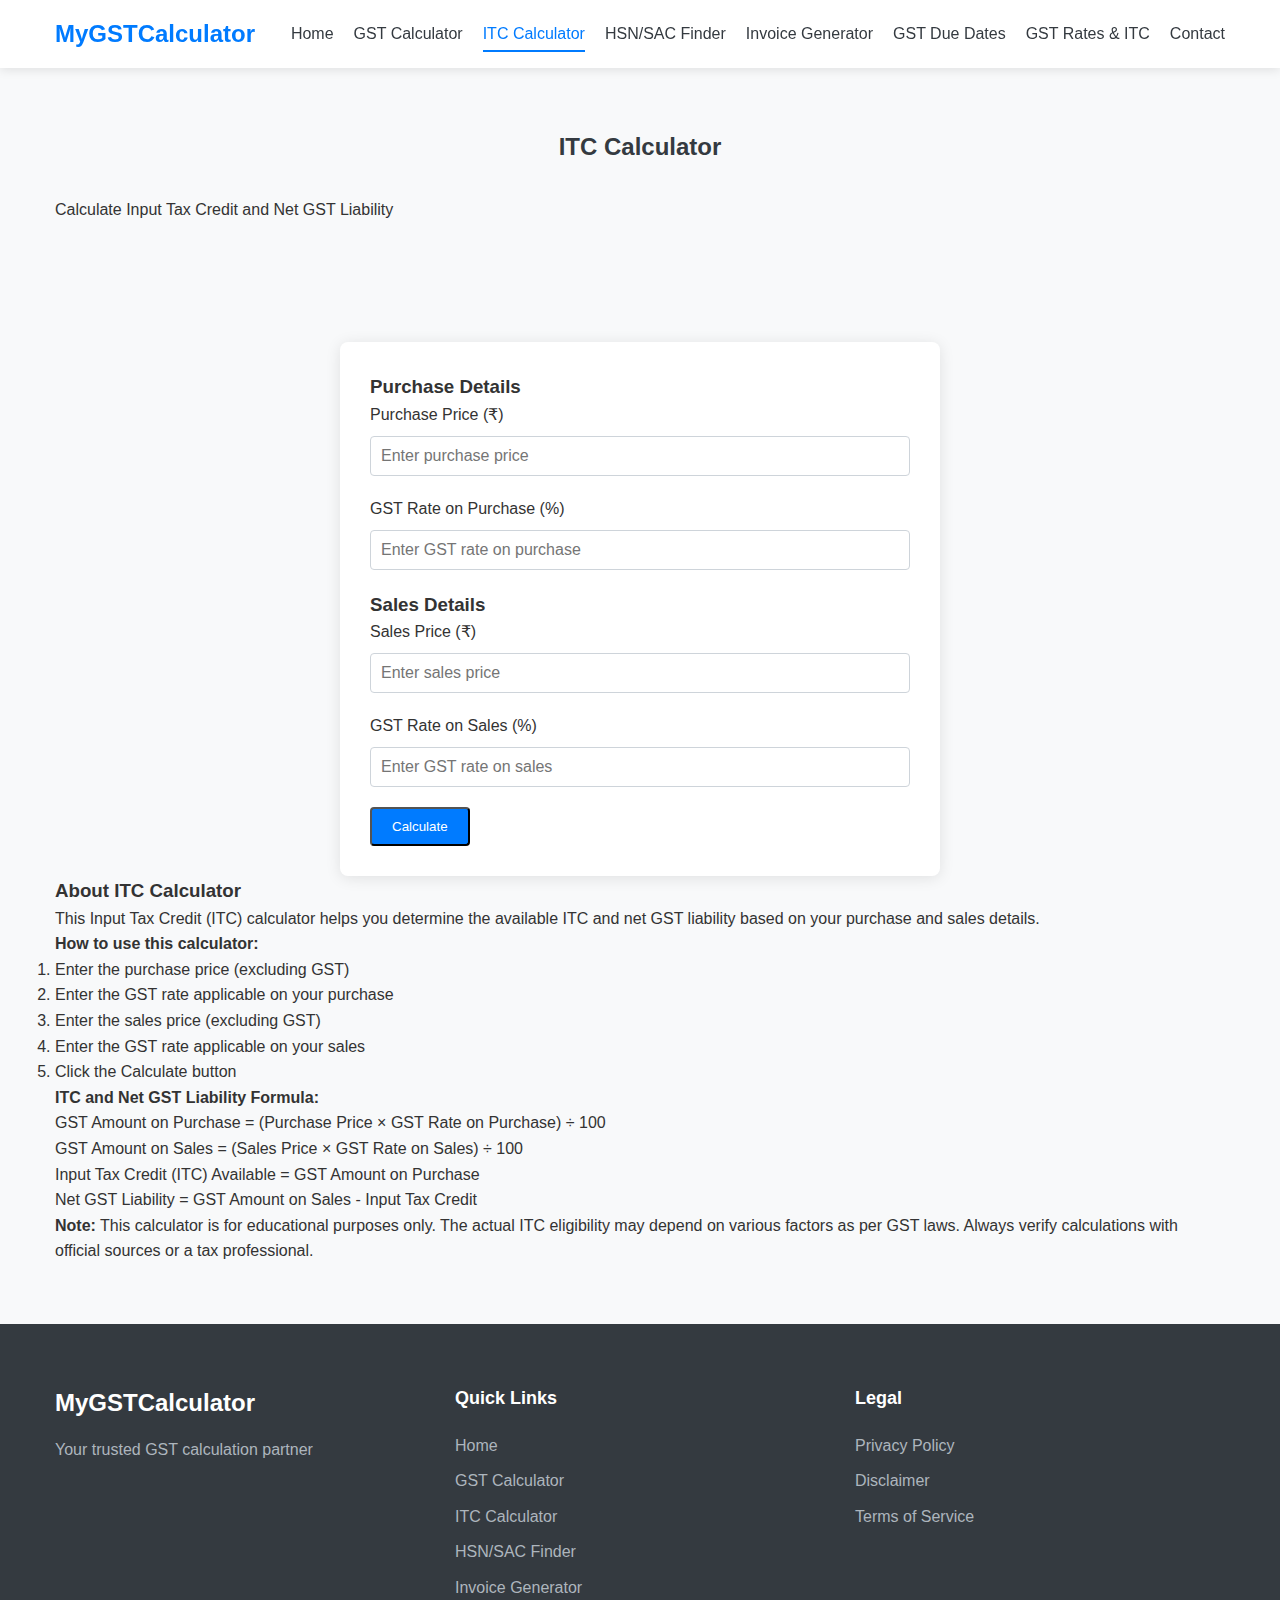
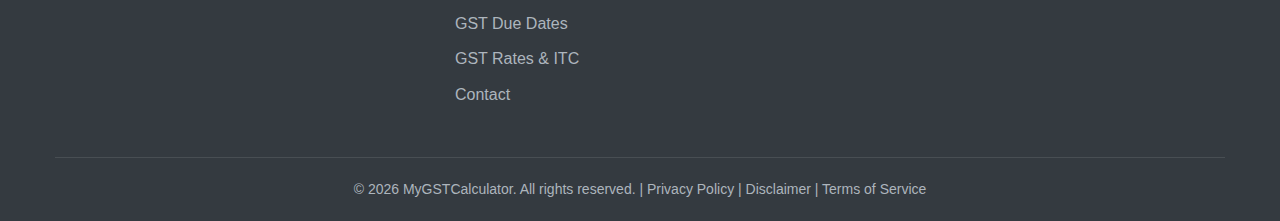
<file: itc-calculator.html>
<!DOCTYPE html>
<html lang="en">
<head>
    <meta charset="UTF-8">
    <meta name="viewport" content="width=device-width, initial-scale=1.0">
    <title>ITC Calculator - Calculate Input Tax Credit and Net GST Liability</title>
    <link rel="stylesheet" href="css/style.css">
    <link rel="stylesheet" href="https://cdnjs.cloudflare.com/ajax/libs/font-awesome/6.0.0/css/all.min.css">
</head>
<body>
    <header>
        <div class="container">
            <div class="logo">
                <h1>MyGSTCalculator</h1>
            </div>
            <nav>
                <ul>
                    <li><a href="index.html">Home</a></li>
                    <li><a href="gst-calculator.html">GST Calculator</a></li>
                    <li><a href="itc-calculator.html" class="active">ITC Calculator</a></li>
                    <li><a href="hsn-sac-finder.html">HSN/SAC Finder</a></li>
                    <li><a href="invoice-generator.html">Invoice Generator</a></li>
                    <li><a href="gst-due-dates.html">GST Due Dates</a></li>
                    <li><a href="gst-rates-itc.html">GST Rates & ITC</a></li>
                    <li><a href="contact.html">Contact</a></li>
                </ul>
                <div class="hamburger">
                    <span></span>
                    <span></span>
                    <span></span>
                </div>
            </nav>
        </div>
    </header>

    <main>
        <section class="page-header">
            <div class="container">
                <h2>ITC Calculator</h2>
                <p>Calculate Input Tax Credit and Net GST Liability</p>
            </div>
        </section>

        <section class="calculator-section">
            <div class="container">
                <div class="calculator-container">
                    <form id="itc-calculator-form">
                        <h3>Purchase Details</h3>
                        <div class="form-group">
                            <label for="purchase-price">Purchase Price (₹)</label>
                            <input type="number" id="purchase-price" step="0.01" min="0" placeholder="Enter purchase price" required>
                        </div>
                        <div class="form-group">
                            <label for="purchase-gst-rate">GST Rate on Purchase (%)</label>
                            <input type="number" id="purchase-gst-rate" step="0.01" min="0" placeholder="Enter GST rate on purchase" required>
                        </div>
                        
                        <h3>Sales Details</h3>
                        <div class="form-group">
                            <label for="sales-price">Sales Price (₹)</label>
                            <input type="number" id="sales-price" step="0.01" min="0" placeholder="Enter sales price" required>
                        </div>
                        <div class="form-group">
                            <label for="sales-gst-rate">GST Rate on Sales (%)</label>
                            <input type="number" id="sales-gst-rate" step="0.01" min="0" placeholder="Enter GST rate on sales" required>
                        </div>
                        
                        <button type="submit" class="btn">Calculate</button>
                    </form>

                    <div id="itc-result-container" class="result-container">
                        <h3>Calculation Results</h3>
                        <h4>Purchase Details</h4>
                        <div class="result-item">
                            <span>Purchase Price:</span>
                            <span>₹<span id="purchase-price-result">0.00</span></span>
                        </div>
                        <div class="result-item">
                            <span>GST Rate on Purchase:</span>
                            <span><span id="purchase-gst-rate-result">0.00</span></span>
                        </div>
                        <div class="result-item">
                            <span>GST Amount on Purchase:</span>
                            <span>₹<span id="purchase-gst-amount-result">0.00</span></span>
                        </div>
                        
                        <h4>Sales Details</h4>
                        <div class="result-item">
                            <span>Sales Price:</span>
                            <span>₹<span id="sales-price-result">0.00</span></span>
                        </div>
                        <div class="result-item">
                            <span>GST Rate on Sales:</span>
                            <span><span id="sales-gst-rate-result">0.00</span></span>
                        </div>
                        <div class="result-item">
                            <span>GST Amount on Sales:</span>
                            <span>₹<span id="sales-gst-amount-result">0.00</span></span>
                        </div>
                        
                        <h4>ITC and Liability</h4>
                        <div class="result-item">
                            <span>Input Tax Credit (ITC) Available:</span>
                            <span>₹<span id="itc-available-result">0.00</span></span>
                        </div>
                        <div class="result-item">
                            <span>Net GST Liability:</span>
                            <span>₹<span id="net-gst-liability-result">0.00</span></span>
                        </div>
                    </div>
                </div>

                <div class="calculator-info">
                    <h3>About ITC Calculator</h3>
                    <p>This Input Tax Credit (ITC) calculator helps you determine the available ITC and net GST liability based on your purchase and sales details.</p>
                    
                    <h4>How to use this calculator:</h4>
                    <ol>
                        <li>Enter the purchase price (excluding GST)</li>
                        <li>Enter the GST rate applicable on your purchase</li>
                        <li>Enter the sales price (excluding GST)</li>
                        <li>Enter the GST rate applicable on your sales</li>
                        <li>Click the Calculate button</li>
                    </ol>
                    
                    <h4>ITC and Net GST Liability Formula:</h4>
                    <p>GST Amount on Purchase = (Purchase Price × GST Rate on Purchase) ÷ 100</p>
                    <p>GST Amount on Sales = (Sales Price × GST Rate on Sales) ÷ 100</p>
                    <p>Input Tax Credit (ITC) Available = GST Amount on Purchase</p>
                    <p>Net GST Liability = GST Amount on Sales - Input Tax Credit</p>
                    
                    <div class="note">
                        <p><strong>Note:</strong> This calculator is for educational purposes only. The actual ITC eligibility may depend on various factors as per GST laws. Always verify calculations with official sources or a tax professional.</p>
                    </div>
                </div>
            </div>
        </section>
    </main>

    <footer>
        <div class="container">
            <div class="footer-content">
                <div class="footer-logo">
                    <h2>MyGSTCalculator</h2>
                    <p>Your trusted GST calculation partner</p>
                </div>
                <div class="footer-links">
                    <h3>Quick Links</h3>
                    <ul>
                        <li><a href="index.html">Home</a></li>
                        <li><a href="gst-calculator.html">GST Calculator</a></li>
                        <li><a href="itc-calculator.html">ITC Calculator</a></li>
                        <li><a href="hsn-sac-finder.html">HSN/SAC Finder</a></li>
                        <li><a href="invoice-generator.html">Invoice Generator</a></li>
                        <li><a href="gst-due-dates.html">GST Due Dates</a></li>
                        <li><a href="gst-rates-itc.html">GST Rates & ITC</a></li>
                        <li><a href="contact.html">Contact</a></li>
                    </ul>
                </div>
                <div class="footer-legal">
                    <h3>Legal</h3>
                    <ul>
                        <li><a href="privacy-policy.html">Privacy Policy</a></li>
                        <li><a href="disclaimer.html">Disclaimer</a></li>
                        <li><a href="terms-of-service.html">Terms of Service</a></li>
                    </ul>
                </div>
            </div>
            <div class="footer-bottom">
                <p>&copy; <span id="current-year">2025</span> MyGSTCalculator. All rights reserved. | <a href="privacy-policy.html">Privacy Policy</a> | <a href="disclaimer.html">Disclaimer</a> | <a href="terms-of-service.html">Terms of Service</a></p>
            </div>
        </div>
    </footer>

    <script src="js/script.js"></script>
</body>
</html>
</file>
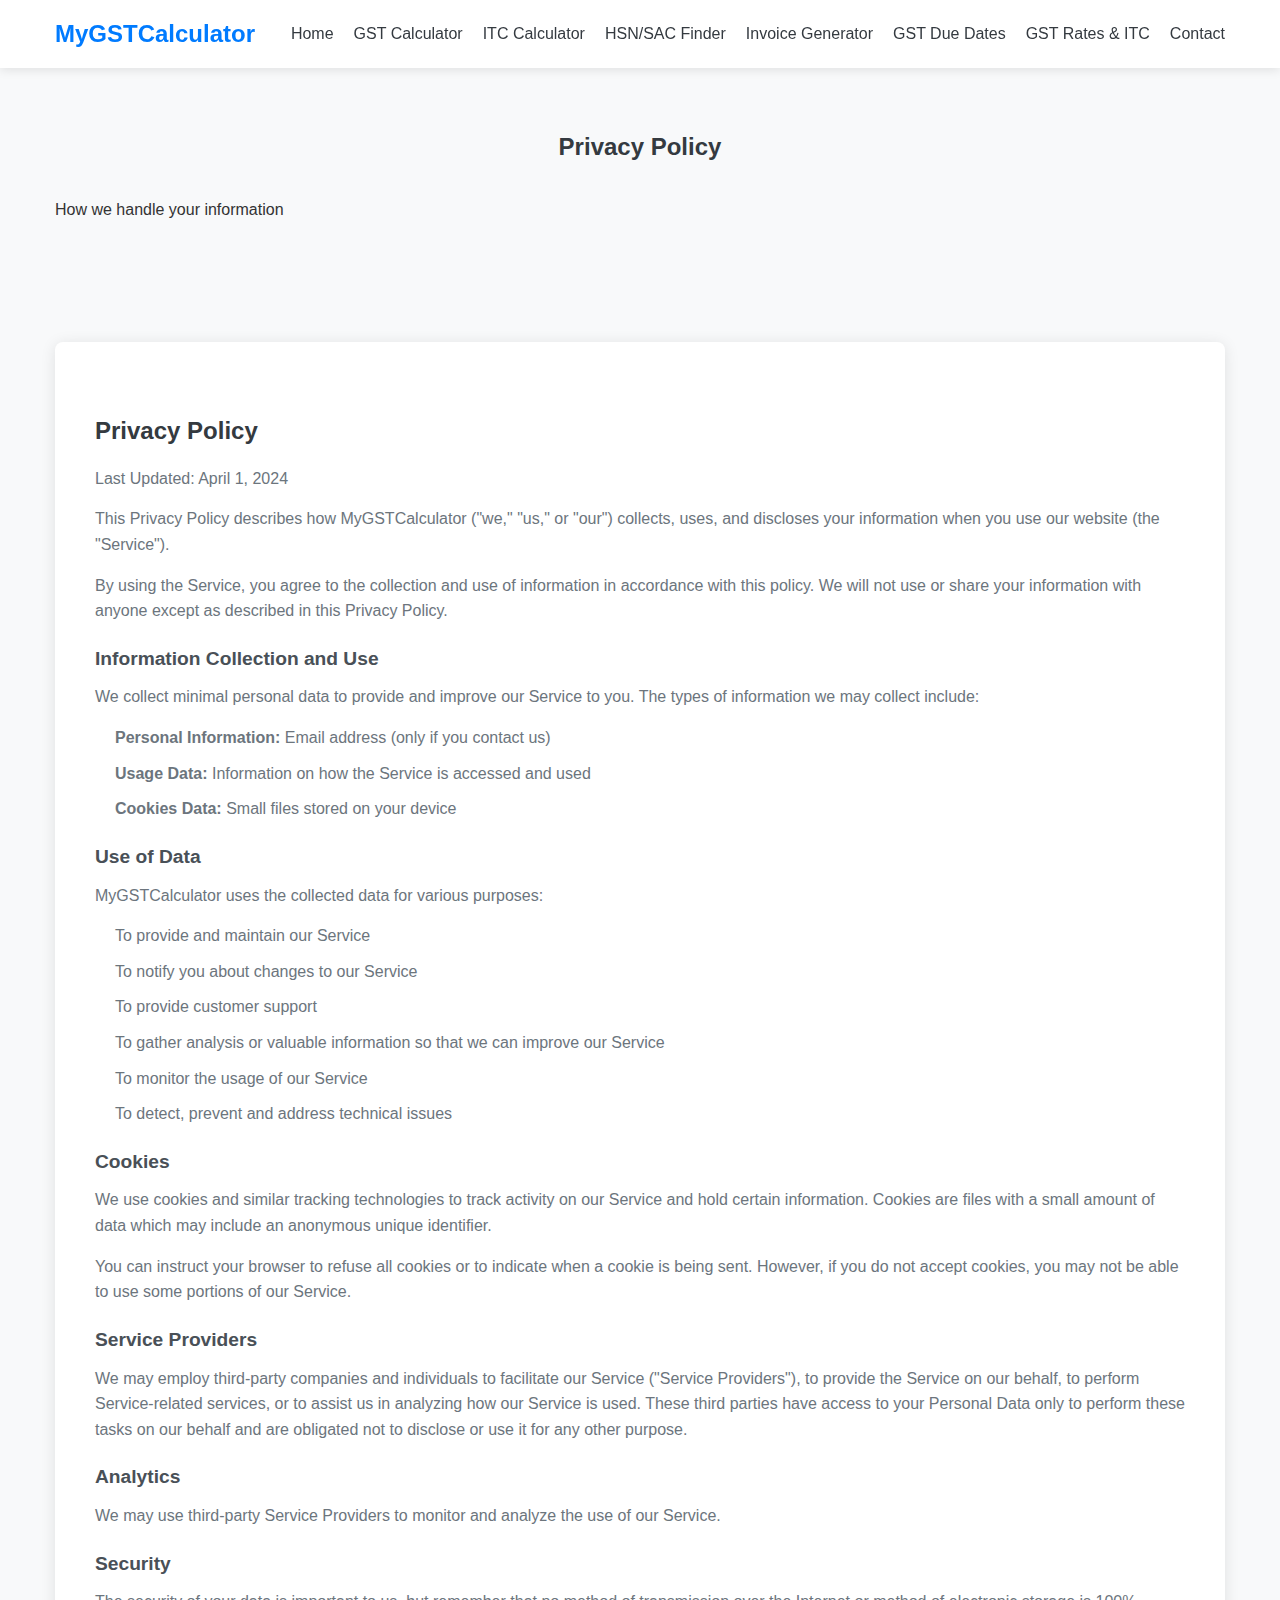
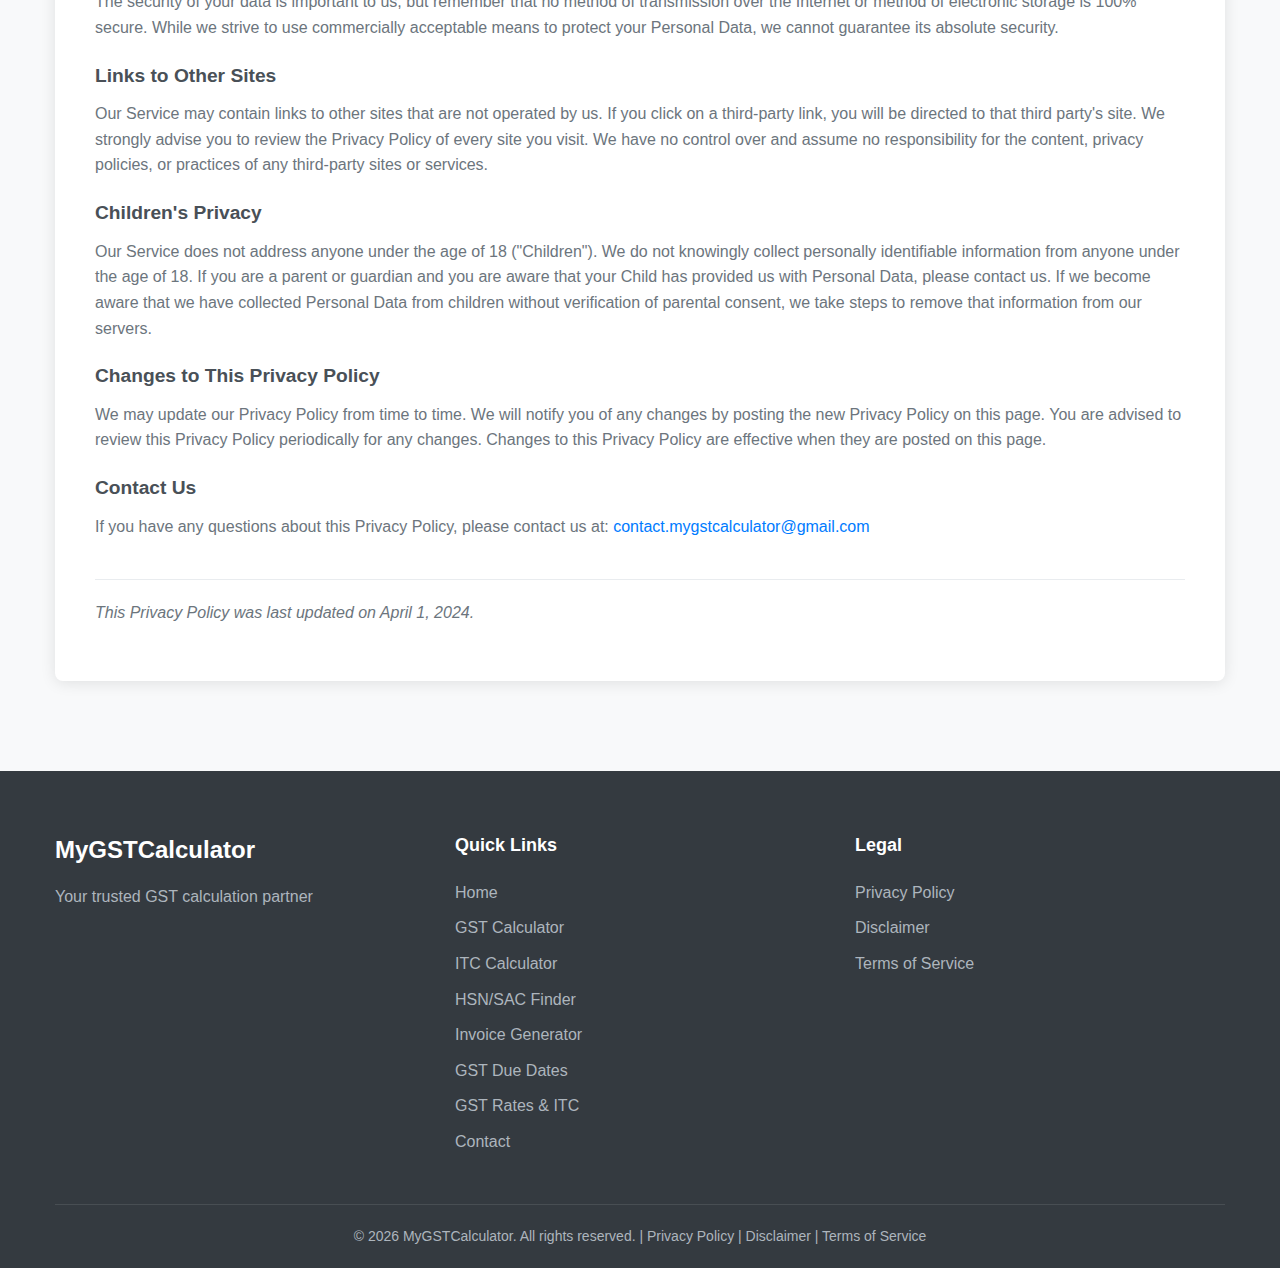
<file: privacy-policy.html>
<!DOCTYPE html>
<html lang="en">
<head>
    <meta charset="UTF-8">
    <meta name="viewport" content="width=device-width, initial-scale=1.0">
    <title>Privacy Policy - MyGSTCalculator</title>
    <link rel="stylesheet" href="css/style.css">
    <link rel="stylesheet" href="https://cdnjs.cloudflare.com/ajax/libs/font-awesome/6.0.0/css/all.min.css">
    <style>
        /* Additional styles for legal pages */
        .legal-content {
            background-color: #fff;
            border-radius: 8px;
            padding: 40px;
            margin-bottom: 30px;
            box-shadow: 0 2px 15px rgba(0, 0, 0, 0.1);
        }
        
        .legal-content h3 {
            color: #343a40;
            margin-top: 30px;
            margin-bottom: 15px;
            font-size: 1.5rem;
        }
        
        .legal-content h4 {
            color: #495057;
            margin-top: 20px;
            margin-bottom: 10px;
            font-size: 1.2rem;
        }
        
        .legal-content p {
            color: #6c757d;
            margin-bottom: 15px;
            line-height: 1.6;
        }
        
        .legal-content ul, .legal-content ol {
            color: #6c757d;
            margin-bottom: 15px;
            padding-left: 20px;
        }
        
        .legal-content li {
            margin-bottom: 10px;
            line-height: 1.6;
        }
        
        .legal-content a {
            color: #007bff;
            text-decoration: none;
            transition: color 0.3s ease;
        }
        
        .legal-content a:hover {
            color: #0056b3;
            text-decoration: underline;
        }
        
        .legal-date {
            margin-top: 40px;
            padding-top: 20px;
            border-top: 1px solid #e9ecef;
            color: #6c757d;
            font-style: italic;
        }
    </style>
</head>
<body>
    <header>
        <div class="container">
            <div class="logo">
                <h1>MyGSTCalculator</h1>
            </div>
            <nav>
                <ul>
                    <li><a href="index.html">Home</a></li>
                    <li><a href="gst-calculator.html">GST Calculator</a></li>
                    <li><a href="itc-calculator.html">ITC Calculator</a></li>
                    <li><a href="hsn-sac-finder.html">HSN/SAC Finder</a></li>
                    <li><a href="invoice-generator.html">Invoice Generator</a></li>
                    <li><a href="gst-due-dates.html">GST Due Dates</a></li>
                    <li><a href="gst-rates-itc.html">GST Rates & ITC</a></li>
                    <li><a href="contact.html">Contact</a></li>
                </ul>
                <div class="hamburger">
                    <span></span>
                    <span></span>
                    <span></span>
                </div>
            </nav>
        </div>
    </header>

    <main>
        <section class="page-header">
            <div class="container">
                <h2>Privacy Policy</h2>
                <p>How we handle your information</p>
            </div>
        </section>

        <section class="legal-section">
            <div class="container">
                <div class="legal-content">
                    <h3>Privacy Policy</h3>
                    <p>Last Updated: April 1, 2024</p>
                    
                    <p>This Privacy Policy describes how MyGSTCalculator ("we," "us," or "our") collects, uses, and discloses your information when you use our website (the "Service").</p>
                    
                    <p>By using the Service, you agree to the collection and use of information in accordance with this policy. We will not use or share your information with anyone except as described in this Privacy Policy.</p>
                    
                    <h4>Information Collection and Use</h4>
                    <p>We collect minimal personal data to provide and improve our Service to you. The types of information we may collect include:</p>
                    <ul>
                        <li><strong>Personal Information:</strong> Email address (only if you contact us)</li>
                        <li><strong>Usage Data:</strong> Information on how the Service is accessed and used</li>
                        <li><strong>Cookies Data:</strong> Small files stored on your device</li>
                    </ul>
                    
                    <h4>Use of Data</h4>
                    <p>MyGSTCalculator uses the collected data for various purposes:</p>
                    <ul>
                        <li>To provide and maintain our Service</li>
                        <li>To notify you about changes to our Service</li>
                        <li>To provide customer support</li>
                        <li>To gather analysis or valuable information so that we can improve our Service</li>
                        <li>To monitor the usage of our Service</li>
                        <li>To detect, prevent and address technical issues</li>
                    </ul>
                    
                    <h4>Cookies</h4>
                    <p>We use cookies and similar tracking technologies to track activity on our Service and hold certain information. Cookies are files with a small amount of data which may include an anonymous unique identifier.</p>
                    
                    <p>You can instruct your browser to refuse all cookies or to indicate when a cookie is being sent. However, if you do not accept cookies, you may not be able to use some portions of our Service.</p>
                    
                    <h4>Service Providers</h4>
                    <p>We may employ third-party companies and individuals to facilitate our Service ("Service Providers"), to provide the Service on our behalf, to perform Service-related services, or to assist us in analyzing how our Service is used. These third parties have access to your Personal Data only to perform these tasks on our behalf and are obligated not to disclose or use it for any other purpose.</p>
                    
                    <h4>Analytics</h4>
                    <p>We may use third-party Service Providers to monitor and analyze the use of our Service.</p>
                    
                    <h4>Security</h4>
                    <p>The security of your data is important to us, but remember that no method of transmission over the Internet or method of electronic storage is 100% secure. While we strive to use commercially acceptable means to protect your Personal Data, we cannot guarantee its absolute security.</p>
                    
                    <h4>Links to Other Sites</h4>
                    <p>Our Service may contain links to other sites that are not operated by us. If you click on a third-party link, you will be directed to that third party's site. We strongly advise you to review the Privacy Policy of every site you visit. We have no control over and assume no responsibility for the content, privacy policies, or practices of any third-party sites or services.</p>
                    
                    <h4>Children's Privacy</h4>
                    <p>Our Service does not address anyone under the age of 18 ("Children"). We do not knowingly collect personally identifiable information from anyone under the age of 18. If you are a parent or guardian and you are aware that your Child has provided us with Personal Data, please contact us. If we become aware that we have collected Personal Data from children without verification of parental consent, we take steps to remove that information from our servers.</p>
                    
                    <h4>Changes to This Privacy Policy</h4>
                    <p>We may update our Privacy Policy from time to time. We will notify you of any changes by posting the new Privacy Policy on this page. You are advised to review this Privacy Policy periodically for any changes. Changes to this Privacy Policy are effective when they are posted on this page.</p>
                    
                    <h4>Contact Us</h4>
                    <p>If you have any questions about this Privacy Policy, please contact us at: <a href="mailto:contact.mygstcalculator@gmail.com">contact.mygstcalculator@gmail.com</a></p>
                    
                    <div class="legal-date">
                        <p>This Privacy Policy was last updated on April 1, 2024.</p>
                    </div>
                </div>
            </div>
        </section>
    </main>

    <footer>
        <div class="container">
            <div class="footer-content">
                <div class="footer-logo">
                    <h2>MyGSTCalculator</h2>
                    <p>Your trusted GST calculation partner</p>
                </div>
                <div class="footer-links">
                    <h3>Quick Links</h3>
                    <ul>
                        <li><a href="index.html">Home</a></li>
                        <li><a href="gst-calculator.html">GST Calculator</a></li>
                        <li><a href="itc-calculator.html">ITC Calculator</a></li>
                        <li><a href="hsn-sac-finder.html">HSN/SAC Finder</a></li>
                        <li><a href="invoice-generator.html">Invoice Generator</a></li>
                        <li><a href="gst-due-dates.html">GST Due Dates</a></li>
                        <li><a href="gst-rates-itc.html">GST Rates & ITC</a></li>
                        <li><a href="contact.html">Contact</a></li>
                    </ul>
                </div>
                <div class="footer-legal">
                    <h3>Legal</h3>
                    <ul>
                        <li><a href="privacy-policy.html">Privacy Policy</a></li>
                        <li><a href="disclaimer.html">Disclaimer</a></li>
                        <li><a href="terms-of-service.html">Terms of Service</a></li>
                    </ul>
                </div>
            </div>
            <div class="footer-bottom">
                <p>&copy; <span id="current-year">2025</span> MyGSTCalculator. All rights reserved. | <a href="privacy-policy.html">Privacy Policy</a> | <a href="disclaimer.html">Disclaimer</a> | <a href="terms-of-service.html">Terms of Service</a></p>
            </div>
        </div>
    </footer>

    <script src="js/script.js"></script>
</body>
</html>
</file>
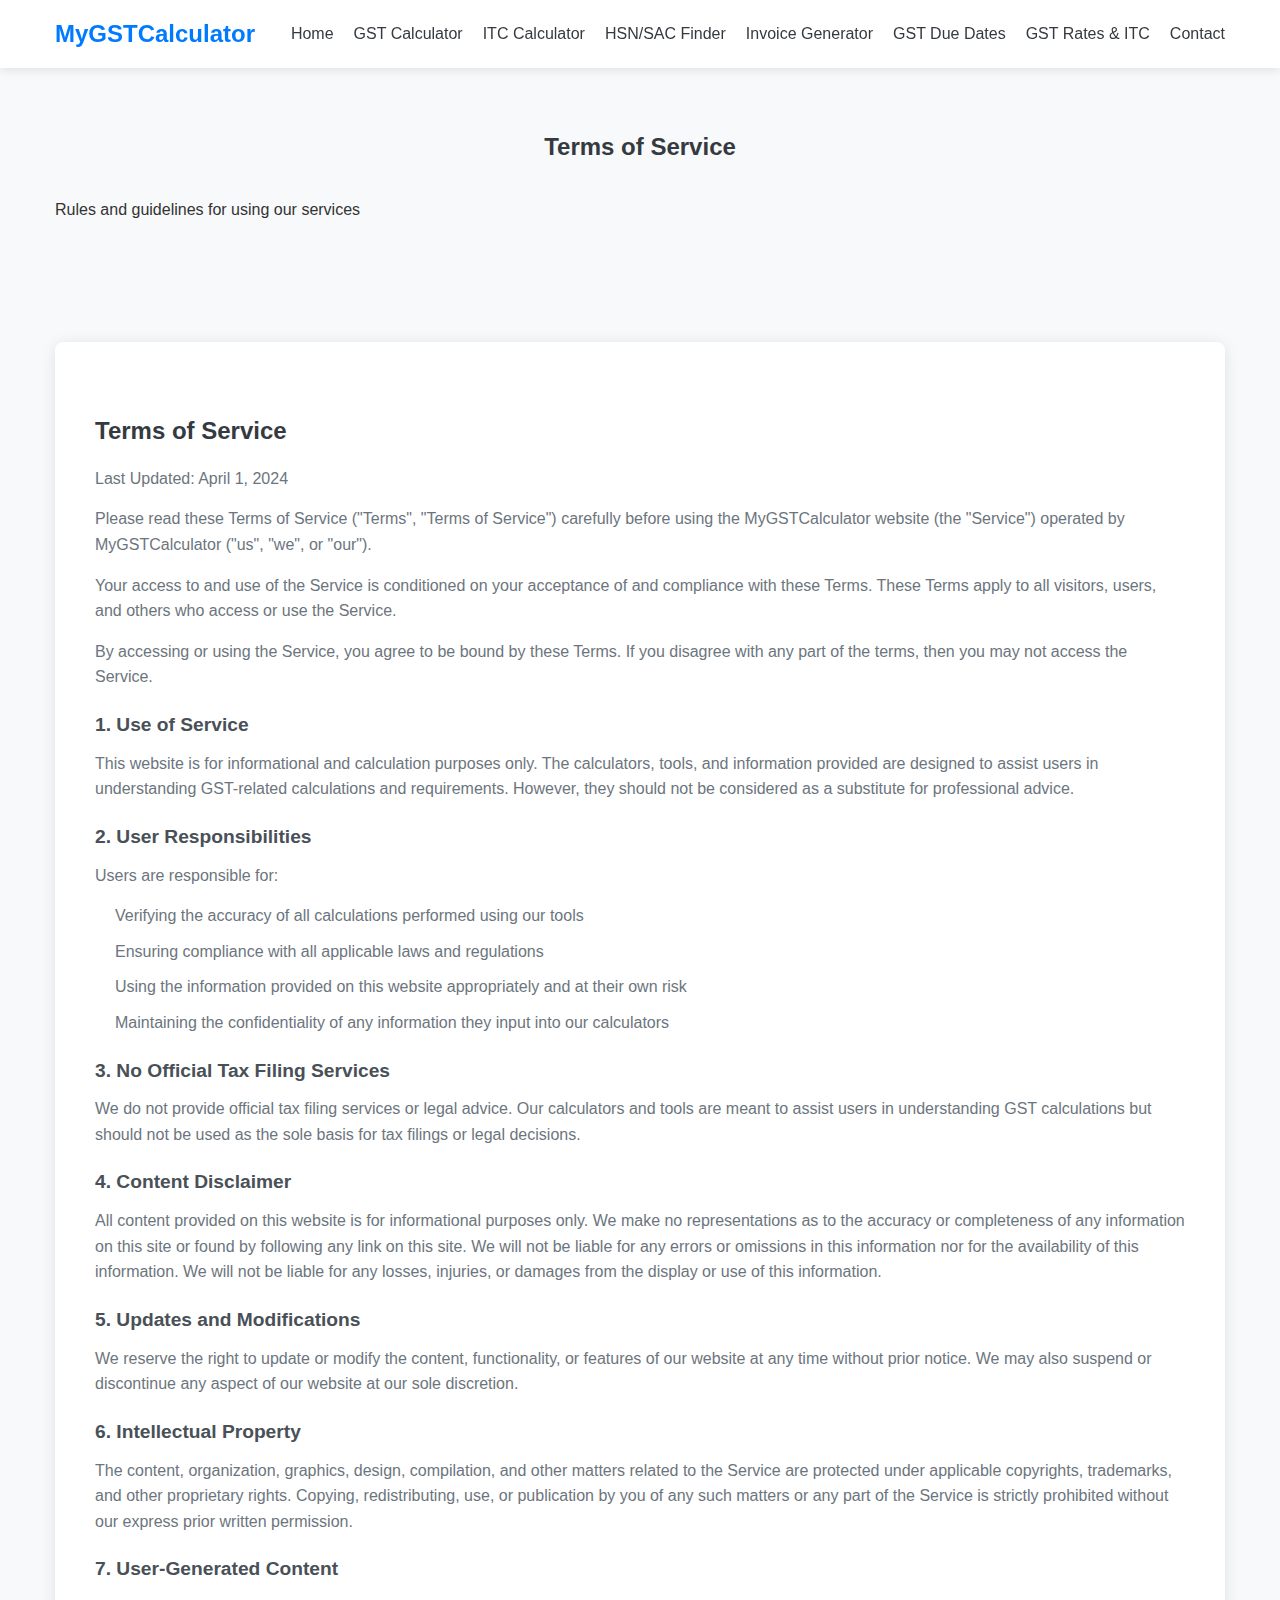
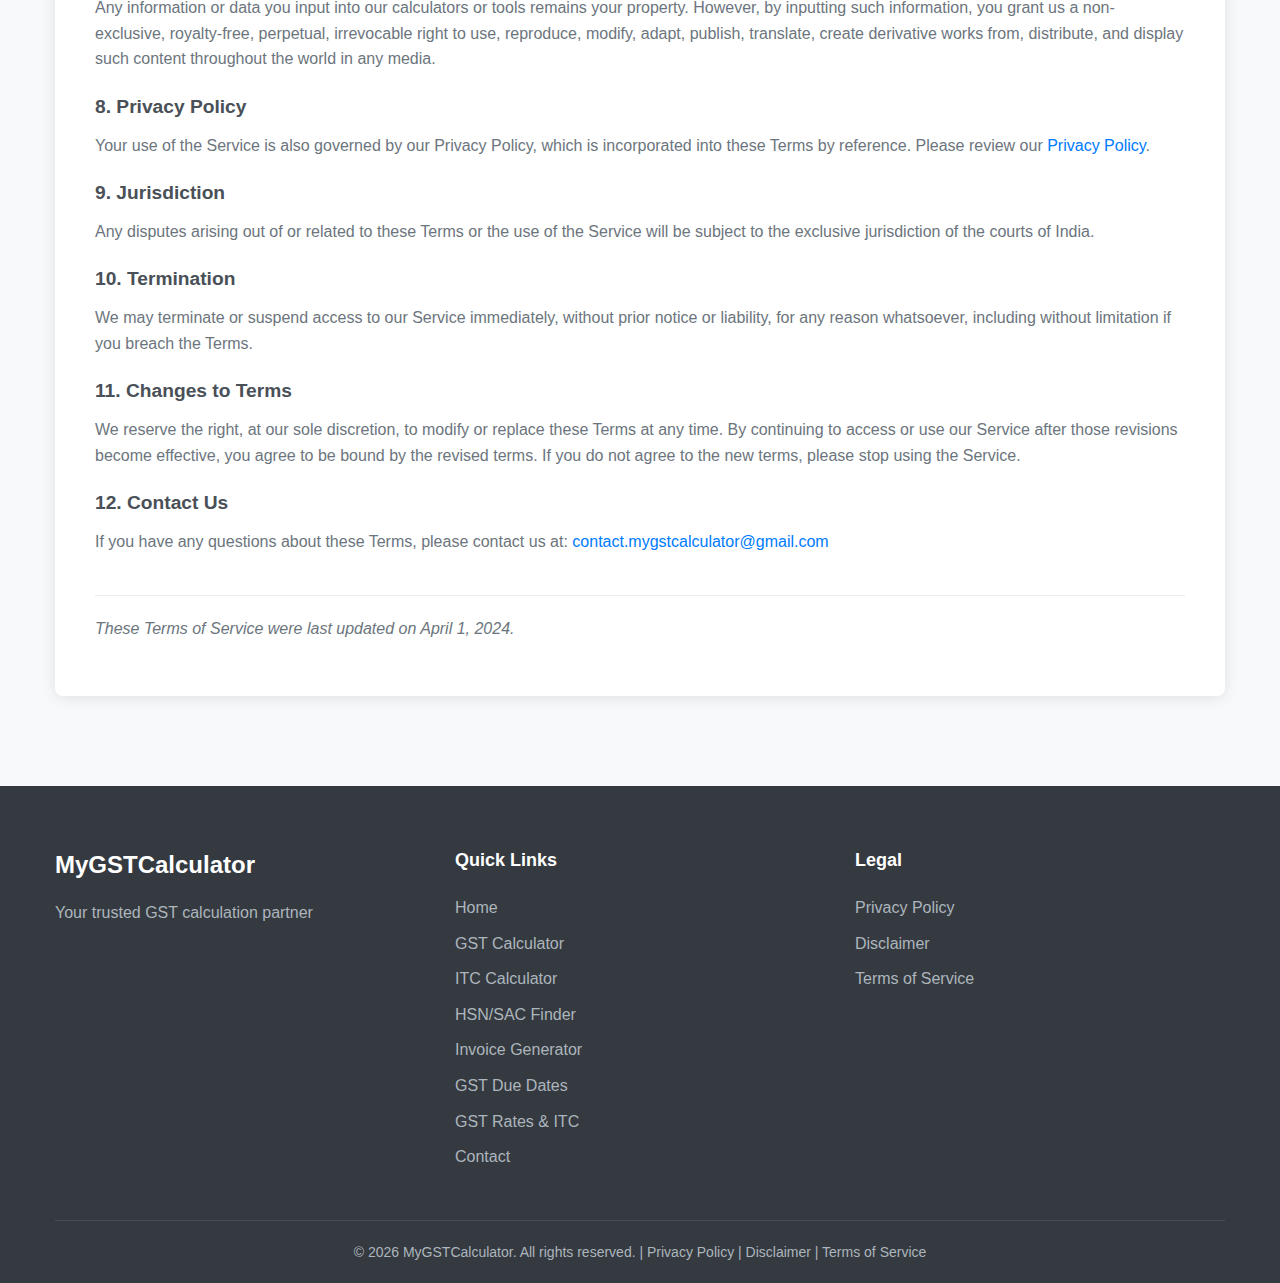
<file: terms-of-service.html>
<!DOCTYPE html>
<html lang="en">
<head>
    <meta charset="UTF-8">
    <meta name="viewport" content="width=device-width, initial-scale=1.0">
    <title>Terms of Service - MyGSTCalculator</title>
    <link rel="stylesheet" href="css/style.css">
    <link rel="stylesheet" href="https://cdnjs.cloudflare.com/ajax/libs/font-awesome/6.0.0/css/all.min.css">
    <style>
        /* Additional styles for legal pages */
        .legal-content {
            background-color: #fff;
            border-radius: 8px;
            padding: 40px;
            margin-bottom: 30px;
            box-shadow: 0 2px 15px rgba(0, 0, 0, 0.1);
        }
        
        .legal-content h3 {
            color: #343a40;
            margin-top: 30px;
            margin-bottom: 15px;
            font-size: 1.5rem;
        }
        
        .legal-content h4 {
            color: #495057;
            margin-top: 20px;
            margin-bottom: 10px;
            font-size: 1.2rem;
        }
        
        .legal-content p {
            color: #6c757d;
            margin-bottom: 15px;
            line-height: 1.6;
        }
        
        .legal-content ul, .legal-content ol {
            color: #6c757d;
            margin-bottom: 15px;
            padding-left: 20px;
        }
        
        .legal-content li {
            margin-bottom: 10px;
            line-height: 1.6;
        }
        
        .legal-content a {
            color: #007bff;
            text-decoration: none;
            transition: color 0.3s ease;
        }
        
        .legal-content a:hover {
            color: #0056b3;
            text-decoration: underline;
        }
        
        .legal-date {
            margin-top: 40px;
            padding-top: 20px;
            border-top: 1px solid #e9ecef;
            color: #6c757d;
            font-style: italic;
        }
    </style>
</head>
<body>
    <header>
        <div class="container">
            <div class="logo">
                <h1>MyGSTCalculator</h1>
            </div>
            <nav>
                <ul>
                    <li><a href="index.html">Home</a></li>
                    <li><a href="gst-calculator.html">GST Calculator</a></li>
                    <li><a href="itc-calculator.html">ITC Calculator</a></li>
                    <li><a href="hsn-sac-finder.html">HSN/SAC Finder</a></li>
                    <li><a href="invoice-generator.html">Invoice Generator</a></li>
                    <li><a href="gst-due-dates.html">GST Due Dates</a></li>
                    <li><a href="gst-rates-itc.html">GST Rates & ITC</a></li>
                    <li><a href="contact.html">Contact</a></li>
                </ul>
                <div class="hamburger">
                    <span></span>
                    <span></span>
                    <span></span>
                </div>
            </nav>
        </div>
    </header>

    <main>
        <section class="page-header">
            <div class="container">
                <h2>Terms of Service</h2>
                <p>Rules and guidelines for using our services</p>
            </div>
        </section>

        <section class="legal-section">
            <div class="container">
                <div class="legal-content">
                    <h3>Terms of Service</h3>
                    <p>Last Updated: April 1, 2024</p>
                    
                    <p>Please read these Terms of Service ("Terms", "Terms of Service") carefully before using the MyGSTCalculator website (the "Service") operated by MyGSTCalculator ("us", "we", or "our").</p>
                    
                    <p>Your access to and use of the Service is conditioned on your acceptance of and compliance with these Terms. These Terms apply to all visitors, users, and others who access or use the Service.</p>
                    
                    <p>By accessing or using the Service, you agree to be bound by these Terms. If you disagree with any part of the terms, then you may not access the Service.</p>
                    
                    <h4>1. Use of Service</h4>
                    <p>This website is for informational and calculation purposes only. The calculators, tools, and information provided are designed to assist users in understanding GST-related calculations and requirements. However, they should not be considered as a substitute for professional advice.</p>
                    
                    <h4>2. User Responsibilities</h4>
                    <p>Users are responsible for:</p>
                    <ul>
                        <li>Verifying the accuracy of all calculations performed using our tools</li>
                        <li>Ensuring compliance with all applicable laws and regulations</li>
                        <li>Using the information provided on this website appropriately and at their own risk</li>
                        <li>Maintaining the confidentiality of any information they input into our calculators</li>
                    </ul>
                    
                    <h4>3. No Official Tax Filing Services</h4>
                    <p>We do not provide official tax filing services or legal advice. Our calculators and tools are meant to assist users in understanding GST calculations but should not be used as the sole basis for tax filings or legal decisions.</p>
                    
                    <h4>4. Content Disclaimer</h4>
                    <p>All content provided on this website is for informational purposes only. We make no representations as to the accuracy or completeness of any information on this site or found by following any link on this site. We will not be liable for any errors or omissions in this information nor for the availability of this information. We will not be liable for any losses, injuries, or damages from the display or use of this information.</p>
                    
                    <h4>5. Updates and Modifications</h4>
                    <p>We reserve the right to update or modify the content, functionality, or features of our website at any time without prior notice. We may also suspend or discontinue any aspect of our website at our sole discretion.</p>
                    
                    <h4>6. Intellectual Property</h4>
                    <p>The content, organization, graphics, design, compilation, and other matters related to the Service are protected under applicable copyrights, trademarks, and other proprietary rights. Copying, redistributing, use, or publication by you of any such matters or any part of the Service is strictly prohibited without our express prior written permission.</p>
                    
                    <h4>7. User-Generated Content</h4>
                    <p>Any information or data you input into our calculators or tools remains your property. However, by inputting such information, you grant us a non-exclusive, royalty-free, perpetual, irrevocable right to use, reproduce, modify, adapt, publish, translate, create derivative works from, distribute, and display such content throughout the world in any media.</p>
                    
                    <h4>8. Privacy Policy</h4>
                    <p>Your use of the Service is also governed by our Privacy Policy, which is incorporated into these Terms by reference. Please review our <a href="privacy-policy.html">Privacy Policy</a>.</p>
                    
                    <h4>9. Jurisdiction</h4>
                    <p>Any disputes arising out of or related to these Terms or the use of the Service will be subject to the exclusive jurisdiction of the courts of India.</p>
                    
                    <h4>10. Termination</h4>
                    <p>We may terminate or suspend access to our Service immediately, without prior notice or liability, for any reason whatsoever, including without limitation if you breach the Terms.</p>
                    
                    <h4>11. Changes to Terms</h4>
                    <p>We reserve the right, at our sole discretion, to modify or replace these Terms at any time. By continuing to access or use our Service after those revisions become effective, you agree to be bound by the revised terms. If you do not agree to the new terms, please stop using the Service.</p>
                    
                    <h4>12. Contact Us</h4>
                    <p>If you have any questions about these Terms, please contact us at: <a href="mailto:contact.mygstcalculator@gmail.com">contact.mygstcalculator@gmail.com</a></p>
                    
                    <div class="legal-date">
                        <p>These Terms of Service were last updated on April 1, 2024.</p>
                    </div>
                </div>
            </div>
        </section>
    </main>

    <footer>
        <div class="container">
            <div class="footer-content">
                <div class="footer-logo">
                    <h2>MyGSTCalculator</h2>
                    <p>Your trusted GST calculation partner</p>
                </div>
                <div class="footer-links">
                    <h3>Quick Links</h3>
                    <ul>
                        <li><a href="index.html">Home</a></li>
                        <li><a href="gst-calculator.html">GST Calculator</a></li>
                        <li><a href="itc-calculator.html">ITC Calculator</a></li>
                        <li><a href="hsn-sac-finder.html">HSN/SAC Finder</a></li>
                        <li><a href="invoice-generator.html">Invoice Generator</a></li>
                        <li><a href="gst-due-dates.html">GST Due Dates</a></li>
                        <li><a href="gst-rates-itc.html">GST Rates & ITC</a></li>
                        <li><a href="contact.html">Contact</a></li>
                    </ul>
                </div>
                <div class="footer-legal">
                    <h3>Legal</h3>
                    <ul>
                        <li><a href="privacy-policy.html">Privacy Policy</a></li>
                        <li><a href="disclaimer.html">Disclaimer</a></li>
                        <li><a href="terms-of-service.html">Terms of Service</a></li>
                    </ul>
                </div>
            </div>
            <div class="footer-bottom">
                <p>&copy; <span id="current-year">2025</span> MyGSTCalculator. All rights reserved. | <a href="privacy-policy.html">Privacy Policy</a> | <a href="disclaimer.html">Disclaimer</a> | <a href="terms-of-service.html">Terms of Service</a></p>
            </div>
        </div>
    </footer>

    <script src="js/script.js"></script>
</body>
</html>
</file>
<file: css/style.css>
/* Global Styles */
* {
    margin: 0;
    padding: 0;
    box-sizing: border-box;
}

body {
    font-family: 'Segoe UI', Tahoma, Geneva, Verdana, sans-serif;
    line-height: 1.6;
    color: #333;
    background-color: #f8f9fa;
}

.container {
    width: 100%;
    max-width: 1200px;
    margin: 0 auto;
    padding: 0 15px;
}

a {
    text-decoration: none;
    color: #007bff;
    transition: color 0.3s ease;
}

a:hover {
    color: #0056b3;
}

ul {
    list-style: none;
}

.btn {
    display: inline-block;
    padding: 10px 20px;
    background-color: #007bff;
    color: #fff;
    border-radius: 4px;
    transition: background-color 0.3s ease;
}

.btn:hover {
    background-color: #0056b3;
    color: #fff;
}

section {
    padding: 60px 0;
}

h2 {
    margin-bottom: 30px;
    text-align: center;
    color: #343a40;
}

/* Header Styles */
header {
    background-color: #fff;
    box-shadow: 0 2px 10px rgba(0, 0, 0, 0.1);
    position: sticky;
    top: 0;
    z-index: 1000;
}

header .container {
    display: flex;
    justify-content: space-between;
    align-items: center;
    padding: 15px;
}

.logo h1 {
    font-size: 24px;
    color: #007bff;
}

nav ul {
    display: flex;
}

nav ul li {
    margin-left: 20px;
}

nav ul li a {
    color: #343a40;
    font-weight: 500;
    padding: 5px 0;
    position: relative;
}

nav ul li a:hover,
nav ul li a.active {
    color: #007bff;
}

nav ul li a.active::after {
    content: '';
    position: absolute;
    bottom: -5px;
    left: 0;
    width: 100%;
    height: 2px;
    background-color: #007bff;
}

.hamburger {
    display: none;
    flex-direction: column;
    cursor: pointer;
}

.hamburger span {
    display: block;
    width: 25px;
    height: 3px;
    background-color: #343a40;
    margin-bottom: 5px;
    border-radius: 3px;
    transition: all 0.3s ease;
}

/* Hero Section */
.hero {
    background: linear-gradient(rgba(0, 123, 255, 0.8), rgba(0, 123, 255, 0.9));
    color: #fff;
    text-align: center;
    padding: 100px 0;
}

.hero h2 {
    font-size: 36px;
    margin-bottom: 20px;
    color: #fff;
}

.hero p {
    font-size: 18px;
    max-width: 600px;
    margin: 0 auto;
}

/* News & Updates Section */
.news-updates {
    background-color: #fff;
}

.news-container {
    display: grid;
    grid-template-columns: repeat(auto-fill, minmax(300px, 1fr));
    gap: 20px;
}

.news-card {
    background-color: #f8f9fa;
    border-radius: 8px;
    overflow: hidden;
    box-shadow: 0 2px 10px rgba(0, 0, 0, 0.1);
    transition: transform 0.3s ease;
}

.news-card:hover {
    transform: translateY(-5px);
}

.news-content {
    padding: 20px;
}

.news-content h3 {
    margin-bottom: 10px;
    font-size: 18px;
}

.news-content p {
    color: #6c757d;
    margin-bottom: 15px;
}

.news-content .source {
    font-size: 12px;
    color: #adb5bd;
}

.loading {
    text-align: center;
    padding: 20px;
    color: #6c757d;
}

/* Features Section */
.feature-grid {
    display: grid;
    grid-template-columns: repeat(auto-fill, minmax(300px, 1fr));
    gap: 30px;
}

.feature-card {
    background-color: #fff;
    border-radius: 8px;
    padding: 30px;
    text-align: center;
    box-shadow: 0 2px 15px rgba(0, 0, 0, 0.1);
    transition: transform 0.3s ease;
}

.feature-card:hover {
    transform: translateY(-10px);
}

.feature-card i {
    font-size: 40px;
    color: #007bff;
    margin-bottom: 20px;
}

.feature-card h3 {
    margin-bottom: 15px;
    color: #343a40;
}

.feature-card p {
    margin-bottom: 20px;
    color: #6c757d;
}

/* Calculator Pages Common Styles */
.calculator-container {
    background-color: #fff;
    border-radius: 8px;
    box-shadow: 0 2px 15px rgba(0, 0, 0, 0.1);
    padding: 30px;
    max-width: 600px;
    margin: 0 auto;
}

.form-group {
    margin-bottom: 20px;
}

.form-group label {
    display: block;
    margin-bottom: 8px;
    font-weight: 500;
}

.form-group input {
    width: 100%;
    padding: 10px;
    border: 1px solid #ced4da;
    border-radius: 4px;
    font-size: 16px;
}

.result-container {
    margin-top: 30px;
    padding: 20px;
    background-color: #f8f9fa;
    border-radius: 8px;
    display: none;
}

.result-container h3 {
    margin-bottom: 15px;
    color: #343a40;
}

.result-item {
    display: flex;
    justify-content: space-between;
    margin-bottom: 10px;
}

.result-item:last-child {
    margin-bottom: 0;
    padding-top: 10px;
    border-top: 1px solid #ced4da;
    font-weight: bold;
}

/* Footer Styles */
footer {
    background-color: #343a40;
    color: #fff;
    padding: 60px 0 20px;
}

.footer-content {
    display: grid;
    grid-template-columns: repeat(auto-fit, minmax(200px, 1fr));
    gap: 30px;
    margin-bottom: 40px;
}

.footer-logo h2 {
    color: #fff;
    text-align: left;
    margin-bottom: 15px;
}

.footer-logo p {
    color: #adb5bd;
}

.footer-links h3,
.footer-legal h3 {
    color: #fff;
    margin-bottom: 20px;
    font-size: 18px;
}

.footer-links ul li,
.footer-legal ul li {
    margin-bottom: 10px;
}

.footer-links ul li a,
.footer-legal ul li a {
    color: #adb5bd;
    transition: color 0.3s ease;
}

.footer-links ul li a:hover,
.footer-legal ul li a:hover {
    color: #fff;
}

.footer-bottom {
    text-align: center;
    padding-top: 20px;
    border-top: 1px solid rgba(255, 255, 255, 0.1);
}

.footer-bottom p {
    color: #adb5bd;
    font-size: 14px;
}

.footer-bottom a {
    color: #adb5bd;
}

.footer-bottom a:hover {
    color: #fff;
}

/* Responsive Styles */
@media (max-width: 992px) {
    nav ul {
        display: none;
        position: absolute;
        top: 70px;
        left: 0;
        width: 100%;
        background-color: #fff;
        box-shadow: 0 5px 10px rgba(0, 0, 0, 0.1);
        flex-direction: column;
        padding: 20px 0;
    }

    nav ul.show {
        display: flex;
    }

    nav ul li {
        margin: 0;
        text-align: center;
    }

    nav ul li a {
        display: block;
        padding: 10px 0;
    }

    .hamburger {
        display: flex;
    }

    .hero {
        padding: 80px 0;
    }

    .hero h2 {
        font-size: 30px;
    }

    .feature-grid {
        grid-template-columns: repeat(auto-fill, minmax(250px, 1fr));
    }
}

@media (max-width: 768px) {
    .footer-content {
        grid-template-columns: 1fr;
        text-align: center;
    }

    .footer-logo h2 {
        text-align: center;
    }

    .hero h2 {
        font-size: 26px;
    }

    .hero p {
        font-size: 16px;
    }

    section {
        padding: 40px 0;
    }
}

@media (max-width: 576px) {
    .calculator-container {
        padding: 20px;
    }

    .feature-card {
        padding: 20px;
    }

    .hero {
        padding: 60px 0;
    }

    .hero h2 {
        font-size: 24px;
    }
}
</file>
